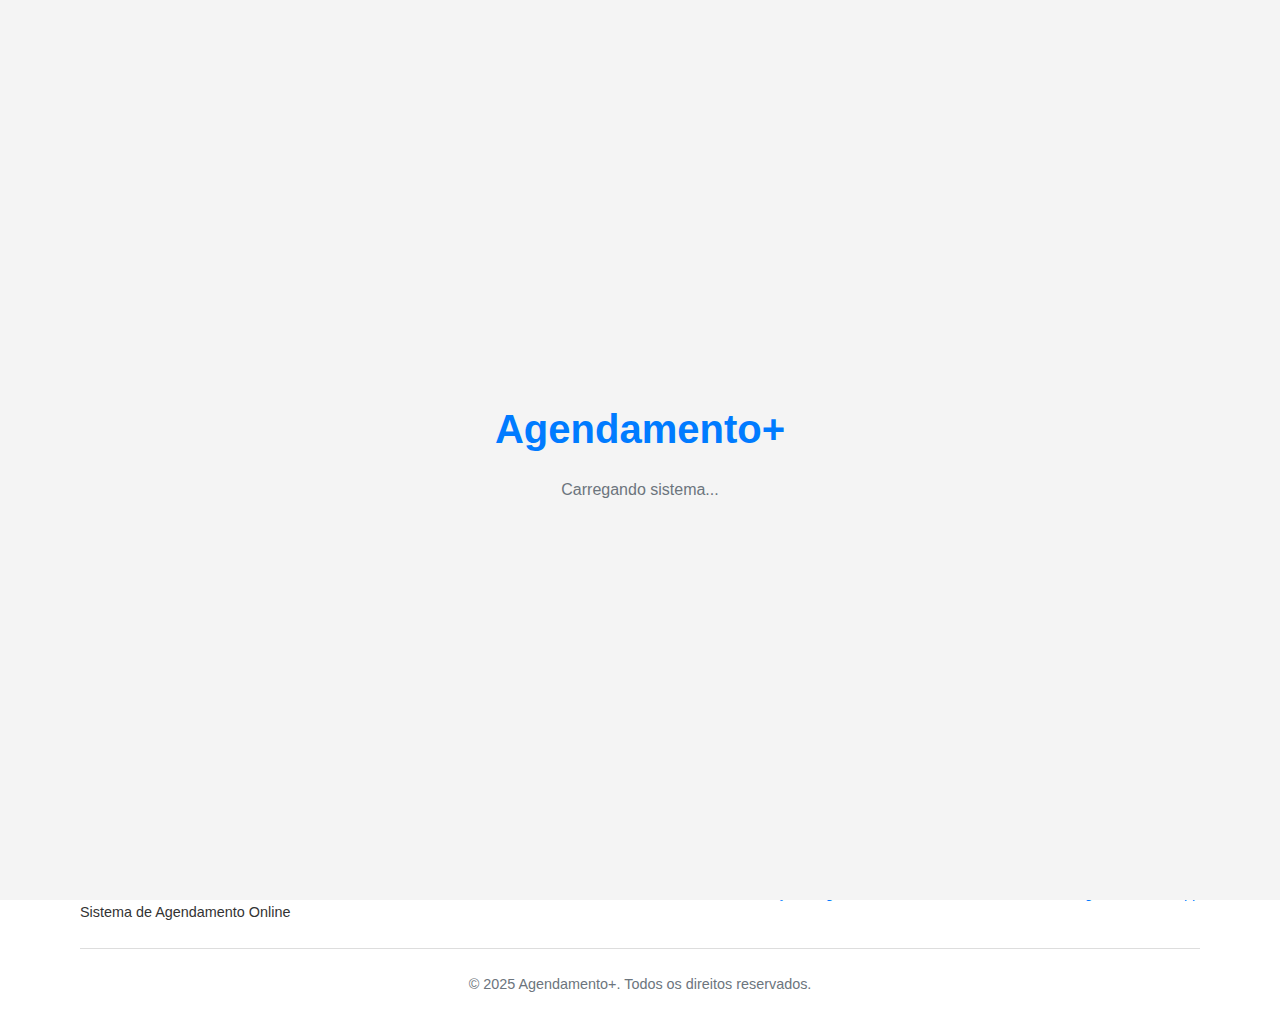
<file: index.html>
<!DOCTYPE html>
<html lang="pt-BR">
<head>
  <meta charset="UTF-8">
  <meta name="viewport" content="width=device-width, initial-scale=1.0">
  <title>Login - Sistema de Agendamento</title>
  
  <!-- Meta tags para PWA e responsividade -->
  <meta name="theme-color" content="#007bff">
  <meta name="apple-mobile-web-app-status-bar-style" content="#007bff">
  <meta name="msapplication-navbutton-color" content="#007bff">
  
  <style>
    /* ========================
       TEMA CLARO/ESCURO - OTIMIZADO
    ======================== */
    :root {
      --bg-color: #f4f4f4;
      --text-color: #333;
      --card-bg: #fff;
      --primary-color: #007bff;
      --secondary-color: #6c757d;
      --success-color: #28a745;
      --danger-color: #dc3545;
      --shadow: 0 2px 10px rgba(0,0,0,0.1);
      --border-radius: 12px;
    }
    
    [data-theme="dark"] {
      --bg-color: #1e1e1e;
      --text-color: #f4f4f4;
      --card-bg: #2a2a2a;
      --primary-color: #0d6efd;
      --secondary-color: #5a6268;
      --success-color: #218838;
      --danger-color: #c82333;
      --shadow: 0 2px 10px rgba(0,0,0,0.3);
    }

    /* ========================
       RESET E BASE RESPONSIVA
    ======================== */
    * {
      margin: 0;
      padding: 0;
      box-sizing: border-box;
    }

    body {
      font-family: 'Segoe UI', Arial, sans-serif;
      background-color: var(--bg-color);
      color: var(--text-color);
      line-height: 1.6;
      transition: all 0.3s ease;
      min-height: 100vh;
      display: flex;
      flex-direction: column;
    }

    /* ========================
       HEADER RESPONSIVO
    ======================== */
    header {
      background: var(--card-bg);
      box-shadow: var(--shadow);
      padding: 1rem 0;
      position: sticky;
      top: 0;
      z-index: 1000;
      backdrop-filter: blur(10px);
    }

    .container {
      width: 90%;
      max-width: 1200px;
      margin: 0 auto;
      padding: 0 1rem;
    }

    .header-content {
      display: flex;
      justify-content: space-between;
      align-items: center;
      gap: 1rem;
    }

    .logo {
      font-weight: 700;
      font-size: clamp(1.25rem, 4vw, 1.5rem);
      color: var(--primary-color);
      text-decoration: none;
    }

    .theme-toggle {
      background: none;
      border: 2px solid var(--primary-color);
      color: var(--primary-color);
      padding: 0.5rem 1rem;
      border-radius: var(--border-radius);
      cursor: pointer;
      font-weight: 600;
      transition: all 0.3s ease;
      font-size: clamp(0.875rem, 3vw, 1rem);
      min-width: 80px;
    }

    .theme-toggle:hover {
      background: var(--primary-color);
      color: #fff;
      transform: translateY(-2px);
    }

    /* ========================
       MAIN CONTENT RESPONSIVO
    ======================== */
    .main-content {
      flex: 1;
      display: flex;
      align-items: center;
      justify-content: center;
      padding: 2rem 1rem;
      min-height: calc(100vh - 140px);
    }

    .section {
      background: var(--card-bg);
      padding: clamp(1.5rem, 5vw, 2.5rem);
      border-radius: var(--border-radius);
      box-shadow: var(--shadow);
      width: 100%;
      max-width: 400px;
      margin: 0 auto;
    }

    .section-title {
      text-align: center;
      margin-bottom: 2rem;
      font-size: clamp(1.5rem, 6vw, 2rem);
      color: var(--text-color);
      font-weight: 700;
    }

    /* ========================
       FORMULÁRIO RESPONSIVO
    ======================== */
    .form-group {
      margin-bottom: 1.5rem;
    }

    .form-label {
      display: block;
      margin-bottom: 0.5rem;
      font-weight: 600;
      color: var(--text-color);
      font-size: clamp(0.9rem, 3vw, 1rem);
    }

    .form-control {
      width: 100%;
      padding: 0.875rem 1rem;
      border-radius: var(--border-radius);
      border: 2px solid #ddd;
      font-size: clamp(0.9rem, 3vw, 1rem);
      background: var(--card-bg);
      color: var(--text-color);
      transition: all 0.3s ease;
    }

    [data-theme="dark"] .form-control {
      border-color: #444;
    }

    .form-control:focus {
      outline: none;
      border-color: var(--primary-color);
      box-shadow: 0 0 0 3px rgba(0,123,255,0.1);
      transform: translateY(-2px);
    }

    .btn {
      width: 100%;
      padding: 1rem;
      border: none;
      border-radius: var(--border-radius);
      background-color: var(--primary-color);
      color: white;
      font-size: clamp(1rem, 3vw, 1.125rem);
      font-weight: 600;
      cursor: pointer;
      transition: all 0.3s ease;
      min-height: 50px;
    }

    .btn:hover {
      transform: translateY(-2px);
      box-shadow: 0 4px 15px rgba(0,0,0,0.2);
      background-color: #0056b3;
    }

    .btn:active {
      transform: translateY(0);
    }

    .register-link {
      text-align: center;
      margin-top: 1.5rem;
      font-size: clamp(0.875rem, 3vw, 1rem);
    }

    .register-link a {
      color: var(--primary-color);
      text-decoration: none;
      font-weight: 600;
      transition: color 0.3s ease;
    }

    .register-link a:hover {
      text-decoration: underline;
      color: #0056b3;
    }

    /* ========================
       FOOTER RESPONSIVO
    ======================== */
    .footer {
      background: var(--card-bg);
      padding: 2rem 0 1rem;
      text-align: center;
      font-size: clamp(0.8rem, 2.5vw, 0.9rem);
      margin-top: auto;
      box-shadow: 0 -2px 5px rgba(0,0,0,0.1);
    }

    .footer-content {
      display: grid;
      grid-template-columns: 1fr;
      gap: 1.5rem;
      margin-bottom: 1.5rem;
    }

    @media (min-width: 768px) {
      .footer-content {
        grid-template-columns: 1fr auto auto;
        align-items: center;
        text-align: left;
      }
    }

    .footer-brand {
      text-align: center;
    }

    @media (min-width: 768px) {
      .footer-brand {
        text-align: left;
      }
    }

    .footer-nav {
      display: flex;
      flex-wrap: wrap;
      gap: 1rem;
      justify-content: center;
    }

    @media (min-width: 768px) {
      .footer-nav {
        justify-content: flex-start;
      }
    }

    .footer-social {
      display: flex;
      gap: 1rem;
      justify-content: center;
    }

    @media (min-width: 768px) {
      .footer-social {
        justify-content: flex-end;
      }
    }

    .footer-nav a,
    .footer-social a {
      color: var(--primary-color);
      text-decoration: none;
      transition: color 0.3s ease;
      font-weight: 500;
    }

    .footer-nav a:hover,
    .footer-social a:hover {
      text-decoration: underline;
      color: #0056b3;
    }

    .footer-copy {
      margin-top: 1.5rem;
      padding-top: 1.5rem;
      border-top: 1px solid #ddd;
      color: var(--secondary-color);
    }

    [data-theme="dark"] .footer-copy {
      border-top-color: #444;
    }

    /* ========================
       PRELOADER OTIMIZADO
    ======================== */
    #preloader {
      position: fixed;
      top: 0;
      left: 0;
      width: 100%;
      height: 100%;
      background-color: var(--bg-color);
      display: flex;
      flex-direction: column;
      justify-content: center;
      align-items: center;
      z-index: 9999;
      transition: opacity 0.3s ease, visibility 0.3s ease;
    }

    #preloader.hidden {
      opacity: 0;
      visibility: hidden;
    }

    .preloader-logo {
      font-size: clamp(1.5rem, 8vw, 2.5rem);
      font-weight: 700;
      color: var(--primary-color);
      animation: pulse 1.2s infinite ease-in-out;
      margin-bottom: 1rem;
    }

    .preloader-text {
      color: var(--secondary-color);
      font-size: clamp(0.9rem, 3vw, 1rem);
      text-align: center;
    }

    /* ========================
       MODAL DE ALERTA
    ======================== */
    .modal-overlay {
      position: fixed;
      top: 0;
      left: 0;
      width: 100%;
      height: 100%;
      background-color: rgba(0, 0, 0, 0.5);
      display: flex;
      justify-content: center;
      align-items: center;
      z-index: 10000;
      opacity: 0;
      visibility: hidden;
      transition: all 0.3s ease;
    }

    .modal-overlay.active {
      opacity: 1;
      visibility: visible;
    }

    .modal {
      background: var(--card-bg);
      padding: 2rem;
      border-radius: var(--border-radius);
      box-shadow: var(--shadow);
      max-width: 400px;
      width: 90%;
      text-align: center;
      transform: translateY(-20px);
      transition: transform 0.3s ease;
    }

    .modal-overlay.active .modal {
      transform: translateY(0);
    }

    .modal-icon {
      font-size: 3rem;
      margin-bottom: 1rem;
      color: var(--danger-color);
    }

    .modal-title {
      font-size: 1.5rem;
      margin-bottom: 1rem;
      color: var(--text-color);
    }

    .modal-message {
      margin-bottom: 1.5rem;
      color: var(--text-color);
      line-height: 1.5;
    }

    .modal-btn {
      background-color: var(--primary-color);
      color: white;
      border: none;
      padding: 0.75rem 1.5rem;
      border-radius: var(--border-radius);
      font-weight: 600;
      cursor: pointer;
      transition: all 0.3s ease;
    }

    .modal-btn:hover {
      background-color: #0056b3;
      transform: translateY(-2px);
    }

    @keyframes pulse {
      0%, 100% { 
        opacity: 0.7; 
        transform: scale(1); 
      }
      50% { 
        opacity: 1; 
        transform: scale(1.05); 
      }
    }

    /* ========================
       ANIMAÇÕES E MELHORIAS
    ======================== */
    .slide-in {
      animation: slideIn 0.6s ease-out;
    }

    @keyframes slideIn {
      from {
        opacity: 0;
        transform: translateY(30px);
      }
      to {
        opacity: 1;
        transform: translateY(0);
      }
    }

    .fade-in {
      animation: fadeIn 0.8s ease-out;
    }

    @keyframes fadeIn {
      from { opacity: 0; }
      to { opacity: 1; }
    }

    /* ========================
       BREAKPOINTS ESPECÍFICOS
    ======================== */
    
    /* Mobile Small (até 360px) */
    @media (max-width: 360px) {
      .container {
        width: 95%;
        padding: 0 0.5rem;
      }
      
      .section {
        padding: 1.25rem;
      }
      
      .btn {
        min-height: 45px;
        padding: 0.875rem;
      }
      
      .modal {
        padding: 1.5rem;
      }
    }

    /* Mobile (até 480px) */
    @media (max-width: 480px) {
      .header-content {
        flex-wrap: wrap;
      }
      
      .theme-toggle {
        order: 2;
        margin-left: auto;
      }
    }

    /* Tablet (768px a 1024px) */
    @media (min-width: 768px) and (max-width: 1024px) {
      .section {
        max-width: 450px;
        padding: 2.5rem;
      }
    }

    /* Desktop (acima de 1024px) */
    @media (min-width: 1024px) {
      .section {
        max-width: 400px;
      }
      
      .main-content {
        padding: 3rem 1rem;
      }
    }

    /* Alturas específicas para mobile */
    @media (max-height: 600px) {
      .main-content {
        padding: 1rem;
        min-height: auto;
      }
      
      .section {
        margin: 1rem auto;
      }
    }

    /* Orientação paisagem em mobile */
    @media (max-width: 768px) and (orientation: landscape) {
      .main-content {
        padding: 1rem;
        min-height: auto;
      }
      
      .section {
        max-width: 90%;
        margin: 1rem auto;
      }
      
      .form-group {
        margin-bottom: 1rem;
      }
    }

    /* ========================
       ACESSIBILIDADE
    ======================== */
    @media (prefers-reduced-motion: reduce) {
      * {
        animation-duration: 0.01ms !important;
        animation-iteration-count: 1 !important;
        transition-duration: 0.01ms !important;
      }
    }

    .sr-only {
      position: absolute;
      width: 1px;
      height: 1px;
      padding: 0;
      margin: -1px;
      overflow: hidden;
      clip: rect(0, 0, 0, 0);
      white-space: nowrap;
      border: 0;
    }

    /* Foco visível para acessibilidade */
    .btn:focus-visible,
    .form-control:focus-visible,
    .theme-toggle:focus-visible {
      outline: 3px solid var(--primary-color);
      outline-offset: 2px;
    }
  </style>
</head>
<body>

<!-- Preloader Otimizado -->
<div id="preloader">
  <div class="preloader-logo">Agendamento+</div>
  <div class="preloader-text">Carregando sistema...</div>
</div>

<!-- Modal de Alerta -->
<div class="modal-overlay" id="loginAlertModal">
  <div class="modal">
    <div class="modal-icon">⚠️</div>
    <h2 class="modal-title">Acesso Restrito</h2>
    <p class="modal-message">Faça login primeiro para entrar nesta página...</p>
    <button class="modal-btn" id="closeModalBtn">Entendi</button>
  </div>
</div>

<header>
  <div class="container header-content">
    <a href="index.html" class="logo">
      Agendamento+
    </a>
    <button id="themeToggle" class="theme-toggle" aria-label="Alternar tema">
      Tema Escuro
    </button>
  </div>
</header>

<main class="main-content">
  <div class="container">
    <section class="section slide-in">
      <h1 class="section-title fade-in">Acessar Sistema</h1>
      <form id="loginForm">
        <div class="form-group">
          <label for="email" class="form-label">Usuário</label>
          <input type="text" id="email" class="form-control" 
                 placeholder="Digite seu usuário" required
                 aria-describedby="userHelp">
          <small id="userHelp" class="sr-only">Use 'senac' para usuário de demonstração</small>
        </div>
        
        <div class="form-group">
          <label for="senha" class="form-label">Senha</label>
          <input type="password" id="senha" class="form-control" 
                 placeholder="Digite sua senha" required
                 aria-describedby="passwordHelp">
          <small id="passwordHelp" class="sr-only">Use '123' para senha de demonstração</small>
        </div>
        
        <button type="submit" class="btn">
          Entrar no Sistema
        </button>
      </form>
      
      <div class="register-link">
        <p>Não tem conta? <a href="cadastro.html">Cadastre-se aqui</a></p>
      </div>
    </section>
  </div>
</main>

<footer class="footer">
  <div class="container">
    <div class="footer-content">
      <div class="footer-brand">
        <a href="#" class="logo">Agendamento+</a>
        <p>Sistema de Agendamento Online</p>
      </div>
      
      <nav class="footer-nav" aria-label="Navegação secundária">
        <a href="dashboard.html" class="nav-link footer-link">Dashboard</a>
        <a href="serviços.html" class="nav-link footer-link">Serviços</a>
        <a href="agendamento.html" class="nav-link footer-link">Agendamentos</a>
        <a href="clientes.html" class="nav-link footer-link">Clientes</a>
        <a href="perfil.html" class="nav-link footer-link">Perfil</a>
      </nav>

      <div class="footer-social">
        <a href="https://www.instagram.com/pauloryantomaz/" target="_blank" 
           aria-label="Instagram" class="footer-link">Instagram</a>
        <a href="https://wa.me/5561985825956" target="_blank" 
           aria-label="WhatsApp" class="footer-link">WhatsApp</a>
      </div>
    </div>
    
    <div class="footer-copy">
      <p>&copy; 2025 Agendamento+. Todos os direitos reservados.</p>
    </div>
  </div>
</footer>

<script>
  // =====================
  // LOGIN SIMPLES
  // =====================
  document.getElementById("loginForm").addEventListener("submit", function(event) {
    event.preventDefault();
    const usuario = document.getElementById("email").value.trim();
    const senha = document.getElementById("senha").value;

    if(usuario === "senac" && senha === "123") {
      // Feedback visual antes do redirecionamento
      const btn = this.querySelector('.btn');
      const originalText = btn.innerHTML;
      btn.innerHTML = 'Acessando...';
      btn.style.backgroundColor = 'var(--success-color)';
      
      // Salvar status de login
      localStorage.setItem('isLoggedIn', 'true');
      
      setTimeout(() => {
        window.location.href = "dashboard.html";
      }, 1000);
    } else {
      // Feedback de erro
      const btn = this.querySelector('.btn');
      const originalText = btn.innerHTML;
      btn.innerHTML = 'Credenciais inválidas';
      btn.style.backgroundColor = 'var(--danger-color)';
      
      setTimeout(() => {
        btn.innerHTML = originalText;
        btn.style.backgroundColor = '';
      }, 2000);
    }
  });

  // =====================
  // TEMA CLARO / ESCURO
  // =====================
  const themeToggle = document.getElementById("themeToggle");
  const currentTheme = localStorage.getItem("theme") || "light";
  
  // Aplicar tema salvo
  document.documentElement.setAttribute("data-theme", currentTheme);
  updateButtonText();

  themeToggle.addEventListener("click", () => {
    const newTheme = document.documentElement.getAttribute("data-theme") === "light" ? "dark" : "light";
    document.documentElement.setAttribute("data-theme", newTheme);
    localStorage.setItem("theme", newTheme);
    updateButtonText();
  });

  function updateButtonText() {
    const theme = document.documentElement.getAttribute("data-theme");
    themeToggle.textContent = theme === "light" ? "Tema Escuro" : "Tema Claro";
    themeToggle.setAttribute('aria-label', 
      theme === "light" ? "Mudar para tema escuro" : "Mudar para tema claro");
  }

  // =====================
  // PRELOADER - 3 SEGUNDOS
  // =====================
  window.addEventListener("load", () => {
    const preloader = document.getElementById("preloader");
    
    // Garantir que o preloader fique pelo menos 1.5 segundos
    const minLoadTime = 1500;
    const loadStart = Date.now();
    
    setTimeout(() => {
      const loadTime = Date.now() - loadStart;
      const remainingTime = Math.max(3000 - loadTime, 0);
      
      setTimeout(() => {
        preloader.classList.add("hidden");
        
        // Remover completamente do DOM após animação
        setTimeout(() => {
          preloader.remove();
        }, 300);
      }, remainingTime);
    }, minLoadTime);
  });

  // =====================
  // PROTEÇÃO DE NAVEGAÇÃO NO FOOTER
  // =====================
  document.addEventListener('DOMContentLoaded', function() {
    const footerLinks = document.querySelectorAll('.footer-link');
    const loginAlertModal = document.getElementById('loginAlertModal');
    const closeModalBtn = document.getElementById('closeModalBtn');
    
    // Verificar se o usuário está logado
    function isUserLoggedIn() {
      return localStorage.getItem('isLoggedIn') === 'true';
    }
    
    // Função para mostrar o modal
    function showLoginAlert() {
      loginAlertModal.classList.add('active');
      closeModalBtn.focus();
    }
    
    // Função para fechar o modal
    function closeLoginAlert() {
      loginAlertModal.classList.remove('active');
    }
    
    // Adicionar evento de clique para todos os links do footer
    footerLinks.forEach(link => {
      link.addEventListener('click', function(e) {
        // Permitir links externos (Instagram, WhatsApp)
        if (this.href.includes('instagram.com') || this.href.includes('wa.me')) {
          return; // Não fazer nada, permitir navegação normal
        }
        
        // Verificar se o usuário não está logado
        if (!isUserLoggedIn()) {
          e.preventDefault(); // Impedir navegação
          showLoginAlert(); // Mostrar alerta
        }
        // Se o usuário estiver logado, permitir navegação normal
      });
    });
    
    // Fechar modal com botão
    closeModalBtn.addEventListener('click', closeLoginAlert);
    
    // Fechar modal clicando fora
    loginAlertModal.addEventListener('click', function(e) {
      if (e.target === loginAlertModal) {
        closeLoginAlert();
      }
    });
    
    // Fechar modal com tecla ESC
    document.addEventListener('keydown', function(e) {
      if (e.key === 'Escape' && loginAlertModal.classList.contains('active')) {
        closeLoginAlert();
      }
    });
  });

  // =====================
  // MELHORIAS DE USABILIDADE
  // =====================
  
  // Foco no campo de usuário ao carregar
  window.addEventListener('load', function() {
    const emailField = document.getElementById('email');
    if (emailField) {
      setTimeout(() => {
        emailField.focus();
      }, 500);
    }
  });

  // Navegação por teclado no formulário
  document.addEventListener('keydown', function(e) {
    if (e.key === 'Enter' && e.target.type !== 'submit') {
      const form = document.getElementById('loginForm');
      const inputs = Array.from(form.querySelectorAll('input'));
      const currentIndex = inputs.indexOf(e.target);
      
      if (currentIndex < inputs.length - 1) {
        e.preventDefault();
        inputs[currentIndex + 1].focus();
      }
    }
  });

  // Detectar dispositivo móvel para melhorias específicas
  const isMobile = /Android|webOS|iPhone|iPad|iPod|BlackBerry|IEMobile|Opera Mini/i.test(navigator.userAgent);
  if (isMobile) {
    document.body.classList.add('mobile-device');
  }

  console.log('Sistema Agendamento+ carregado com sucesso!');
</script>
</body>
</html>
</file>
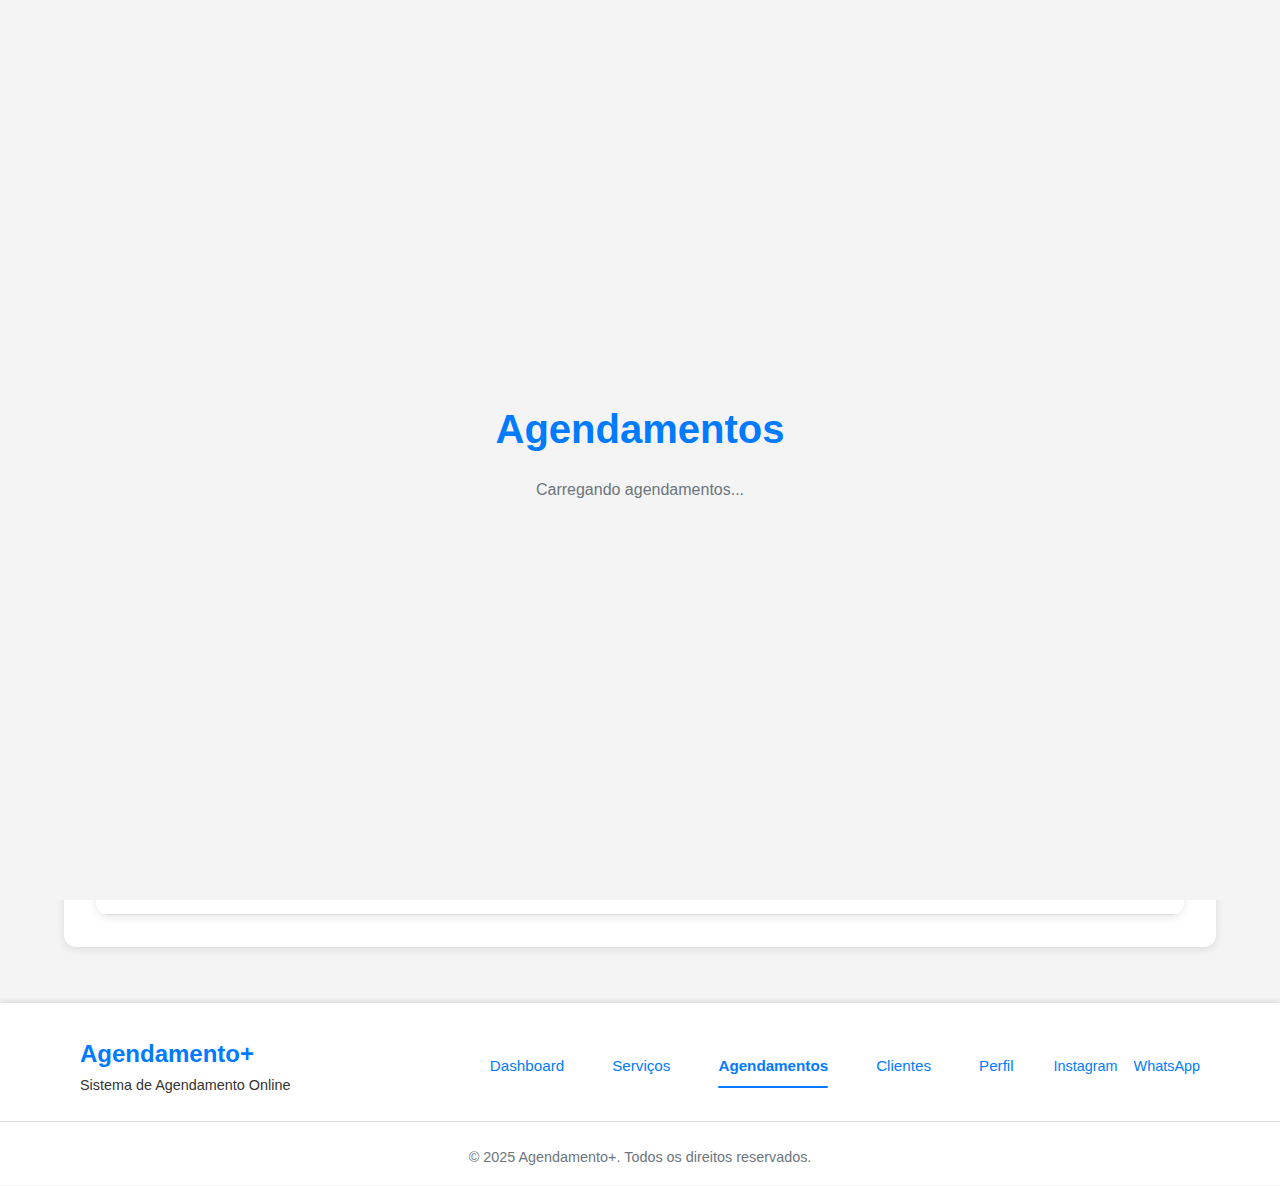
<file: agendamento.html>
<!DOCTYPE html>
<html lang="pt-BR">
<head>
  <meta charset="UTF-8">
  <meta name="viewport" content="width=device-width, initial-scale=1.0">
  <title>Agendamentos - Agendamento+</title>
  
  <!-- Meta tags para PWA e responsividade -->
  <meta name="theme-color" content="#007bff">
  <meta name="apple-mobile-web-app-status-bar-style" content="#007bff">
  <meta name="msapplication-navbutton-color" content="#007bff">
  
  <!-- CSS do Header -->
  <link rel="stylesheet" href="header.css">
  
  <style>
    /* ========================
       TEMA CLARO/ESCURO - OTIMIZADO
    ======================== */
    :root {
      --bg-color: #f4f4f4;
      --text-color: #333;
      --card-bg: #fff;
      --primary-color: #007bff;
      --secondary-color: #6c757d;
      --success-color: #28a745;
      --warning-color: #ffc107;
      --danger-color: #dc3545;
      --info-color: #17a2b8;
      --shadow: 0 2px 10px rgba(0,0,0,0.1);
      --border-radius: 12px;
      --transition: all 0.3s ease;
    }
    
    [data-theme="dark"] {
      --bg-color: #1e1e1e;
      --text-color: #f4f4f4;
      --card-bg: #2a2a2a;
      --primary-color: #0d6efd;
      --secondary-color: #5a6268;
      --success-color: #218838;
      --warning-color: #e0a800;
      --danger-color: #c82333;
      --info-color: #138496;
      --shadow: 0 2px 10px rgba(0,0,0,0.3);
    }

    /* ========================
       RESET E BASE RESPONSIVA
    ======================== */
    * {
      margin: 0;
      padding: 0;
      box-sizing: border-box;
    }

    body {
      font-family: 'Segoe UI', Arial, sans-serif;
      background-color: var(--bg-color);
      color: var(--text-color);
      line-height: 1.6;
      transition: var(--transition);
      min-height: 100vh;
      display: flex;
      flex-direction: column;
    }

    .container {
      width: 90%;
      max-width: 1200px;
      margin: 0 auto;
      padding: 0 1rem;
    }

    /* ========================
       MAIN CONTENT RESPONSIVO
    ======================== */
    .main-content {
      flex: 1;
      padding: 2rem 0;
    }

    .section {
      background: var(--card-bg);
      padding: clamp(1.5rem, 4vw, 2rem);
      border-radius: var(--border-radius);
      box-shadow: var(--shadow);
      margin-bottom: 1.5rem;
    }

    .section-title {
      text-align: center;
      margin-bottom: 2rem;
      font-size: clamp(1.5rem, 5vw, 2rem);
      color: var(--text-color);
      font-weight: 700;
    }

    /* ========================
       PAGE HEADER
    ======================== */
    .page-header {
      display: flex;
      justify-content: space-between;
      align-items: center;
      margin-bottom: 2rem;
      flex-wrap: wrap;
      gap: 1rem;
    }

    /* ========================
       BOTÕES
    ======================== */
    .btn {
      padding: clamp(0.875rem, 2.5vw, 1rem) clamp(1rem, 3vw, 1.25rem);
      border: none;
      border-radius: var(--border-radius);
      font-size: clamp(0.875rem, 2.5vw, 1rem);
      font-weight: 600;
      cursor: pointer;
      transition: all 0.3s ease;
      text-decoration: none;
      display: inline-block;
      text-align: center;
    }

    .btn-primary {
      background-color: var(--primary-color);
      color: white;
    }

    .btn-success {
      background-color: var(--success-color);
      color: white;
    }

    .btn-secondary {
      background-color: var(--secondary-color);
      color: white;
    }

    .btn-danger {
      background-color: var(--danger-color);
      color: white;
    }

    .btn-warning {
      background-color: var(--warning-color);
      color: black;
    }

    .btn-sm {
      padding: clamp(0.5rem, 1.5vw, 0.75rem) clamp(0.75rem, 2vw, 1rem);
      font-size: clamp(0.75rem, 2vw, 0.875rem);
    }

    .btn:hover {
      transform: translateY(-2px);
      box-shadow: 0 4px 15px rgba(0,0,0,0.2);
      opacity: 0.9;
    }

    /* ========================
       ESTATÍSTICAS
    ======================== */
    .agendamentos-stats {
      display: grid;
      grid-template-columns: repeat(auto-fit, minmax(min(100%, 200px), 1fr));
      gap: 1.5rem;
      margin-bottom: 2rem;
    }

    .stat-card {
      background: var(--card-bg);
      padding: clamp(1.25rem, 3vw, 1.5rem);
      border-radius: var(--border-radius);
      text-align: center;
      box-shadow: var(--shadow);
      border-left: 5px solid;
      transition: transform 0.3s ease;
      min-height: 120px;
      display: flex;
      flex-direction: column;
      justify-content: center;
    }

    .stat-card:hover {
      transform: translateY(-5px);
    }

    .stat-card.primary {
      border-left-color: var(--primary-color);
    }

    .stat-card.success {
      border-left-color: var(--success-color);
    }

    .stat-card.warning {
      border-left-color: var(--warning-color);
    }

    .stat-card.danger {
      border-left-color: var(--danger-color);
    }

    .stat-value {
      font-size: clamp(1.75rem, 5vw, 2.5rem);
      font-weight: 700;
      margin: 0;
      color: var(--text-color);
      line-height: 1.2;
    }

    .stat-label {
      font-size: clamp(0.8rem, 2.5vw, 0.95rem);
      color: var(--secondary-color);
      margin: 0.5rem 0 0 0;
      line-height: 1.3;
    }

    /* ========================
       FILTROS RESPONSIVOS
    ======================== */
    .filters-container {
      background: var(--card-bg);
      padding: clamp(1.25rem, 3vw, 1.5rem);
      border-radius: var(--border-radius);
      box-shadow: var(--shadow);
      margin-bottom: 1.5rem;
    }

    .filters-row {
      display: flex;
      gap: clamp(0.75rem, 2vw, 1rem);
      flex-wrap: wrap;
      align-items: end;
    }

    .filter-group {
      flex: 1;
      min-width: min(200px, 100%);
    }

    .form-label {
      display: block;
      margin-bottom: clamp(0.5rem, 1.5vw, 0.75rem);
      font-weight: 600;
      color: var(--text-color);
      font-size: clamp(0.875rem, 2.5vw, 1rem);
    }

    .form-control {
      width: 100%;
      padding: clamp(0.75rem, 2vw, 1rem);
      border-radius: var(--border-radius);
      border: 2px solid #ddd;
      font-size: clamp(0.875rem, 2.5vw, 1rem);
      background: var(--card-bg);
      color: var(--text-color);
      transition: all 0.3s ease;
    }

    .form-control:focus {
      outline: none;
      border-color: var(--primary-color);
      box-shadow: 0 0 0 3px rgba(0,123,255,0.1);
    }

    /* ========================
       TABELA RESPONSIVA
    ======================== */
    .table-responsive {
      overflow-x: auto;
      margin-top: 1.5rem;
      border-radius: var(--border-radius);
      box-shadow: var(--shadow);
    }

    .table {
      width: 100%;
      border-collapse: collapse;
      min-width: 600px;
    }

    .table th,
    .table td {
      padding: clamp(0.75rem, 2vw, 1rem);
      text-align: left;
      border-bottom: 1px solid #ddd;
      font-size: clamp(0.8rem, 2.5vw, 0.9rem);
    }

    [data-theme="dark"] .table th,
    [data-theme="dark"] .table td {
      border-bottom-color: #444;
    }

    .table th {
      background-color: var(--primary-color);
      color: white;
      font-weight: 600;
      position: sticky;
      top: 0;
      white-space: nowrap;
    }

    .table-striped tbody tr:nth-child(even) {
      background-color: rgba(0,0,0,0.03);
    }

    [data-theme="dark"] .table-striped tbody tr:nth-child(even) {
      background-color: rgba(255,255,255,0.05);
    }

    .table tbody tr:hover {
      background-color: rgba(0,123,255,0.08);
    }

    .status-badge {
      padding: 0.25rem 0.75rem;
      border-radius: 20px;
      font-size: 0.8rem;
      font-weight: 600;
      text-transform: uppercase;
    }

    .status-confirmado {
      background-color: var(--success-color);
      color: white;
    }

    .status-pendente {
      background-color: var(--warning-color);
      color: black;
    }

    .status-cancelado {
      background-color: var(--danger-color);
      color: white;
    }

    .actions-cell {
      display: flex;
      gap: clamp(0.5rem, 1.5vw, 0.75rem);
      flex-wrap: wrap;
    }

    /* ========================
       MODAL
    ======================== */
    .modal {
      display: none;
      position: fixed;
      top: 0;
      left: 0;
      width: 100%;
      height: 100%;
      background: rgba(0,0,0,0.5);
      z-index: 1000;
      justify-content: center;
      align-items: center;
      padding: clamp(1rem, 3vw, 1.5rem);
    }

    .modal-content {
      background: var(--card-bg);
      padding: clamp(1.5rem, 4vw, 2rem);
      border-radius: var(--border-radius);
      width: 100%;
      max-width: min(600px, 95vw);
      max-height: 90vh;
      overflow-y: auto;
      position: relative;
      box-shadow: 0 8px 30px rgba(0,0,0,0.3);
    }

    .modal-close {
      position: absolute;
      top: clamp(0.75rem, 2vw, 1rem);
      right: clamp(0.75rem, 2vw, 1rem);
      background: none;
      border: none;
      font-size: clamp(1.25rem, 4vw, 1.5rem);
      cursor: pointer;
      color: var(--text-color);
      padding: 0.25rem;
    }

    .form-group {
      margin-bottom: clamp(1rem, 3vw, 1.25rem);
    }

    .form-actions {
      display: flex;
      gap: clamp(0.5rem, 1.5vw, 0.75rem);
      justify-content: flex-end;
      margin-top: clamp(1.5rem, 4vw, 2rem);
      flex-wrap: wrap;
    }

    /* ========================
       FOOTER RESPONSIVO
    ======================== */
    .footer {
      background: var(--card-bg);
      padding: 2rem 0 1rem;
      text-align: center;
      font-size: clamp(0.8rem, 2.5vw, 0.9rem);
      margin-top: auto;
      width: 100%;
      box-shadow: 0 -2px 5px rgba(0,0,0,0.1);
    }

    .footer-content {
      display: grid;
      grid-template-columns: 1fr;
      gap: 1.5rem;
      margin-bottom: 1.5rem;
    }

    @media (min-width: 768px) {
      .footer-content {
        grid-template-columns: 1fr auto auto;
        align-items: center;
        text-align: left;
      }
    }

    .footer-brand {
      text-align: center;
    }

    @media (min-width: 768px) {
      .footer-brand {
        text-align: left;
      }
    }

    .footer-nav {
      display: flex;
      flex-wrap: wrap;
      gap: 1rem;
      justify-content: center;
    }

    @media (min-width: 768px) {
      .footer-nav {
        justify-content: flex-start;
      }
    }

    .footer-social {
      display: flex;
      gap: 1rem;
      justify-content: center;
    }

    @media (min-width: 768px) {
      .footer-social {
        justify-content: flex-end;
      }
    }

    .footer-nav a,
    .footer-social a {
      color: var(--primary-color);
      text-decoration: none;
      transition: color 0.3s ease;
      font-weight: 500;
    }

    .footer-nav a:hover,
    .footer-social a:hover {
      text-decoration: underline;
      color: #0056b3;
    }

    .footer-copy {
      margin-top: 1.5rem;
      padding-top: 1.5rem;
      border-top: 1px solid #ddd;
      color: var(--secondary-color);
    }

    [data-theme="dark"] .footer-copy {
      border-top-color: #444;
    }

    /* ========================
       PRELOADER OTIMIZADO
    ======================== */
    #preloader {
      position: fixed;
      top: 0;
      left: 0;
      width: 100%;
      height: 100%;
      background-color: var(--bg-color);
      display: flex;
      flex-direction: column;
      justify-content: center;
      align-items: center;
      z-index: 9999;
      transition: opacity 0.3s ease, visibility 0.3s ease;
    }

    #preloader.hidden {
      opacity: 0;
      visibility: hidden;
    }

    .preloader-logo {
      font-size: clamp(1.5rem, 8vw, 2.5rem);
      font-weight: 700;
      color: var(--primary-color);
      animation: pulse 1.2s infinite ease-in-out;
      margin-bottom: 1rem;
    }

    .preloader-text {
      color: var(--secondary-color);
      font-size: clamp(0.9rem, 3vw, 1rem);
      text-align: center;
    }

    @keyframes pulse {
      0%, 100% { 
        opacity: 0.7; 
        transform: scale(1); 
      }
      50% { 
        opacity: 1; 
        transform: scale(1.05); 
      }
    }

    /* ========================
       BREAKPOINTS ESPECÍFICOS
    ======================== */
    
    /* Mobile Small (até 360px) */
    @media (max-width: 360px) {
      .container {
        width: 95%;
        padding: 0 0.5rem;
      }
      
      .section {
        padding: 1.25rem;
        margin-bottom: 1rem;
      }
      
      .agendamentos-stats {
        gap: 1rem;
      }
      
      .stat-card {
        padding: 1rem;
        min-height: 100px;
      }
      
      .filters-row {
        gap: 0.75rem;
      }
      
      .actions-cell {
        flex-direction: column;
      }
      
      .btn-sm {
        width: 100%;
      }
    }

    /* Mobile (até 480px) */
    @media (max-width: 480px) {
      .page-header {
        flex-direction: column;
        align-items: stretch;
      }
      
      .btn {
        width: 100%;
      }
      
      .filters-row {
        flex-direction: column;
      }
      
      .filter-group {
        min-width: 100%;
      }
    }

    /* Tablet (768px a 1024px) */
    @media (min-width: 768px) and (max-width: 1024px) {
      .agendamentos-stats {
        grid-template-columns: repeat(2, 1fr);
      }
    }

    /* Desktop (acima de 1024px) */
    @media (min-width: 1024px) {
      .agendamentos-stats {
        grid-template-columns: repeat(4, 1fr);
      }
    }

    /* ========================
       ACESSIBILIDADE
    ======================== */
    @media (prefers-reduced-motion: reduce) {
      * {
        animation-duration: 0.01ms !important;
        animation-iteration-count: 1 !important;
        transition-duration: 0.01ms !important;
      }
    }

    .sr-only {
      position: absolute;
      width: 1px;
      height: 1px;
      padding: 0;
      margin: -1px;
      overflow: hidden;
      clip: rect(0, 0, 0, 0);
      white-space: nowrap;
      border: 0;
    }

    /* Foco visível para acessibilidade */
    .btn:focus-visible,
    .form-control:focus-visible,
    .modal-close:focus-visible,
    .nav-link:focus-visible {
      outline: 3px solid var(--primary-color);
      outline-offset: 2px;
    }
  </style>
</head>
<body>

<!-- Preloader -->
<div id="preloader">
  <div class="preloader-logo">Agendamentos</div>
  <div class="preloader-text">Carregando agendamentos...</div>
</div>

<!-- Header será inserido automaticamente aqui -->

<main class="main-content container">
  <section class="section">
    <div class="page-header">
      <h1 class="section-title">Gerenciar Agendamentos</h1>
      <button id="btnNovoAgendamento" class="btn btn-success">+ Novo Agendamento</button>
    </div>

    <div class="agendamentos-stats">
      <div class="stat-card primary">
        <h3 class="stat-value" id="totalAgendamentos">0</h3>
        <p class="stat-label">Total de Agendamentos</p>
      </div>
      <div class="stat-card success">
        <h3 class="stat-value" id="agendamentosHoje">0</h3>
        <p class="stat-label">Agendamentos Hoje</p>
      </div>
      <div class="stat-card warning">
        <h3 class="stat-value" id="agendamentosPendentes">0</h3>
        <p class="stat-label">Pendentes</p>
      </div>
      <div class="stat-card danger">
        <h3 class="stat-value" id="faturamentoTotal">R$ 0</h3>
        <p class="stat-label">Faturamento Total</p>
      </div>
    </div>

    <div class="filters-container">
      <div class="filters-row">
        <div class="filter-group">
          <label for="filtroData" class="form-label">Data</label>
          <input type="date" id="filtroData" class="form-control">
        </div>
        <div class="filter-group">
          <label for="filtroServico" class="form-label">Serviço</label>
          <select id="filtroServico" class="form-control">
            <option value="">Todos os serviços</option>
          </select>
        </div>
        <div class="filter-group">
          <label for="filtroStatus" class="form-label">Status</label>
          <select id="filtroStatus" class="form-control">
            <option value="">Todos os status</option>
            <option value="confirmado">Confirmado</option>
            <option value="pendente">Pendente</option>
            <option value="cancelado">Cancelado</option>
          </select>
        </div>
        <div class="filter-group">
          <label for="filtroCliente" class="form-label">Cliente</label>
          <input type="text" id="filtroCliente" class="form-control" placeholder="Buscar por cliente...">
        </div>
        <div class="filter-group">
          <button class="btn btn-primary" onclick="filtrarAgendamentos()">🔍 Filtrar</button>
          <button class="btn btn-secondary" onclick="limparFiltros()">🔄 Limpar</button>
        </div>
      </div>
    </div>

    <div class="table-responsive">
      <table class="table table-striped" id="tabelaAgendamentos">
        <thead>
          <tr>
            <th>Cliente</th>
            <th>Serviço</th>
            <th>Valor</th>
            <th>Data</th>
            <th>Hora</th>
            <th>Status</th>
            <th>Ações</th>
          </tr>
        </thead>
        <tbody id="tabelaAgendamentosBody">
          <!-- Linhas serão geradas pelo JavaScript -->
        </tbody>
      </table>
    </div>
  </section>
</main>

<!-- Modal Editar Agendamento -->
<div class="modal" id="modalAgendamento" aria-hidden="true" aria-labelledby="modalTitulo">
  <div class="modal-content">
    <button class="modal-close" onclick="fecharModalAgendamento()" aria-label="Fechar modal">&times;</button>
    <h2 id="modalTitulo">Novo Agendamento</h2>
    <form id="formAgendamento">
      <div class="form-group">
        <label for="editCliente" class="form-label">Cliente</label>
        <input type="text" id="editCliente" class="form-control" required>
      </div>
      <div class="form-group">
        <label for="editServico" class="form-label">Serviço</label>
        <select id="editServico" class="form-control" required>
          <option value="">Selecione um serviço</option>
        </select>
      </div>
      <div class="form-group">
        <label for="editValor" class="form-label">Valor (R$)</label>
        <input type="number" id="editValor" class="form-control" step="0.01" min="0" required>
      </div>
      <div class="form-group">
        <label for="editData" class="form-label">Data</label>
        <input type="date" id="editData" class="form-control" required>
      </div>
      <div class="form-group">
        <label for="editHora" class="form-label">Hora</label>
        <input type="time" id="editHora" class="form-control" required>
      </div>
      <div class="form-group">
        <label for="editStatus" class="form-label">Status</label>
        <select id="editStatus" class="form-control" required>
          <option value="confirmado">Confirmado</option>
          <option value="pendente">Pendente</option>
          <option value="cancelado">Cancelado</option>
        </select>
      </div>
      <div class="form-actions">
        <button type="submit" class="btn btn-success">Salvar Agendamento</button>
        <button type="button" class="btn btn-secondary" onclick="fecharModalAgendamento()">Cancelar</button>
      </div>
    </form>
  </div>
</div>

<footer class="footer">
  <div class="container footer-content">
    <div class="footer-brand">
      <a href="#" class="logo">Agendamento+</a>
      <p>Sistema de Agendamento Online</p>
    </div>
    <nav class="footer-nav">
      <a href="dashboard.html" class="nav-link">Dashboard</a>
      <a href="serviços.html" class="nav-link">Serviços</a>
      <a href="agendamento.html" class="nav-link">Agendamentos</a>
      <a href="clientes.html" class="nav-link">Clientes</a>
      <a href="perfil.html" class="nav-link">Perfil</a>
    </nav>
    <div class="footer-social">
      <a href="https://www.instagram.com/pauloryantomaz/" target="_blank" class="footer-link">Instagram</a>
      <a href="https://wa.me/5561985825956" target="_blank" class="footer-link">WhatsApp</a>
    </div>
  </div>
  <div class="footer-copy">
    <p>&copy; 2025 Agendamento+. Todos os direitos reservados.</p>
  </div>
</footer>

<script src="header.js"></script>
<script>
// GERENCIAMENTO DE AGENDAMENTOS
document.addEventListener('DOMContentLoaded', function() {
  const modalAgendamento = document.getElementById('modalAgendamento');
  const formAgendamento = document.getElementById('formAgendamento');
  const btnNovoAgendamento = document.getElementById('btnNovoAgendamento');

  // =====================
  // GERENCIAMENTO DE AGENDAMENTOS
  // =====================
  let agendamentos = JSON.parse(localStorage.getItem('agendamentos')) || [];
  let agendamentoEditando = null;

  function carregarAgendamentos() {
    const tbody = document.getElementById('tabelaAgendamentosBody');
    tbody.innerHTML = '';

    if (agendamentos.length === 0) {
      tbody.innerHTML = '<tr><td colspan="7" style="text-align: center;">Nenhum agendamento encontrado</td></tr>';
      atualizarEstatisticas();
      carregarFiltros();
      return;
    }

    // Ordenar por data e hora
    agendamentos.sort((a, b) => new Date(a.data + 'T' + a.hora) - new Date(b.data + 'T' + b.hora));

    agendamentos.forEach((agendamento, index) => {
      const tr = document.createElement('tr');
      tr.innerHTML = `
        <td>${agendamento.cliente}</td>
        <td>${agendamento.servico}</td>
        <td>R$ ${agendamento.valor.toFixed(2)}</td>
        <td>${formatarData(agendamento.data)}</td>
        <td>${agendamento.hora}</td>
        <td><span class="status-badge status-${agendamento.status}">${agendamento.status}</span></td>
        <td class="actions-cell">
          <button class="btn btn-secondary btn-sm" onclick="editarAgendamento(${index})">✏️ Editar</button>
          <button class="btn btn-danger btn-sm" onclick="cancelarAgendamento(${index})">🗑️ Cancelar</button>
        </td>
      `;
      tbody.appendChild(tr);
    });

    atualizarEstatisticas();
    carregarFiltros();
  }

  function carregarFiltros() {
    const filtroServico = document.getElementById('filtroServico');
    const editServico = document.getElementById('editServico');
    const servicos = JSON.parse(localStorage.getItem('servicos')) || [];
    
    // Limpar selects
    filtroServico.innerHTML = '<option value="">Todos os serviços</option>';
    editServico.innerHTML = '<option value="">Selecione um serviço</option>';
    
    // Popular selects
    servicos.forEach(servico => {
      const option1 = document.createElement('option');
      option1.value = servico.nome;
      option1.textContent = servico.nome;
      filtroServico.appendChild(option1);

      const option2 = document.createElement('option');
      option2.value = servico.nome;
      option2.textContent = servico.nome;
      editServico.appendChild(option2);
    });
  }

  function atualizarEstatisticas() {
    const hoje = new Date().toISOString().split('T')[0];
    const agendamentosHoje = agendamentos.filter(a => a.data === hoje).length;
    const agendamentosPendentes = agendamentos.filter(a => a.status === 'pendente').length;
    const faturamentoTotal = agendamentos.reduce((total, a) => total + a.valor, 0);

    document.getElementById('totalAgendamentos').textContent = agendamentos.length;
    document.getElementById('agendamentosHoje').textContent = agendamentosHoje;
    document.getElementById('agendamentosPendentes').textContent = agendamentosPendentes;
    document.getElementById('faturamentoTotal').textContent = `R$ ${faturamentoTotal.toFixed(2)}`;
  }

  function formatarData(data) {
    const [ano, mes, dia] = data.split('-');
    return `${dia}/${mes}/${ano}`;
  }

  // Filtros
  window.filtrarAgendamentos = function() {
    const data = document.getElementById('filtroData').value;
    const servico = document.getElementById('filtroServico').value;
    const status = document.getElementById('filtroStatus').value;
    const cliente = document.getElementById('filtroCliente').value.toLowerCase();

    const filtrados = agendamentos.filter(agendamento => {
      const matchData = !data || agendamento.data === data;
      const matchServico = !servico || agendamento.servico === servico;
      const matchStatus = !status || agendamento.status === status;
      const matchCliente = !cliente || agendamento.cliente.toLowerCase().includes(cliente);

      return matchData && matchServico && matchStatus && matchCliente;
    });

    const tbody = document.getElementById('tabelaAgendamentosBody');
    tbody.innerHTML = '';

    if (filtrados.length === 0) {
      tbody.innerHTML = '<tr><td colspan="7" style="text-align: center;">Nenhum agendamento encontrado</td></tr>';
      return;
    }

    filtrados.forEach((agendamento, index) => {
      const originalIndex = agendamentos.findIndex(a => a.id === agendamento.id);
      const tr = document.createElement('tr');
      tr.innerHTML = `
        <td>${agendamento.cliente}</td>
        <td>${agendamento.servico}</td>
        <td>R$ ${agendamento.valor.toFixed(2)}</td>
        <td>${formatarData(agendamento.data)}</td>
        <td>${agendamento.hora}</td>
        <td><span class="status-badge status-${agendamento.status}">${agendamento.status}</span></td>
        <td class="actions-cell">
          <button class="btn btn-secondary btn-sm" onclick="editarAgendamento(${originalIndex})">✏️ Editar</button>
          <button class="btn btn-danger btn-sm" onclick="cancelarAgendamento(${originalIndex})">🗑️ Cancelar</button>
        </td>
      `;
      tbody.appendChild(tr);
    });
  };

  window.limparFiltros = function() {
    document.getElementById('filtroData').value = '';
    document.getElementById('filtroServico').value = '';
    document.getElementById('filtroStatus').value = '';
    document.getElementById('filtroCliente').value = '';
    carregarAgendamentos();
  };

  // Modal functions
  window.abrirModalAgendamento = function(editarIndex = null) {
    agendamentoEditando = editarIndex;
    const modalTitulo = document.getElementById('modalTitulo');
    
    if (editarIndex !== null) {
      modalTitulo.textContent = 'Editar Agendamento';
      const agendamento = agendamentos[editarIndex];
      document.getElementById('editCliente').value = agendamento.cliente;
      document.getElementById('editServico').value = agendamento.servico;
      document.getElementById('editValor').value = agendamento.valor;
      document.getElementById('editData').value = agendamento.data;
      document.getElementById('editHora').value = agendamento.hora;
      document.getElementById('editStatus').value = agendamento.status;
    } else {
      modalTitulo.textContent = 'Novo Agendamento';
      // Limpar campos para novo agendamento
      document.getElementById('editCliente').value = '';
      document.getElementById('editServico').value = '';
      document.getElementById('editValor').value = '';
      document.getElementById('editData').value = '';
      document.getElementById('editHora').value = '';
      document.getElementById('editStatus').value = 'pendente';
    }
    
    modalAgendamento.style.display = 'flex';
  };

  window.fecharModalAgendamento = function() {
    modalAgendamento.style.display = 'none';
    agendamentoEditando = null;
    formAgendamento.reset();
  };

  // Form submission
  formAgendamento.addEventListener('submit', function(e) {
    e.preventDefault();
    
    const agendamento = {
      id: agendamentoEditando !== null ? agendamentos[agendamentoEditando].id : Date.now(),
      cliente: document.getElementById('editCliente').value,
      servico: document.getElementById('editServico').value,
      valor: parseFloat(document.getElementById('editValor').value),
      data: document.getElementById('editData').value,
      hora: document.getElementById('editHora').value,
      status: document.getElementById('editStatus').value,
      dataCriacao: agendamentoEditando !== null ? agendamentos[agendamentoEditando].dataCriacao : new Date().toISOString()
    };

    if (agendamentoEditando !== null) {
      // Editar agendamento existente
      agendamentos[agendamentoEditando] = agendamento;
    } else {
      // Adicionar novo agendamento
      agendamentos.push(agendamento);
    }

    localStorage.setItem('agendamentos', JSON.stringify(agendamentos));
    carregarAgendamentos();
    fecharModalAgendamento();
    
    alert(agendamentoEditando !== null ? 'Agendamento atualizado com sucesso!' : 'Agendamento criado com sucesso!');
  });

  window.editarAgendamento = function(index) {
    abrirModalAgendamento(index);
  };

  window.cancelarAgendamento = function(index) {
    if (confirm('Tem certeza que deseja cancelar este agendamento?')) {
      agendamentos[index].status = 'cancelado';
      localStorage.setItem('agendamentos', JSON.stringify(agendamentos));
      carregarAgendamentos();
      alert('Agendamento cancelado com sucesso!');
    }
  };

  // Novo agendamento via botão
  btnNovoAgendamento.addEventListener('click', function(e) {
    e.preventDefault();
    abrirModalAgendamento();
  });

  // Fecha modal clicando fora
  modalAgendamento.addEventListener('click', function(e) {
    if (e.target === modalAgendamento) fecharModalAgendamento();
  });

  // =====================
  // INICIALIZAÇÃO
  // =====================
  
  // Inicializar dados de exemplo se não existirem
  function inicializarDadosExemplo() {
    if (agendamentos.length === 0) {
      agendamentos = [
        {
          id: 1,
          cliente: "João Silva",
          servico: "Corte de Cabelo",
          valor: 50,
          data: new Date().toISOString().split('T')[0],
          hora: "14:00",
          status: "confirmado",
          dataCriacao: new Date().toISOString()
        },
        {
          id: 2,
          cliente: "Maria Santos",
          servico: "Manicure",
          valor: 30,
          data: new Date().toISOString().split('T')[0],
          hora: "10:00",
          status: "pendente",
          dataCriacao: new Date().toISOString()
        },
        {
          id: 3,
          cliente: "Pedro Lima",
          servico: "Barba",
          valor: 25,
          data: new Date(Date.now() + 86400000).toISOString().split('T')[0],
          hora: "09:00",
          status: "cancelado",
          dataCriacao: new Date().toISOString()
        }
      ];
      localStorage.setItem('agendamentos', JSON.stringify(agendamentos));
    }
  }

  // Preloader
  window.addEventListener('load', () => {
    const preloader = document.getElementById('preloader');
    const minLoadTime = 1500;
    const loadStart = Date.now();
    
    setTimeout(() => {
      const loadTime = Date.now() - loadStart;
      const remainingTime = Math.max(3000 - loadTime, 0);
      
      setTimeout(() => {
        preloader.classList.add('hidden');
        setTimeout(() => preloader.remove(), 300);
      }, remainingTime);
    }, minLoadTime);
  });

  // Inicializar
  inicializarDadosExemplo();
  carregarAgendamentos();
});
</script>
</body>
</html>
</file>
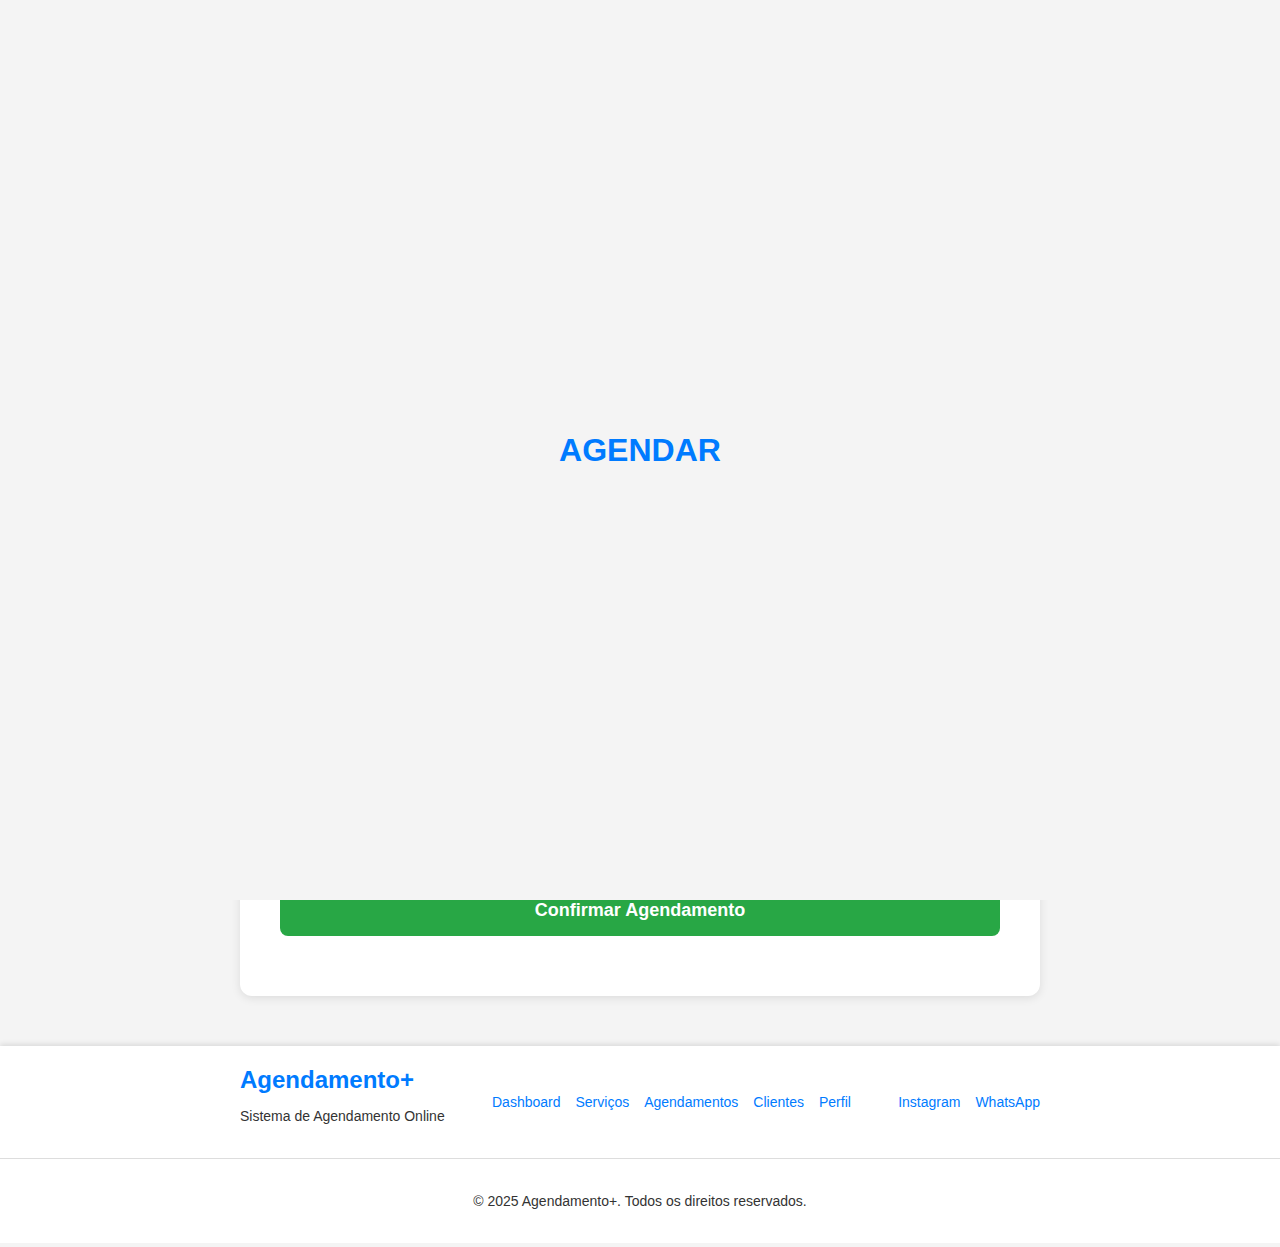
<file: agendar.html>
<!DOCTYPE html>
<html lang="pt-BR">
<head>
  <meta charset="UTF-8">
  <meta name="viewport" content="width=device-width, initial-scale=1.0">
  <title>Agendar Serviço - Agendamento+</title>
  <style>
    /* ========================
       TEMA CLARO/ESCURO
    ======================== */
    :root {
      --bg-color: #f4f4f4;
      --text-color: #333;
      --card-bg: #fff;
      --primary-color: #007bff;
      --secondary-color: #6c757d;
      --success-color: #28a745;
    }
    [data-theme="dark"] {
      --bg-color: #1e1e1e;
      --text-color: #f4f4f4;
      --card-bg: #2a2a2a;
      --primary-color: #0d6efd;
      --secondary-color: #5a6268;
      --success-color: #218838;
    }

    body {
      font-family: Arial, sans-serif;
      background-color: var(--bg-color);
      color: var(--text-color);
      margin: 0;
      padding: 0;
      transition: background-color 0.3s, color 0.3s;
      min-height: 100vh;
      display: flex;
      flex-direction: column;
    }

    header {
      background: var(--card-bg);
      box-shadow: 0 2px 5px rgba(0,0,0,0.1);
      padding: 15px 0;
      position: sticky;
      top: 0;
      z-index: 100;
    }

    .container {
      width: 90%;
      max-width: 800px;
      margin: 0 auto;
    }

    .header-content {
      display: flex;
      justify-content: space-between;
      align-items: center;
    }

    .logo {
      font-weight: bold;
      font-size: 1.5rem;
      color: var(--primary-color);
      text-decoration: none;
    }

    .theme-toggle {
      background: none;
      border: 2px solid var(--primary-color);
      color: var(--primary-color);
      padding: 6px 12px;
      border-radius: 8px;
      cursor: pointer;
      font-weight: bold;
      transition: 0.3s;
    }

    .theme-toggle:hover {
      background: var(--primary-color);
      color: #fff;
    }

    .main-content {
      flex: 1;
      padding: 20px 0;
    }

    .section {
      background: var(--card-bg);
      padding: 40px;
      border-radius: 12px;
      box-shadow: 0 2px 10px rgba(0,0,0,0.1);
      margin-bottom: 30px;
    }

    .section-title {
      text-align: center;
      margin-bottom: 30px;
      font-size: 2rem;
      color: var(--text-color);
    }

    .form-group {
      margin-bottom: 20px;
    }

    .form-label {
      display: block;
      margin-bottom: 8px;
      font-weight: bold;
      color: var(--text-color);
    }

    .form-control {
      width: 100%;
      padding: 12px;
      border-radius: 8px;
      border: 1px solid #ccc;
      font-size: 16px;
      background: var(--card-bg);
      color: var(--text-color);
      transition: border-color 0.3s;
      box-sizing: border-box;
    }

    .form-control:focus {
      outline: none;
      border-color: var(--primary-color);
      box-shadow: 0 0 0 2px rgba(0,123,255,0.25);
    }

    select.form-control {
      appearance: none;
      background-image: url("data:image/svg+xml;charset=US-ASCII,<svg xmlns='http://www.w3.org/2000/svg' viewBox='0 0 4 5'><path fill='%23333' d='M2 0L0 2h4zm0 5L0 3h4z'/></svg>");
      background-repeat: no-repeat;
      background-position: right 12px center;
      background-size: 12px;
      padding-right: 40px;
    }

    [data-theme="dark"] select.form-control {
      background-image: url("data:image/svg+xml;charset=US-ASCII,<svg xmlns='http://www.w3.org/2000/svg' viewBox='0 0 4 5'><path fill='%23fff' d='M2 0L0 2h4zm0 5L0 3h4z'/></svg>");
    }

    .btn {
      width: 100%;
      padding: 15px;
      border: none;
      border-radius: 8px;
      background-color: var(--success-color);
      color: white;
      font-size: 18px;
      font-weight: bold;
      cursor: pointer;
      transition: all 0.3s ease;
    }

    .btn:hover {
      transform: translateY(-2px);
      box-shadow: 0 4px 15px rgba(0,0,0,0.2);
      opacity: 0.9;
    }

    .service-preview {
      background: var(--card-bg);
      padding: 20px;
      border-radius: 8px;
      border: 2px solid var(--primary-color);
      margin-top: 20px;
      display: none;
    }

    .service-preview h4 {
      margin: 0 0 10px 0;
      color: var(--primary-color);
    }

    .service-preview p {
      margin: 5px 0;
      color: var(--text-color);
    }

    .footer {
      background: var(--card-bg);
      padding: 20px 0;
      text-align: center;
      font-size: 14px;
      margin-top: auto;
      width: 100%;
      box-shadow: 0 -2px 5px rgba(0,0,0,0.1);
    }

    .footer a {
      color: var(--primary-color);
      text-decoration: none;
    }

    .footer a:hover {
      text-decoration: underline;
    }

    .footer-content {
      display: flex;
      justify-content: space-between;
      align-items: center;
      flex-wrap: wrap;
      gap: 20px;
    }

    .footer-brand {
      text-align: left;
    }

    .footer-nav {
      display: flex;
      gap: 15px;
      flex-wrap: wrap;
    }

    .footer-social {
      display: flex;
      gap: 15px;
    }

    .footer-copy {
      margin-top: 20px;
      padding-top: 20px;
      border-top: 1px solid #ddd;
    }

    [data-theme="dark"] .footer-copy {
      border-top-color: #444;
    }

    /* ========================
       PRELOADER
    ======================== */
    #preloader {
      position: fixed;
      top: 0;
      left: 0;
      width: 100%;
      height: 100%;
      background-color: var(--bg-color);
      display: flex;
      justify-content: center;
      align-items: center;
      z-index: 9999;
      transition: opacity 0.10s ease, visibility 0.10s ease;
    }

    #preloader.hidden {
      opacity: 0;
      visibility: hidden;
    }

    .preloader-logo {
      font-size: 2rem;
      font-weight: bold;
      color: var(--primary-color);
      animation: pulse 1.2s infinite ease-in-out;
    }

    @keyframes pulse {
      0%, 100% { opacity: 0.5; transform: scale(1); }
      50% { opacity: 1; transform: scale(1.1); }
    }

    /* ========================
       BOTÃO FLUTUANTE
    ======================== */
    .floating-config-btn {
      position: fixed;
      bottom: 20px;
      right: 20px;
      background-color: var(--primary-color);
      color: #fff;
      border: none;
      border-radius: 50%;
      width: 60px;
      height: 60px;
      font-size: 28px;
      cursor: pointer;
      box-shadow: 0 4px 15px rgba(0,0,0,0.3);
      z-index: 1000;
    }

    .floating-menu {
      position: fixed;
      bottom: 90px;
      right: 20px;
      background: var(--card-bg);
      border-radius: 12px;
      box-shadow: 0 4px 15px rgba(0,0,0,0.2);
      display: none;
      flex-direction: column;
      width: 200px;
      z-index: 999;
    }

    .floating-menu-item {
      padding: 12px 16px;
      border-bottom: 1px solid #ddd;
      display: flex;
      align-items: center;
      gap: 8px;
      background: none;
      border: none;
      text-align: left;
      cursor: pointer;
      text-decoration: none;
      color: var(--text-color);
    }

    .floating-menu-item:hover {
      background-color: rgba(0, 123, 255, 0.1);
    }

    .floating-menu-item:last-child {
      border-bottom: none;
    }

    /* ========================
       RESPONSIVIDADE
    ======================== */
    @media (max-width: 768px) {
      .footer-content { flex-direction: column; text-align: center; }
      .footer-brand { text-align: center; }
      .section { padding: 30px 20px; margin: 20px; }
    }

    @media (max-width: 480px) {
      .section { padding: 20px 15px; }
      .section-title { font-size: 1.5rem; }
    }

    html { scroll-behavior: smooth; }

  </style>
</head>
<body>

<!-- Preloader -->
<div id="preloader">
  <div class="preloader-logo">AGENDAR</div>
</div>

<header>
  <div class="container header-content">
    <a href="dashboard.html" class="logo">Agendamento+</a>
    <button id="themeToggle" class="theme-toggle">🌙 Escuro</button>
  </div>
</header>

<main class="main-content container">
  <section class="section">
    <h1 class="section-title">Agendar Serviço</h1>
    
    <form id="agendamentoForm">
      <div class="form-group">
        <label for="servico" class="form-label">Serviço</label>
        <select id="servico" class="form-control" required></select>
      </div>

      <div class="form-group">
        <label for="cliente" class="form-label">Nome do Cliente</label>
        <input type="text" id="cliente" class="form-control" placeholder="Digite seu nome completo" required>
      </div>

      <div class="form-group">
        <label for="email" class="form-label">E-mail</label>
        <input type="email" id="email" class="form-control" placeholder="Digite seu e-mail" required>
      </div>

      <div class="form-group">
        <label for="telefone" class="form-label">Telefone</label>
        <input type="tel" id="telefone" class="form-control" placeholder="(61) 99999-9999" required>
      </div>

      <div class="form-group">
        <label for="data" class="form-label">Data</label>
        <input type="date" id="data" class="form-control" required>
      </div>

      <div class="form-group">
        <label for="hora" class="form-label">Hora</label>
        <input type="time" id="hora" class="form-control" required>
      </div>

      <div class="form-group">
        <label for="observacoes" class="form-label">Observações</label>
        <textarea id="observacoes" class="form-control" placeholder="Alguma observação especial..." rows="3"></textarea>
      </div>

      <div class="service-preview" id="servicePreview">
        <h4>Resumo do Agendamento</h4>
        <p><strong>Serviço:</strong> <span id="previewServico"></span></p>
        <p><strong>Valor:</strong> R$ <span id="previewValor"></span></p>
        <p><strong>Data:</strong> <span id="previewData"></span></p>
        <p><strong>Hora:</strong> <span id="previewHora"></span></p>
        <p><strong>Observações:</strong> <span id="previewObservacoes"></span></p>
      </div>

      <button type="submit" class="btn">Confirmar Agendamento</button>
    </form>

    <div id="msgAgendamento" style="margin-top:20px; text-align:center; font-weight:bold;"></div>
  </section>
</main>

<footer class="footer">
  <div class="container footer-content">
    <div class="footer-brand">
      <a href="#" class="logo">Agendamento+</a>
      <p>Sistema de Agendamento Online</p>
    </div>
    <nav class="footer-nav">
      <a href="dashboard.html" class="nav-link">Dashboard</a>
      <a href="serviços.html" class="nav-link">Serviços</a>
      <a href="agendamento.html" class="nav-link">Agendamentos</a>
      <a href="clientes.html" class="nav-link">Clientes</a>
      <a href="perfil.html" class="nav-link">Perfil</a>
    </nav>
    <div class="footer-social">
      <a href="https://www.instagram.com/pauloryantomaz/" target="_blank" class="footer-link">Instagram</a>
      <a href="https://wa.me/5561985825956" target="_blank" class="footer-link">WhatsApp</a>
    </div>
  </div>
  <div class="footer-copy">
    <p>&copy; 2025 Agendamento+. Todos os direitos reservados.</p>
  </div>
</footer>

<!-- Botão Flutuante -->
<button class="floating-config-btn" id="floatingConfigBtn" title="Configurações Rápidas">⚙️</button>

<!-- Menu Flutuante -->
<div class="floating-menu" id="floatingMenu">
    <a href="configuracoes.html" class="floating-menu-item">
        <span class="icon">⚙️</span> Configurações
    </a>
    <a href="perfil.html" class="floating-menu-item">
        <span class="icon">👤</span> Meu Perfil
    </a>
    <button class="floating-menu-item" onclick="alternarTema()">
        <span class="icon" id="themeIcon">🌙</span> <span id="themeText">Tema Escuro</span>
    </button>
    <button class="floating-menu-item" onclick="fazerBackupRapido()">
        <span class="icon">💾</span> Backup Rápido
    </button>
    <button class="floating-menu-item" onclick="verEstatisticas()">
        <span class="icon">📊</span> Estatísticas
    </button>
    <button class="floating-menu-item" onclick="sairSistema()">
        <span class="icon">🚪</span> Sair
    </button>
</div>

<script>
document.addEventListener('DOMContentLoaded', () => {
  const themeToggle = document.getElementById('themeToggle');
  const agendamentoForm = document.getElementById('agendamentoForm');
  const servicoSelect = document.getElementById('servico');
  const servicePreview = document.getElementById('servicePreview');
  const dataInput = document.getElementById('data');
  const observacoes = document.getElementById('observacoes');

  // =====================
  // TEMA CLARO / ESCURO
  // =====================
  const currentTheme = localStorage.getItem("theme") || "light";
  document.documentElement.setAttribute("data-theme", currentTheme);
  updateButtonText();

  themeToggle.addEventListener("click", () => {
    alternarTema();
  });

  function updateButtonText() {
    const theme = document.documentElement.getAttribute("data-theme");
    themeToggle.textContent = theme === "light" ? "🌙 Escuro" : "☀️ Claro";
    document.getElementById("themeText").textContent = theme === "light" ? "Tema Escuro" : "Tema Claro";
    document.getElementById("themeIcon").textContent = theme === "light" ? "🌙" : "☀️";
  }

  window.alternarTema = function() {
    const newTheme = document.documentElement.getAttribute("data-theme") === "light" ? "dark" : "light";
    document.documentElement.setAttribute("data-theme", newTheme);
    localStorage.setItem("theme", newTheme);
    updateButtonText();
  }

  // =====================
  // PRELOADER - 3 SEGUNDOS
  // =====================
  window.addEventListener("load", () => {
    const preloader = document.getElementById("preloader");
    setTimeout(() => preloader.classList.add("hidden"), 3000);
  });

  // =====================
  // CARREGAR SERVIÇOS
  // =====================
  function carregarServicos() {
    const servicos = JSON.parse(localStorage.getItem('servicos')) || [
      { nome: "Corte de Cabelo", valor: 50, descricao: "Corte completo com lavagem" },
      { nome: "Manicure", valor: 30, descricao: "Manicure completa" }
    ];
    servicoSelect.innerHTML = '<option value="">Selecione um serviço</option>';
    servicos.forEach(servico => {
      const option = document.createElement('option');
      option.value = servico.nome;
      option.textContent = `${servico.nome} - R$ ${servico.valor}`;
      option.setAttribute('data-valor', servico.valor);
      servicoSelect.appendChild(option);
    });
  }

  // =====================
  // PREVIEW DO SERVIÇO
  // =====================
  function atualizarPreview() {
    const servicoSelecionado = servicoSelect.options[servicoSelect.selectedIndex];
    const data = document.getElementById('data').value;
    const hora = document.getElementById('hora').value;
    const obs = observacoes.value;

    if (servicoSelecionado.value && data && hora) {
      document.getElementById('previewServico').textContent = servicoSelecionado.value;
      document.getElementById('previewValor').textContent = servicoSelecionado.getAttribute('data-valor');
      document.getElementById('previewData').textContent = formatarData(data);
      document.getElementById('previewHora').textContent = hora;
      document.getElementById('previewObservacoes').textContent = obs;
      servicePreview.style.display = 'block';
    } else {
      servicePreview.style.display = 'none';
    }
  }

  servicoSelect.addEventListener('change', atualizarPreview);
  document.getElementById('data').addEventListener('change', atualizarPreview);
  document.getElementById('hora').addEventListener('change', atualizarPreview);
  observacoes.addEventListener('input', atualizarPreview);

  function formatarData(data) {
    const [ano, mes, dia] = data.split('-');
    return `${dia}/${mes}/${ano}`;
  }

  // =====================
  // AGENDAMENTO
  // =====================
  agendamentoForm.addEventListener('submit', (e) => {
    e.preventDefault();

    const servico = servicoSelect.value;
    const cliente = document.getElementById('cliente').value;
    const email = document.getElementById('email').value;
    const telefone = document.getElementById('telefone').value;
    const data = document.getElementById('data').value;
    const hora = document.getElementById('hora').value;
    const obs = observacoes.value;
    const servicoSelecionado = servicoSelect.options[servicoSelect.selectedIndex];
    const valor = servicoSelecionado.getAttribute('data-valor');

    const dataAgendamento = new Date(data + 'T' + hora);
    const agora = new Date();
    if (dataAgendamento <= agora) {
      alert('Por favor, selecione uma data e hora futuras!');
      return;
    }

    const agendamento = {
      id: Date.now(),
      servico,
      cliente,
      email,
      telefone,
      valor: parseFloat(valor),
      data,
      hora,
      observacoes: obs,
      status: 'confirmado',
      dataCriacao: new Date().toISOString()
    };

    const agendamentos = JSON.parse(localStorage.getItem('agendamentos')) || [];
    agendamentos.push(agendamento);
    localStorage.setItem('agendamentos', JSON.stringify(agendamentos));

    const msg = document.getElementById('msgAgendamento');
    msg.textContent = 'Agendamento confirmado com sucesso!';
    msg.style.color = 'var(--success-color)';

    agendamentoForm.reset();
    servicePreview.style.display = 'none';

    setTimeout(() => {
      window.location.href = 'agendamento.html';
    }, 2000);
  });

  // =====================
  // DATA MÍNIMA HOJE
  // =====================
  const hoje = new Date().toISOString().split('T')[0];
  dataInput.min = hoje;

  // =====================
  // FORMATAÇÃO TELEFONE
  // =====================
  document.getElementById('telefone').addEventListener('input', function(e) {
    let value = e.target.value.replace(/\D/g, '');
    if (value.length > 11) value = value.substring(0, 11);

    if (value.length > 10) {
      value = value.replace(/^(\d{2})(\d{5})(\d{4})/, '($1) $2-$3');
    } else if (value.length > 6) {
      value = value.replace(/^(\d{2})(\d{4})(\d{0,4})/, '($1) $2-$3');
    } else if (value.length > 2) {
      value = value.replace(/^(\d{2})(\d{0,5})/, '($1) $2');
    } else if (value.length > 0) {
      value = value.replace(/^(\d{0,2})/, '($1');
    }
    
    e.target.value = value;
  });

  // =====================
  // FOCO NO NOME DO CLIENTE
  // =====================
  document.getElementById('cliente').focus();

  // =====================
  // CARREGAR SERVIÇOS INICIAL
  // =====================
  carregarServicos();

  // =====================
  // MENU FLUTUANTE
  // =====================
  const floatingBtn = document.getElementById('floatingConfigBtn');
  const floatingMenu = document.getElementById('floatingMenu');

  floatingBtn.addEventListener('click', () => {
    floatingMenu.style.display = floatingMenu.style.display === 'flex' ? 'none' : 'flex';
  });

  window.fazerBackupRapido = function() {
    alert("Backup rápido realizado com sucesso!");
  }

  window.verEstatisticas = function() {
    alert("Exibindo estatísticas do sistema...");
  }

  window.sairSistema = function() {
    alert("Saindo do sistema...");
    window.location.href = 'login.html';
  }

});
</script>

</body>
</html>
</file>
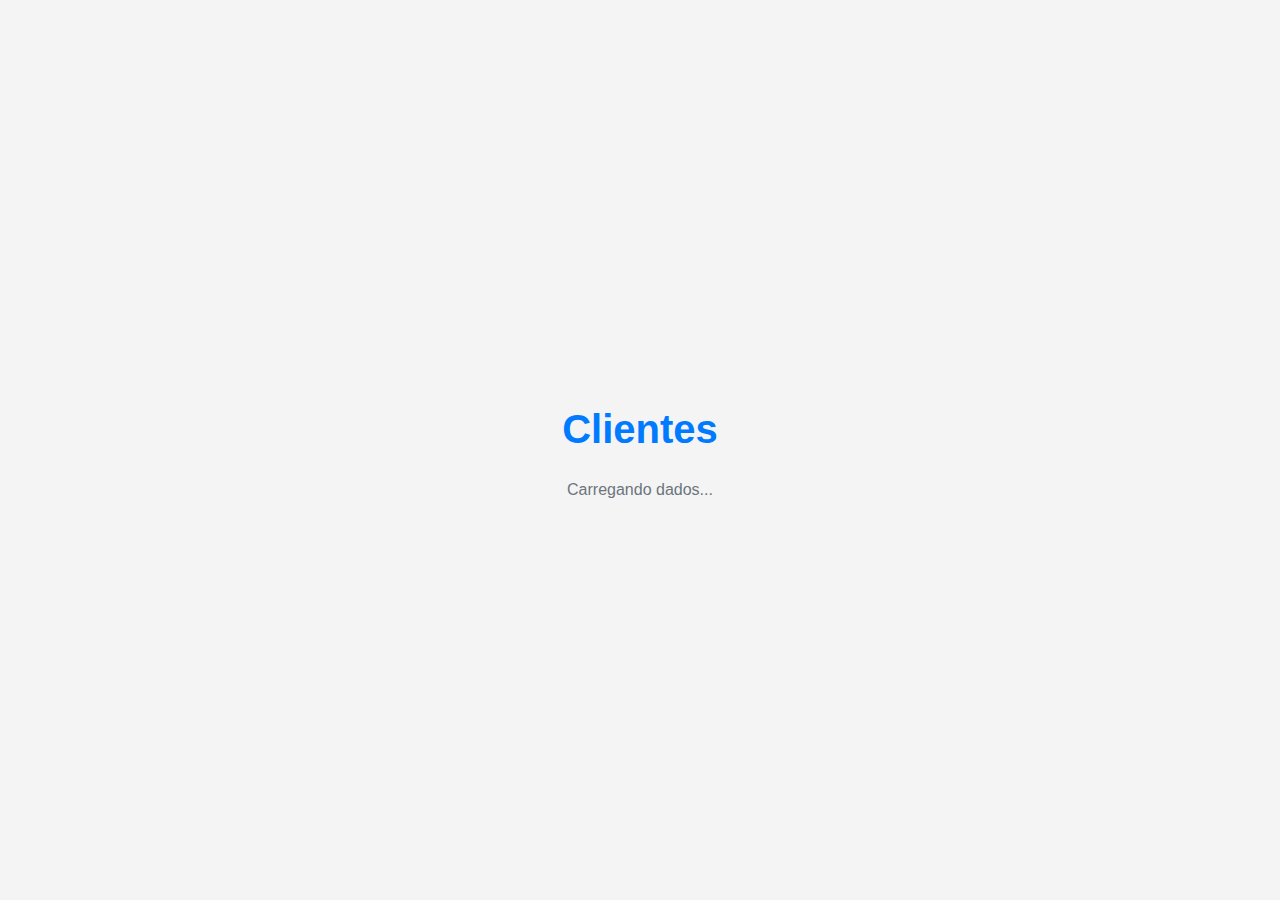
<file: clientes.html>
<!DOCTYPE html>
<html lang="pt-BR">
<head>
  <meta charset="UTF-8">
  <meta name="viewport" content="width=device-width, initial-scale=1.0">
  <title>Clientes - Sistema de Agendamento</title>
  
  <!-- Meta tags para PWA e responsividade -->
  <meta name="theme-color" content="#007bff">
  <meta name="apple-mobile-web-app-status-bar-style" content="#007bff">
  <meta name="msapplication-navbutton-color" content="#007bff">
  
  <!-- CSS do Header -->
  <link rel="stylesheet" href="header.css">
  
  <style>
    /* ========================
       TEMA CLARO/ESCURO - PADRONIZADO
    ======================== */
    :root {
      --bg-color: #f4f4f4;
      --text-color: #333;
      --card-bg: #fff;
      --primary-color: #007bff;
      --secondary-color: #6c757d;
      --success-color: #28a745;
      --warning-color: #ffc107;
      --danger-color: #dc3545;
      --info-color: #17a2b8;
      --shadow: 0 2px 10px rgba(0,0,0,0.1);
      --border-radius: 12px;
      --transition: all 0.3s ease;
    }
    
    [data-theme="dark"] {
      --bg-color: #1e1e1e;
      --text-color: #f4f4f4;
      --card-bg: #2a2a2a;
      --primary-color: #0d6efd;
      --secondary-color: #5a6268;
      --success-color: #218838;
      --warning-color: #e0a800;
      --danger-color: #c82333;
      --info-color: #138496;
      --shadow: 0 2px 10px rgba(0,0,0,0.3);
    }

    /* ========================
       RESET E BASE RESPONSIVA
    ======================== */
    * {
      margin: 0;
      padding: 0;
      box-sizing: border-box;
    }

    body {
      font-family: 'Segoe UI', Arial, sans-serif;
      background-color: var(--bg-color);
      color: var(--text-color);
      line-height: 1.6;
      transition: var(--transition);
      min-height: 100vh;
      display: flex;
      flex-direction: column;
    }

    .container {
      width: 90%;
      max-width: 1200px;
      margin: 0 auto;
      padding: 0 1rem;
    }

    /* ========================
       MAIN CONTENT RESPONSIVO
    ======================== */
    .main-content {
      flex: 1;
      padding: 2rem 0;
    }

    .section {
      background: var(--card-bg);
      padding: clamp(1.5rem, 4vw, 2rem);
      border-radius: var(--border-radius);
      box-shadow: var(--shadow);
      margin-bottom: 1.5rem;
    }

    .section-title {
      text-align: center;
      margin-bottom: 2rem;
      font-size: clamp(1.5rem, 5vw, 2rem);
      color: var(--text-color);
      font-weight: 700;
    }

    /* ========================
       CABEÇALHO DA PÁGINA
    ======================== */
    .page-header {
      display: flex;
      justify-content: space-between;
      align-items: center;
      margin-bottom: 2rem;
      flex-wrap: wrap;
      gap: 1rem;
    }

    .page-title {
      font-size: clamp(1.5rem, 5vw, 2rem);
      color: var(--text-color);
      font-weight: 700;
      margin: 0;
    }

    /* ========================
       BOTÕES PADRONIZADOS
    ======================== */
    .btn {
      background: var(--primary-color);
      color: white;
      border: none;
      padding: clamp(0.875rem, 2.5vw, 1rem);
      border-radius: var(--border-radius);
      cursor: pointer;
      font-size: clamp(0.875rem, 2.5vw, 1rem);
      font-weight: 600;
      transition: all 0.3s ease;
      text-align: center;
      text-decoration: none;
      display: inline-flex;
      align-items: center;
      justify-content: center;
      gap: 0.5rem;
      min-height: 50px;
    }

    .btn-primary { background-color: var(--primary-color); }
    .btn-secondary { background-color: var(--secondary-color); }
    .btn-success { background-color: var(--success-color); }
    .btn-danger { background-color: var(--danger-color); }
    .btn-warning { 
      background-color: var(--warning-color); 
      color: black; 
    }
    
    .btn-sm { 
      padding: 0.5rem 0.75rem; 
      font-size: clamp(0.8rem, 2.5vw, 0.875rem);
      min-height: auto;
    }

    .btn:hover {
      transform: translateY(-2px);
      box-shadow: 0 4px 15px rgba(0,0,0,0.2);
      opacity: 0.9;
    }

    /* ========================
       ESTATÍSTICAS DE CLIENTES
    ======================== */
    .client-stats {
      display: grid;
      grid-template-columns: repeat(auto-fit, minmax(min(100%, 250px), 1fr));
      gap: 1.5rem;
      margin-bottom: 2rem;
    }

    .stat-card {
      background: var(--card-bg);
      padding: clamp(1.25rem, 3vw, 1.5rem);
      border-radius: var(--border-radius);
      text-align: center;
      box-shadow: var(--shadow);
      border-left: 5px solid var(--primary-color);
      transition: transform 0.3s ease;
      min-height: 120px;
      display: flex;
      flex-direction: column;
      justify-content: center;
    }

    .stat-card:hover {
      transform: translateY(-5px);
    }

    .stat-value {
      font-size: clamp(1.75rem, 5vw, 2.5rem);
      font-weight: 700;
      margin: 0;
      color: var(--text-color);
      line-height: 1.2;
    }

    .stat-label {
      font-size: clamp(0.8rem, 2.5vw, 0.95rem);
      color: var(--secondary-color);
      margin: 0.5rem 0 0 0;
      line-height: 1.3;
    }

    /* ========================
       BUSCA E FILTROS
    ======================== */
    .search-filters {
      display: flex;
      gap: 1rem;
      margin-bottom: 1.5rem;
      flex-wrap: wrap;
      align-items: center;
    }

    .search-box {
      flex: 1;
      min-width: min(100%, 300px);
    }

    .form-control {
      width: 100%;
      padding: clamp(0.75rem, 2.5vw, 0.875rem) 1rem;
      border-radius: var(--border-radius);
      border: 2px solid #ddd;
      font-size: clamp(0.875rem, 2.5vw, 1rem);
      background: var(--card-bg);
      color: var(--text-color);
      transition: border-color 0.3s;
    }

    [data-theme="dark"] .form-control {
      border-color: #444;
    }

    .form-control:focus {
      outline: none;
      border-color: var(--primary-color);
      box-shadow: 0 0 0 3px rgba(0,123,255,0.1);
    }

    /* ========================
       TABELA RESPONSIVA
    ======================== */
    .table-responsive {
      overflow-x: auto;
      border-radius: var(--border-radius);
      box-shadow: var(--shadow);
      margin-top: 1.5rem;
    }

    .table {
      width: 100%;
      border-collapse: collapse;
      min-width: 800px;
    }

    .table th, .table td {
      padding: clamp(0.75rem, 2vw, 1rem);
      text-align: left;
      border-bottom: 1px solid #ddd;
      font-size: clamp(0.8rem, 2.5vw, 0.9rem);
    }

    [data-theme="dark"] .table th, [data-theme="dark"] .table td {
      border-bottom-color: #444;
    }

    .table th {
      background-color: var(--primary-color);
      color: white;
      font-weight: 600;
      position: sticky;
      top: 0;
      white-space: nowrap;
    }

    .table-striped tbody tr:nth-child(even) {
      background-color: rgba(0,0,0,0.03);
    }

    [data-theme="dark"] .table-striped tbody tr:nth-child(even) {
      background-color: rgba(255,255,255,0.05);
    }

    .table tbody tr:hover {
      background-color: rgba(0,123,255,0.08);
    }

    .actions-cell {
      display: flex;
      gap: 0.5rem;
      flex-wrap: wrap;
    }

    /* ========================
       MODAL RESPONSIVO
    ======================== */
    .modal {
      display: none;
      position: fixed;
      top: 0;
      left: 0;
      width: 100%;
      height: 100%;
      background: rgba(0,0,0,0.5);
      z-index: 1000;
      justify-content: center;
      align-items: center;
      padding: 1rem;
    }

    .modal-content {
      background: var(--card-bg);
      padding: clamp(1.5rem, 4vw, 2rem);
      border-radius: var(--border-radius);
      width: 100%;
      max-width: 500px;
      max-height: 90vh;
      overflow-y: auto;
      position: relative;
      box-shadow: 0 10px 30px rgba(0,0,0,0.3);
    }

    .modal-close {
      position: absolute;
      top: 1rem;
      right: 1rem;
      background: none;
      border: none;
      font-size: 1.5rem;
      cursor: pointer;
      color: var(--text-color);
      width: 2rem;
      height: 2rem;
      display: flex;
      align-items: center;
      justify-content: center;
      border-radius: 50%;
      transition: background-color 0.3s;
    }

    .modal-close:hover {
      background-color: rgba(0,0,0,0.1);
    }

    .modal-title {
      font-size: clamp(1.25rem, 4vw, 1.5rem);
      margin-bottom: 1.5rem;
      color: var(--text-color);
      font-weight: 700;
    }

    .form-group {
      margin-bottom: 1.5rem;
    }

    .form-label {
      display: block;
      margin-bottom: 0.5rem;
      font-weight: 600;
      color: var(--text-color);
      font-size: clamp(0.9rem, 2.5vw, 1rem);
    }

    .form-actions {
      display: flex;
      gap: 0.75rem;
      justify-content: flex-end;
      margin-top: 2rem;
      flex-wrap: wrap;
    }

    /* ========================
       FOOTER RESPONSIVO
    ======================== */
    .footer {
      background: var(--card-bg);
      padding: 2rem 0 1rem;
      text-align: center;
      font-size: clamp(0.8rem, 2.5vw, 0.9rem);
      margin-top: auto;
      width: 100%;
      box-shadow: 0 -2px 5px rgba(0,0,0,0.1);
    }

    .footer-content {
      display: grid;
      grid-template-columns: 1fr;
      gap: 1.5rem;
      margin-bottom: 1.5rem;
    }

    @media (min-width: 768px) {
      .footer-content {
        grid-template-columns: 1fr auto auto;
        align-items: center;
        text-align: left;
      }
    }

    .footer-brand {
      text-align: center;
    }

    @media (min-width: 768px) {
      .footer-brand {
        text-align: left;
      }
    }

    .footer-nav {
      display: flex;
      flex-wrap: wrap;
      gap: 1rem;
      justify-content: center;
    }

    @media (min-width: 768px) {
      .footer-nav {
        justify-content: flex-start;
      }
    }

    .footer-social {
      display: flex;
      gap: 1rem;
      justify-content: center;
    }

    @media (min-width: 768px) {
      .footer-social {
        justify-content: flex-end;
      }
    }

    .footer-nav a,
    .footer-social a {
      color: var(--primary-color);
      text-decoration: none;
      transition: color 0.3s ease;
      font-weight: 500;
    }

    .footer-nav a:hover,
    .footer-social a:hover {
      text-decoration: underline;
      color: #0056b3;
    }

    .footer-copy {
      margin-top: 1.5rem;
      padding-top: 1.5rem;
      border-top: 1px solid #ddd;
      color: var(--secondary-color);
    }

    [data-theme="dark"] .footer-copy {
      border-top-color: #444;
    }

    /* ========================
       BOTÃO FLUTUANTE
    ======================== */
    .floating-config-btn {
      position: fixed;
      bottom: clamp(1.25rem, 4vw, 1.875rem);
      right: clamp(1.25rem, 4vw, 1.875rem);
      width: clamp(3.125rem, 8vw, 3.75rem);
      height: clamp(3.125rem, 8vw, 3.75rem);
      background: var(--primary-color);
      color: white;
      border: none;
      border-radius: 50%;
      font-size: clamp(1rem, 3vw, 1.25rem);
      cursor: pointer;
      box-shadow: 0 4px 20px rgba(0,0,0,0.3);
      transition: all 0.3s ease;
      z-index: 1000;
      display: flex;
      align-items: center;
      justify-content: center;
      text-decoration: none;
      font-weight: bold;
    }

    .floating-config-btn:hover {
      transform: scale(1.1);
      box-shadow: 0 6px 25px rgba(0,0,0,0.4);
      background: var(--secondary-color);
    }

    .floating-config-btn:active {
      transform: scale(0.95);
    }

    /* Menu flutuante */
    .floating-menu {
      position: fixed;
      bottom: clamp(5rem, 12vw, 6.25rem);
      right: clamp(1.25rem, 4vw, 1.875rem);
      background: var(--card-bg);
      border-radius: var(--border-radius);
      box-shadow: 0 8px 30px rgba(0,0,0,0.2);
      padding: 1rem;
      z-index: 999;
      display: none;
      flex-direction: column;
      gap: 0.5rem;
      min-width: min(200px, 80vw);
      border: 2px solid var(--primary-color);
    }

    .floating-menu.show {
      display: flex;
      animation: slideUp 0.3s ease;
    }

    @keyframes slideUp {
      from {
        opacity: 0;
        transform: translateY(20px);
      }
      to {
        opacity: 1;
        transform: translateY(0);
      }
    }

    .floating-menu-item {
      display: flex;
      align-items: center;
      gap: 0.75rem;
      padding: 0.75rem 1rem;
      background: var(--card-bg);
      border: none;
      border-radius: 8px;
      color: var(--text-color);
      cursor: pointer;
      transition: all 0.3s ease;
      text-decoration: none;
      font-size: clamp(0.8rem, 2.5vw, 0.875rem);
      font-weight: 500;
      text-align: left;
    }

    .floating-menu-item:hover {
      background: var(--primary-color);
      color: white;
      transform: translateX(-5px);
    }

    /* ========================
       PRELOADER OTIMIZADO
    ======================== */
    #preloader {
      position: fixed;
      top: 0;
      left: 0;
      width: 100%;
      height: 100%;
      background-color: var(--bg-color);
      display: flex;
      flex-direction: column;
      justify-content: center;
      align-items: center;
      z-index: 9999;
      transition: opacity 0.3s ease, visibility 0.3s ease;
    }

    #preloader.hidden {
      opacity: 0;
      visibility: hidden;
    }

    .preloader-logo {
      font-size: clamp(1.5rem, 8vw, 2.5rem);
      font-weight: 700;
      color: var(--primary-color);
      animation: pulse 1.2s infinite ease-in-out;
      margin-bottom: 1rem;
    }

    .preloader-text {
      color: var(--secondary-color);
      font-size: clamp(0.9rem, 3vw, 1rem);
      text-align: center;
    }

    @keyframes pulse {
      0%, 100% { 
        opacity: 0.7; 
        transform: scale(1); 
      }
      50% { 
        opacity: 1; 
        transform: scale(1.05); 
      }
    }

    /* ========================
       BREAKPOINTS ESPECÍFICOS
    ======================== */
    
    /* Mobile Small (até 360px) */
    @media (max-width: 360px) {
      .container {
        width: 95%;
        padding: 0 0.5rem;
      }
      
      .section {
        padding: 1.25rem;
        margin-bottom: 1rem;
      }
      
      .client-stats {
        grid-template-columns: 1fr;
        gap: 1rem;
      }
      
      .search-filters {
        flex-direction: column;
        align-items: stretch;
      }
      
      .search-box {
        min-width: 100%;
      }
      
      .actions-cell {
        flex-direction: column;
      }
      
      .btn-sm {
        width: 100%;
        justify-content: center;
      }
    }

    /* Mobile (até 480px) */
    @media (max-width: 480px) {
      .page-header {
        flex-direction: column;
        align-items: stretch;
        text-align: center;
      }
      
      .form-actions {
        flex-direction: column;
      }
      
      .form-actions .btn {
        width: 100%;
      }
    }

    /* Tablet (768px a 1024px) */
    @media (min-width: 768px) and (max-width: 1024px) {
      .client-stats {
        grid-template-columns: repeat(2, 1fr);
      }
    }

    /* Desktop (acima de 1024px) */
    @media (min-width: 1024px) {
      .client-stats {
        grid-template-columns: repeat(4, 1fr);
      }
    }

    /* Orientação paisagem em mobile */
    @media (max-width: 768px) and (orientation: landscape) {
      .main-content {
        padding: 1rem 0;
      }
      
      .section {
        margin: 1rem auto;
      }
      
      .client-stats {
        grid-template-columns: repeat(2, 1fr);
        gap: 1rem;
      }
    }

    /* Alturas específicas para mobile */
    @media (max-height: 600px) {
      .main-content {
        padding: 1rem 0;
      }
      
      .section {
        margin: 1rem auto;
      }
      
      .stat-card {
        min-height: 80px;
        padding: 1rem;
      }
    }

    /* ========================
       ACESSIBILIDADE
    ======================== */
    @media (prefers-reduced-motion: reduce) {
      * {
        animation-duration: 0.01ms !important;
        animation-iteration-count: 1 !important;
        transition-duration: 0.01ms !important;
      }
    }

    .sr-only {
      position: absolute;
      width: 1px;
      height: 1px;
      padding: 0;
      margin: -1px;
      overflow: hidden;
      clip: rect(0, 0, 0, 0);
      white-space: nowrap;
      border: 0;
    }

    /* Foco visível para acessibilidade */
    .btn:focus-visible,
    .form-control:focus-visible,
    .floating-config-btn:focus-visible,
    .modal-close:focus-visible {
      outline: 3px solid var(--primary-color);
      outline-offset: 2px;
    }
  </style>
</head>
<body>

<!-- Preloader -->
<div id="preloader">
  <div class="preloader-logo">Clientes</div>
  <div class="preloader-text">Carregando dados...</div>
</div>

<main class="main-content container">
  <section class="section">
    <div class="page-header">
      <h1 class="page-title">Gerenciar Clientes</h1>
      <button class="btn btn-success" onclick="abrirModalCliente()">
        Novo Cliente
      </button>
    </div>

    <div class="client-stats">
      <div class="stat-card">
        <h3 class="stat-value" id="totalClientes">0</h3>
        <p class="stat-label">Total de Clientes</p>
      </div>
      <div class="stat-card">
        <h3 class="stat-value" id="clientesAtivos">0</h3>
        <p class="stat-label">Clientes Ativos</p>
      </div>
      <div class="stat-card">
        <h3 class="stat-value" id="agendamentosMes">0</h3>
        <p class="stat-label">Agendamentos/Mês</p>
      </div>
      <div class="stat-card">
        <h3 class="stat-value" id="fidelidadeMedia">0%</h3>
        <p class="stat-label">Taxa de Fidelidade</p>
      </div>
    </div>

    <div class="search-filters">
      <div class="search-box">
        <input type="text" id="searchInput" class="form-control" placeholder="Buscar cliente por nome, email ou telefone...">
      </div>
      <button class="btn btn-primary" onclick="filtrarClientes()">Buscar</button>
      <button class="btn btn-secondary" onclick="limparFiltro()">Limpar</button>
    </div>

    <div class="table-responsive">
      <table class="table table-striped" id="tabelaClientes">
        <thead>
          <tr>
            <th>Nome</th>
            <th>Email</th>
            <th>Telefone</th>
            <th>Agendamentos</th>
            <th>Status</th>
            <th>Ações</th>
          </tr>
        </thead>
        <tbody id="tabelaClientesBody"></tbody>
      </table>
    </div>
  </section>
</main>

<!-- Modal -->
<div class="modal" id="modalCliente">
  <div class="modal-content">
    <button class="modal-close" onclick="fecharModalCliente()">&times;</button>
    <h2 class="modal-title" id="modalTitulo">Adicionar Novo Cliente</h2>
    <form id="formCliente">
      <div class="form-group">
        <label for="nomeCliente" class="form-label">Nome Completo</label>
        <input type="text" id="nomeCliente" class="form-control"
        placeholder="Digite o nome do cliente" required>
      </div>
      <div class="form-group">
        <label for="emailCliente" class="form-label">Email</label>
        <input type="email" id="emailCliente" class="form-control" placeholder="Digite o email" required>
      </div>
      <div class="form-group">
        <label for="telefoneCliente" class="form-label">Telefone</label>
        <input type="tel" id="telefoneCliente" class="form-control" placeholder="(61) 99999-9999" required>
      </div>
      <div class="form-group">
        <label for="enderecoCliente" class="form-label">Endereço</label>
        <input type="text" id="enderecoCliente" class="form-control" placeholder="Digite o endereço">
      </div>
      <div class="form-group">
        <label for="observacoesCliente" class="form-label">Observações</label>
        <textarea id="observacoesCliente" class="form-control" placeholder="Observações sobre o cliente" rows="3"></textarea>
      </div>
      <div class="form-actions">
        <button type="submit" class="btn btn-success">Salvar Cliente</button>
        <button type="button" class="btn btn-secondary" onclick="fecharModalCliente()">Cancelar</button>
      </div>
    </form>
  </div>
</div>

<!-- Footer -->
<footer class="footer">
  <div class="container footer-content">
    <div class="footer-brand">
      <a href="#" class="logo">Agendamento+</a>
      <p>Sistema de Agendamento Online</p>
    </div>
    <nav class="footer-nav">
      <a href="dashboard.html" class="nav-link">Dashboard</a>
      <a href="serviços.html" class="nav-link">Serviços</a>
      <a href="agendamento.html" class="nav-link">Agendamentos</a>
      <a href="clientes.html" class="nav-link">Clientes</a>
      <a href="perfil.html" class="nav-link">Perfil</a>
    </nav>
    <div class="footer-social">
      <a href="https://www.instagram.com/pauloryantomaz/" target="_blank" class="footer-link">Instagram</a>
      <a href="https://wa.me/5561985825956" target="_blank" class="footer-link">WhatsApp</a>
    </div>
  </div>
  <div class="footer-copy">
    <p>&copy; 2025 Agendamento+. Todos os direitos reservados.</p>
  </div>
</footer>

<!-- Botão Flutuante -->
<button class="floating-config-btn" id="floatingConfigBtn" title="Configurações Rápidas">
  Config
</button>

<div class="floating-menu" id="floatingMenu">
  <a href="configuracoes.html" class="floating-menu-item">
    Configurações
  </a>
  <a href="perfil.html" class="floating-menu-item">
    Meu Perfil
  </a>
  <button class="floating-menu-item" onclick="alternarTemaGlobal()">
    <span id="themeText">Tema Escuro</span>
  </button>
  <button class="floating-menu-item" onclick="fazerBackupRapido()">
    Backup Rápido
  </button>
  <button class="floating-menu-item" onclick="verEstatisticas()">
    Estatísticas
  </button>
  <button class="floating-menu-item" onclick="sairSistema()">
    Sair
  </button>
</div>

<script src="header.js"></script>
<script>
document.addEventListener('DOMContentLoaded', () => {
  const modalCliente = document.getElementById('modalCliente');
  const formCliente = document.getElementById('formCliente');
  const searchInput = document.getElementById('searchInput');
  const floatingBtn = document.getElementById('floatingConfigBtn');
  const floatingMenu = document.getElementById('floatingMenu');

  // Preloader
  window.addEventListener('load', () => {
    const preloader = document.getElementById("preloader");
    
    const minLoadTime = 1500;
    const loadStart = Date.now();
    
    setTimeout(() => {
      const loadTime = Date.now() - loadStart;
      const remainingTime = Math.max(3000 - loadTime, 0);
      
      setTimeout(() => {
        preloader.classList.add("hidden");
        
        setTimeout(() => {
          preloader.remove();
        }, 300);
      }, remainingTime);
    }, minLoadTime);
  });

  // Floating menu
  floatingBtn.addEventListener('click', () => floatingMenu.classList.toggle('show'));

  // Clientes
  let clientes = JSON.parse(localStorage.getItem('clientes')) || [];
  let clienteEditando = null;

  function carregarClientes() {
    const tbody = document.getElementById('tabelaClientesBody');
    tbody.innerHTML = '';

    if (clientes.length === 0) {
      tbody.innerHTML = '<tr><td colspan="6" style="text-align: center;">Nenhum cliente cadastrado</td></tr>';
      atualizarEstatisticas();
      return;
    }

    clientes.forEach((cliente, index) => {
      const agendamentosCliente = contarAgendamentosCliente(cliente.email);
      const tr = document.createElement('tr');
      tr.innerHTML = `
        <td>${cliente.nome}</td>
        <td>${cliente.email}</td>
        <td>${cliente.telefone}</td>
        <td>${agendamentosCliente}</td>
        <td>${agendamentosCliente > 0 ? 'Ativo' : 'Inativo'}</td>
        <td class="actions-cell">
          <button class="btn btn-secondary btn-sm" onclick="editarCliente(${index})">Editar</button>
          <button class="btn btn-danger btn-sm" onclick="excluirCliente(${index})">Excluir</button>
          <button class="btn btn-primary btn-sm" onclick="verAgendamentos('${cliente.email}')">Agendamentos</button>
        </td>
      `;
      tbody.appendChild(tr);
    });
    atualizarEstatisticas();
  }

  function contarAgendamentosCliente(email) {
    const agendamentos = JSON.parse(localStorage.getItem('agendamentos')) || [];
    return agendamentos.filter(a => a.cliente === email).length;
  }

  function atualizarEstatisticas() {
    const agendamentos = JSON.parse(localStorage.getItem('agendamentos')) || [];
    const agendamentosMes = agendamentos.filter(a => {
      const data = new Date(a.data);
      const hoje = new Date();
      return data.getMonth() === hoje.getMonth() && data.getFullYear() === hoje.getFullYear();
    }).length;
    const ativos = clientes.filter(c => contarAgendamentosCliente(c.email) > 0).length;
    const fidelidade = clientes.length ? Math.round((ativos/clientes.length)*100) : 0;

    document.getElementById('totalClientes').textContent = clientes.length;
    document.getElementById('clientesAtivos').textContent = ativos;
    document.getElementById('agendamentosMes').textContent = agendamentosMes;
    document.getElementById('fidelidadeMedia').textContent = fidelidade + '%';
  }

  window.abrirModalCliente = (index=null) => {
    clienteEditando = index;
    document.getElementById('modalTitulo').textContent = index !== null ? "Editar Cliente" : "Adicionar Novo Cliente";
    if(index !== null){
      const c = clientes[index];
      document.getElementById('nomeCliente').value = c.nome;
      document.getElementById('emailCliente').value = c.email;
      document.getElementById('telefoneCliente').value = c.telefone;
      document.getElementById('enderecoCliente').value = c.endereco||'';
      document.getElementById('observacoesCliente').value = c.observacoes||'';
    } else formCliente.reset();
    modalCliente.style.display = 'flex';
  };

  window.fecharModalCliente = () => {
    modalCliente.style.display = 'none';
    clienteEditando = null;
    formCliente.reset();
  };

  formCliente.addEventListener('submit', e => {
    e.preventDefault();
    const cliente = {
      nome: document.getElementById('nomeCliente').value,
      email: document.getElementById('emailCliente').value,
      telefone: document.getElementById('telefoneCliente').value,
      endereco: document.getElementById('enderecoCliente').value,
      observacoes: document.getElementById('observacoesCliente').value
    };

    if(clienteEditando !== null){
      clientes[clienteEditando] = cliente;
    } else {
      clientes.push(cliente);
    }

    localStorage.setItem('clientes', JSON.stringify(clientes));
    carregarClientes();
    fecharModalCliente();
  });

  window.editarCliente = (index) => {
    abrirModalCliente(index);
  };

  window.excluirCliente = (index) => {
    if(confirm(`Deseja realmente excluir o cliente ${clientes[index].nome}?`)){
      clientes.splice(index,1);
      localStorage.setItem('clientes', JSON.stringify(clientes));
      carregarClientes();
    }
  };

  window.verAgendamentos = (email) => {
    alert(`Exibir agendamentos do cliente: ${email}`);
  };

  // Busca / filtro
  window.filtrarClientes = () => {
    const termo = searchInput.value.toLowerCase();
    const tbody = document.getElementById('tabelaClientesBody');
    tbody.innerHTML = '';
    const filtrados = clientes.filter(c => 
      c.nome.toLowerCase().includes(termo) || 
      c.email.toLowerCase().includes(termo) ||
      c.telefone.toLowerCase().includes(termo)
    );

    if(filtrados.length === 0){
      tbody.innerHTML = '<tr><td colspan="6" style="text-align:center;">Nenhum cliente encontrado</td></tr>';
      return;
    }

    filtrados.forEach((cliente, index) => {
      const agendamentosCliente = contarAgendamentosCliente(cliente.email);
      const tr = document.createElement('tr');
      tr.innerHTML = `
        <td>${cliente.nome}</td>
        <td>${cliente.email}</td>
        <td>${cliente.telefone}</td>
        <td>${agendamentosCliente}</td>
        <td>${agendamentosCliente > 0 ? 'Ativo' : 'Inativo'}</td>
        <td class="actions-cell">
          <button class="btn btn-secondary btn-sm" onclick="editarCliente(${clientes.indexOf(cliente)})">Editar</button>
          <button class="btn btn-danger btn-sm" onclick="excluirCliente(${clientes.indexOf(cliente)})">Excluir</button>
          <button class="btn btn-primary btn-sm" onclick="verAgendamentos('${cliente.email}')">Agendamentos</button>
        </td>
      `;
      tbody.appendChild(tr);
    });
  };

  window.limparFiltro = () => {
    searchInput.value = '';
    carregarClientes();
  };

  // Funções do menu flutuante
  window.fazerBackupRapido = () => {
    const backup = {
      clientes: JSON.parse(localStorage.getItem('clientes')) || [],
      agendamentos: JSON.parse(localStorage.getItem('agendamentos')) || [],
      servicos: JSON.parse(localStorage.getItem('servicos')) || [],
      dataBackup: new Date().toISOString()
    };

    const blob = new Blob([JSON.stringify(backup, null, 2)], { type: 'application/json' });
    const url = URL.createObjectURL(blob);
    const a = document.createElement('a');
    a.href = url;
    a.download = `backup-clientes-${new Date().toISOString().split('T')[0]}.json`;
    a.click();
    URL.revokeObjectURL(url);
    
    floatingMenu.classList.remove('show');
    alert('Backup realizado com sucesso!');
  };

  window.verEstatisticas = () => {
    const estatisticas = `ESTATÍSTICAS DE CLIENTES:\n\nTotal: ${clientes.length}\nAtivos: ${clientes.filter(c => contarAgendamentosCliente(c.email) > 0).length}\nInativos: ${clientes.filter(c => contarAgendamentosCliente(c.email) === 0).length}\nTaxa de Fidelidade: ${clientes.length ? Math.round((clientes.filter(c => contarAgendamentosCliente(c.email) > 0).length/clientes.length)*100) : 0}%`;
    alert(estatisticas);
    floatingMenu.classList.remove('show');
  };

  window.sairSistema = () => {
    if(confirm('Deseja realmente sair do sistema?')){
      window.location.href = 'index.html';
    }
  };

  // Formatação do telefone
  document.getElementById('telefoneCliente').addEventListener('input', function(e) {
    let value = e.target.value.replace(/\D/g, '');
    if (value.length > 11) value = value.substring(0, 11);
    
    if (value.length > 10) {
      value = value.replace(/^(\d{2})(\d{5})(\d{4})/, '($1) $2-$3');
    } else if (value.length > 6) {
      value = value.replace(/^(\d{2})(\d{4})(\d{0,4})/, '($1) $2-$3');
    } else if (value.length > 2) {
      value = value.replace(/^(\d{2})(\d{0,5})/, '($1) $2');
    } else if (value.length > 0) {
      value = value.replace(/^(\d{0,2})/, '($1');
    }
    
    e.target.value = value;
  });

  // Fechar modal ao clicar fora
  modalCliente.addEventListener('click', (e) => {
    if (e.target === modalCliente) {
      fecharModalCliente();
    }
  });

  // Inicializar
  carregarClientes();
});
</script>
</body>
</html>
</file>
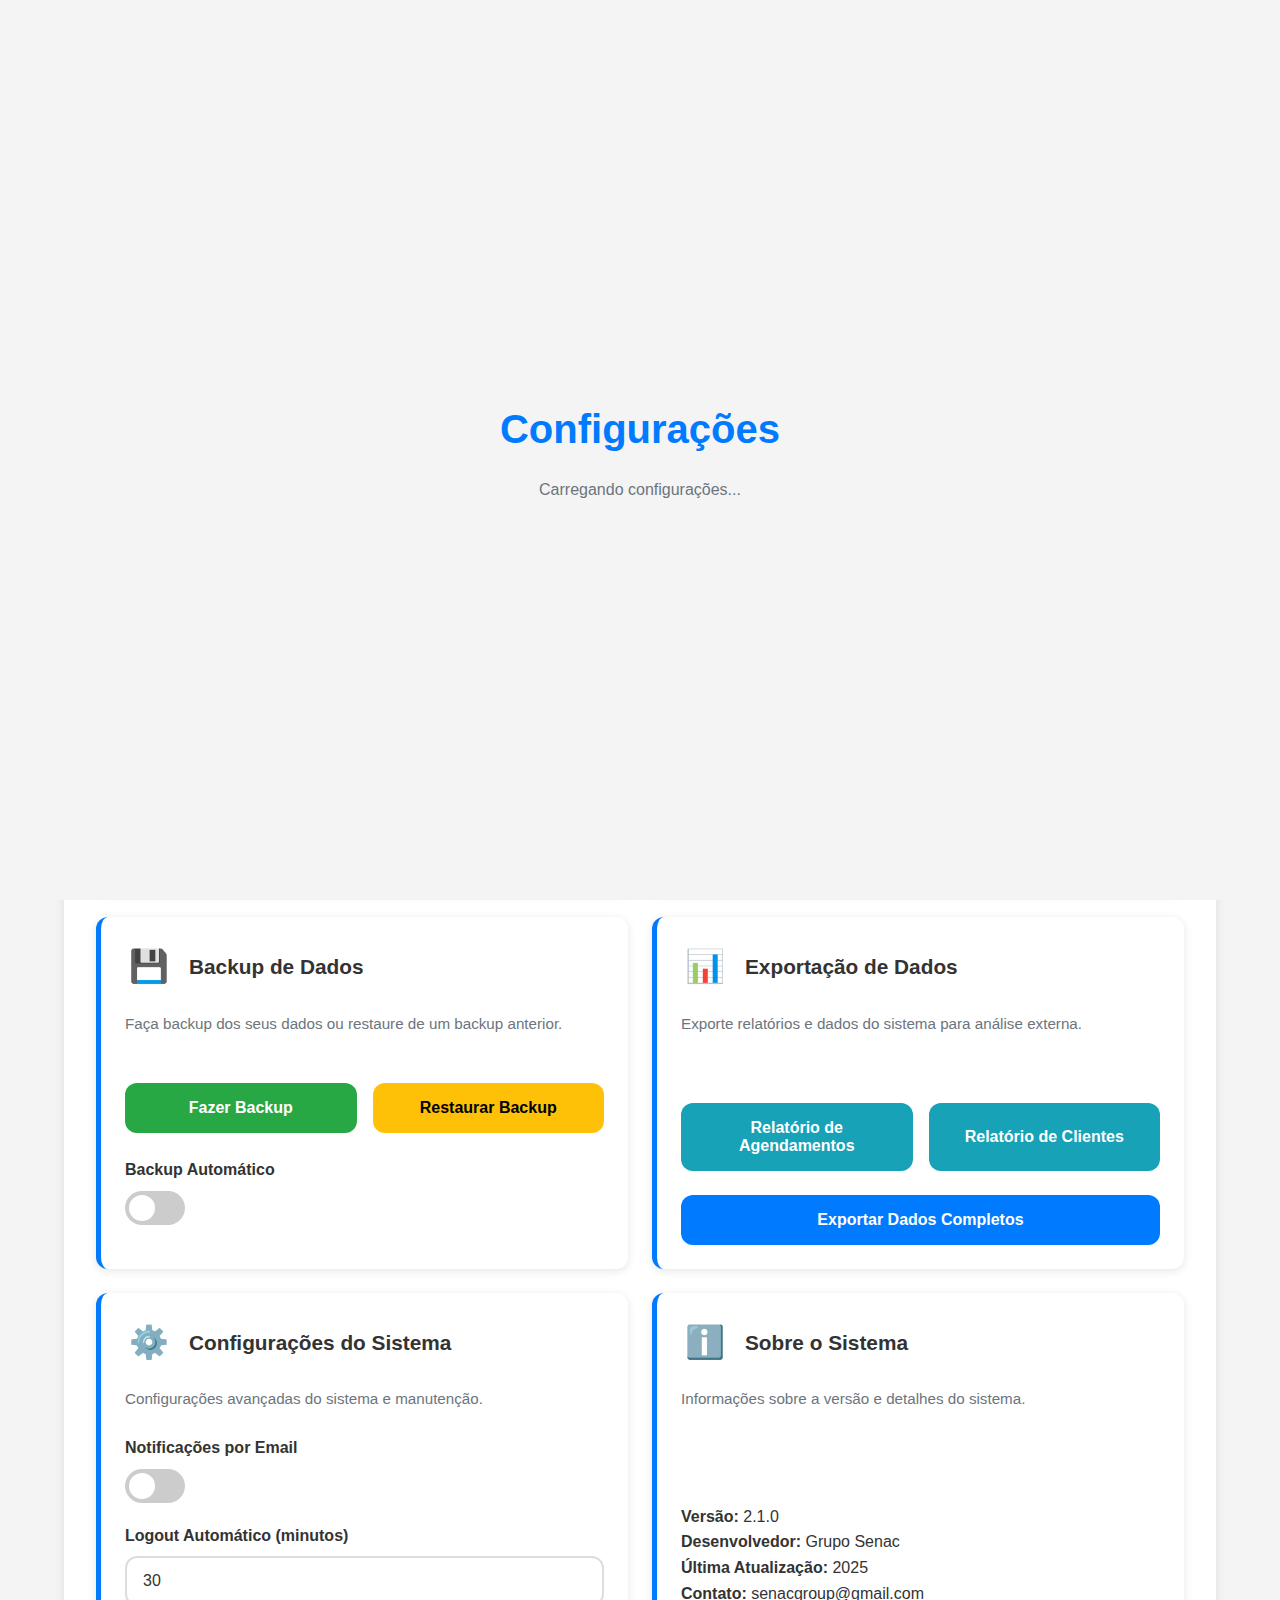
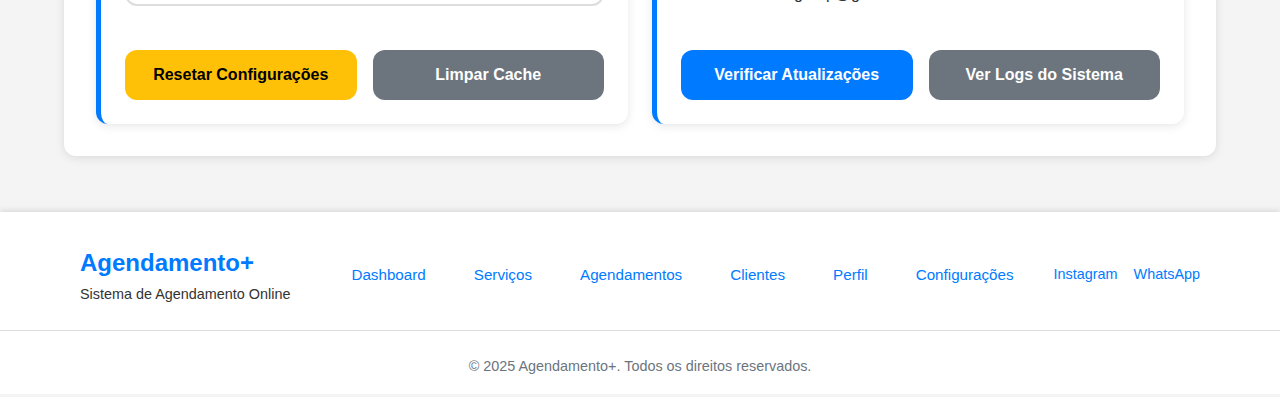
<file: configuracoes.html>
<!DOCTYPE html>
<html lang="pt-BR">
<head>
  <meta charset="UTF-8">
  <meta name="viewport" content="width=device-width, initial-scale=1.0">
  <title>Configurações - Agendamento+</title>
  
  <!-- Meta tags para PWA e responsividade -->
  <meta name="theme-color" content="#007bff">
  <meta name="apple-mobile-web-app-status-bar-style" content="#007bff">
  <meta name="msapplication-navbutton-color" content="#007bff">
  
  <!-- CSS do Header -->
  <link rel="stylesheet" href="header.css">
  
  <style>
    /* ========================
       TEMA CLARO/ESCURO - PADRONIZADO
    ======================== */
    :root {
      --bg-color: #f4f4f4;
      --text-color: #333;
      --card-bg: #fff;
      --primary-color: #007bff;
      --secondary-color: #6c757d;
      --success-color: #28a745;
      --warning-color: #ffc107;
      --danger-color: #dc3545;
      --info-color: #17a2b8;
      --shadow: 0 2px 10px rgba(0,0,0,0.1);
      --border-radius: 12px;
      --transition: all 0.3s ease;
    }
    
    [data-theme="dark"] {
      --bg-color: #1e1e1e;
      --text-color: #f4f4f4;
      --card-bg: #2a2a2a;
      --primary-color: #0d6efd;
      --secondary-color: #5a6268;
      --success-color: #218838;
      --warning-color: #e0a800;
      --danger-color: #c82333;
      --info-color: #138496;
      --shadow: 0 2px 10px rgba(0,0,0,0.3);
    }

    /* ========================
       RESET E BASE RESPONSIVA
    ======================== */
    * {
      margin: 0;
      padding: 0;
      box-sizing: border-box;
    }

    body {
      font-family: 'Segoe UI', Arial, sans-serif;
      background-color: var(--bg-color);
      color: var(--text-color);
      line-height: 1.6;
      transition: var(--transition);
      min-height: 100vh;
      display: flex;
      flex-direction: column;
    }

    .container {
      width: 90%;
      max-width: 1200px;
      margin: 0 auto;
      padding: 0 1rem;
    }

    /* ========================
       MAIN CONTENT RESPONSIVO
    ======================== */
    .main-content {
      flex: 1;
      padding: 2rem 0;
    }

    .section {
      background: var(--card-bg);
      padding: clamp(1.5rem, 4vw, 2rem);
      border-radius: var(--border-radius);
      box-shadow: var(--shadow);
      margin-bottom: 1.5rem;
    }

    .section-title {
      text-align: center;
      margin-bottom: 2rem;
      font-size: clamp(1.5rem, 5vw, 2rem);
      color: var(--text-color);
      font-weight: 700;
    }

    /* ========================
       GRID DE CONFIGURAÇÕES
    ======================== */
    .settings-grid {
      display: grid;
      grid-template-columns: repeat(auto-fit, minmax(min(100%, 350px), 1fr));
      gap: 1.5rem;
      margin-top: 2rem;
    }

    .setting-card {
      background: var(--card-bg);
      padding: clamp(1.25rem, 3vw, 1.5rem);
      border-radius: var(--border-radius);
      box-shadow: var(--shadow);
      border-left: 5px solid var(--primary-color);
      transition: transform 0.3s ease;
      height: 100%;
      display: flex;
      flex-direction: column;
    }

    .setting-card:hover {
      transform: translateY(-5px);
    }

    .setting-header {
      display: flex;
      align-items: center;
      gap: 1rem;
      margin-bottom: 1.25rem;
    }

    .setting-icon {
      font-size: clamp(1.5rem, 4vw, 2rem);
      color: var(--primary-color);
      width: 3rem;
      text-align: center;
    }

    .setting-title {
      font-size: clamp(1.125rem, 3vw, 1.3rem);
      font-weight: 700;
      margin: 0;
      color: var(--text-color);
    }

    .setting-description {
      color: var(--secondary-color);
      margin-bottom: 1.5rem;
      line-height: 1.5;
      font-size: clamp(0.875rem, 2.5vw, 0.95rem);
      flex: 1;
    }

    /* ========================
       FORMULÁRIOS RESPONSIVOS
    ======================== */
    .form-group {
      margin-bottom: 1.25rem;
    }

    .form-label {
      display: block;
      margin-bottom: 0.5rem;
      font-weight: 600;
      color: var(--text-color);
      font-size: clamp(0.9rem, 2.5vw, 1rem);
    }

    .form-control {
      width: 100%;
      padding: clamp(0.75rem, 2.5vw, 0.875rem) 1rem;
      border-radius: var(--border-radius);
      border: 2px solid #ddd;
      font-size: clamp(0.9rem, 2.5vw, 1rem);
      background: var(--card-bg);
      color: var(--text-color);
      transition: border-color 0.3s;
    }

    [data-theme="dark"] .form-control {
      border-color: #444;
    }

    .form-control:focus {
      outline: none;
      border-color: var(--primary-color);
      box-shadow: 0 0 0 3px rgba(0,123,255,0.1);
    }

    textarea.form-control {
      resize: vertical;
      min-height: 80px;
    }

    /* ========================
       SWITCH PERSONALIZADO
    ======================== */
    .switch {
      position: relative;
      display: inline-block;
      width: 60px;
      height: 34px;
    }

    .switch input {
      opacity: 0;
      width: 0;
      height: 0;
    }

    .slider {
      position: absolute;
      cursor: pointer;
      top: 0;
      left: 0;
      right: 0;
      bottom: 0;
      background-color: #ccc;
      transition: .4s;
      border-radius: 34px;
    }

    .slider:before {
      position: absolute;
      content: "";
      height: 26px;
      width: 26px;
      left: 4px;
      bottom: 4px;
      background-color: white;
      transition: .4s;
      border-radius: 50%;
    }

    input:checked + .slider {
      background-color: var(--primary-color);
    }

    input:checked + .slider:before {
      transform: translateX(26px);
    }

    /* ========================
       BOTÕES PADRONIZADOS
    ======================== */
    .btn {
      background: var(--primary-color);
      color: white;
      border: none;
      padding: clamp(0.875rem, 2.5vw, 1rem);
      border-radius: var(--border-radius);
      cursor: pointer;
      font-size: clamp(0.875rem, 2.5vw, 1rem);
      font-weight: 600;
      transition: all 0.3s ease;
      text-align: center;
      text-decoration: none;
      display: inline-flex;
      align-items: center;
      justify-content: center;
      gap: 0.5rem;
      min-height: 50px;
    }

    .btn-primary { background-color: var(--primary-color); }
    .btn-success { background-color: var(--success-color); }
    .btn-danger { background-color: var(--danger-color); }
    .btn-warning { 
      background-color: var(--warning-color); 
      color: black; 
    }
    .btn-secondary { background-color: var(--secondary-color); }
    .btn-info { background-color: var(--info-color); }

    .btn:hover {
      transform: translateY(-2px);
      box-shadow: 0 4px 15px rgba(0,0,0,0.2);
      opacity: 0.9;
    }

    /* ========================
       OPÇÕES DE BACKUP
    ======================== */
    .backup-options {
      display: flex;
      gap: 1rem;
      margin-top: 1.5rem;
      flex-wrap: wrap;
    }

    .backup-options .btn {
      flex: 1;
      min-width: min(100%, 150px);
    }

    /* ========================
       STATUS DO BACKUP
    ======================== */
    #backupStatus {
      margin-top: 1rem;
      padding: 1rem;
      border-radius: var(--border-radius);
      display: none;
      font-weight: 600;
      text-align: center;
    }

    /* ========================
       FOOTER RESPONSIVO
    ======================== */
    .footer {
      background: var(--card-bg);
      padding: 2rem 0 1rem;
      text-align: center;
      font-size: clamp(0.8rem, 2.5vw, 0.9rem);
      margin-top: auto;
      width: 100%;
      box-shadow: 0 -2px 5px rgba(0,0,0,0.1);
    }

    .footer-content {
      display: grid;
      grid-template-columns: 1fr;
      gap: 1.5rem;
      margin-bottom: 1.5rem;
    }

    @media (min-width: 768px) {
      .footer-content {
        grid-template-columns: 1fr auto auto;
        align-items: center;
        text-align: left;
      }
    }

    .footer-brand {
      text-align: center;
    }

    @media (min-width: 768px) {
      .footer-brand {
        text-align: left;
      }
    }

    .footer-nav {
      display: flex;
      flex-wrap: wrap;
      gap: 1rem;
      justify-content: center;
    }

    @media (min-width: 768px) {
      .footer-nav {
        justify-content: flex-start;
      }
    }

    .footer-social {
      display: flex;
      gap: 1rem;
      justify-content: center;
    }

    @media (min-width: 768px) {
      .footer-social {
        justify-content: flex-end;
      }
    }

    .footer-nav a,
    .footer-social a {
      color: var(--primary-color);
      text-decoration: none;
      transition: color 0.3s ease;
      font-weight: 500;
    }

    .footer-nav a:hover,
    .footer-social a:hover {
      text-decoration: underline;
      color: #0056b3;
    }

    .footer-copy {
      margin-top: 1.5rem;
      padding-top: 1.5rem;
      border-top: 1px solid #ddd;
      color: var(--secondary-color);
    }

    [data-theme="dark"] .footer-copy {
      border-top-color: #444;
    }

    /* ========================
       PRELOADER OTIMIZADO
    ======================== */
    #preloader {
      position: fixed;
      top: 0;
      left: 0;
      width: 100%;
      height: 100%;
      background-color: var(--bg-color);
      display: flex;
      flex-direction: column;
      justify-content: center;
      align-items: center;
      z-index: 9999;
      transition: opacity 0.3s ease, visibility 0.3s ease;
    }

    #preloader.hidden {
      opacity: 0;
      visibility: hidden;
    }

    .preloader-logo {
      font-size: clamp(1.5rem, 8vw, 2.5rem);
      font-weight: 700;
      color: var(--primary-color);
      animation: pulse 1.2s infinite ease-in-out;
      margin-bottom: 1rem;
    }

    .preloader-text {
      color: var(--secondary-color);
      font-size: clamp(0.9rem, 3vw, 1rem);
      text-align: center;
    }

    @keyframes pulse {
      0%, 100% { 
        opacity: 0.7; 
        transform: scale(1); 
      }
      50% { 
        opacity: 1; 
        transform: scale(1.05); 
      }
    }

    /* ========================
       BREAKPOINTS ESPECÍFICOS
    ======================== */
    
    /* Mobile Small (até 360px) */
    @media (max-width: 360px) {
      .container {
        width: 95%;
        padding: 0 0.5rem;
      }
      
      .section {
        padding: 1.25rem;
        margin-bottom: 1rem;
      }
      
      .settings-grid {
        gap: 1rem;
      }
      
      .setting-card {
        padding: 1rem;
      }
      
      .backup-options {
        flex-direction: column;
      }
      
      .backup-options .btn {
        width: 100%;
      }
      
      .setting-header {
        flex-direction: column;
        text-align: center;
        gap: 0.75rem;
      }
      
      .setting-icon {
        width: auto;
      }
    }

    /* Mobile (até 480px) */
    @media (max-width: 480px) {
      .settings-grid {
        grid-template-columns: 1fr;
      }
      
      .backup-options {
        flex-direction: column;
      }
      
      .backup-options .btn {
        width: 100%;
      }
    }

    /* Tablet (768px a 1024px) */
    @media (min-width: 768px) and (max-width: 1024px) {
      .settings-grid {
        grid-template-columns: repeat(2, 1fr);
      }
    }

    /* Desktop (acima de 1024px) */
    @media (min-width: 1024px) {
      .settings-grid {
        grid-template-columns: repeat(2, 1fr);
      }
    }

    /* Orientação paisagem em mobile */
    @media (max-width: 768px) and (orientation: landscape) {
      .main-content {
        padding: 1rem 0;
      }
      
      .section {
        margin: 1rem auto;
      }
      
      .settings-grid {
        gap: 1rem;
      }
    }

    /* Alturas específicas para mobile */
    @media (max-height: 600px) {
      .main-content {
        padding: 1rem 0;
      }
      
      .section {
        margin: 1rem auto;
      }
    }

    /* ========================
       ACESSIBILIDADE
    ======================== */
    @media (prefers-reduced-motion: reduce) {
      * {
        animation-duration: 0.01ms !important;
        animation-iteration-count: 1 !important;
        transition-duration: 0.01ms !important;
      }
    }

    .sr-only {
      position: absolute;
      width: 1px;
      height: 1px;
      padding: 0;
      margin: -1px;
      overflow: hidden;
      clip: rect(0, 0, 0, 0);
      white-space: nowrap;
      border: 0;
    }

    /* Foco visível para acessibilidade */
    .btn:focus-visible,
    .form-control:focus-visible,
    .theme-toggle:focus-visible,
    .nav-link:focus-visible,
    .switch:focus-visible {
      outline: 3px solid var(--primary-color);
      outline-offset: 2px;
    }
  </style>
</head>
<body>

<!-- Preloader -->
<div id="preloader">
  <div class="preloader-logo">Configurações</div>
  <div class="preloader-text">Carregando configurações...</div>
</div>

<header>
  <div class="container header-content">
    <a href="index.html" class="logo">Agendamento+</a>
    <button id="menuBtn" aria-label="Abrir menu">☰</button>
    <nav id="menu" class="nav-links">
      <a href="dashboard.html" class="nav-link">Dashboard</a>
      <a href="serviços.html" class="nav-link">Serviços</a>
      <a href="agendamento.html" class="nav-link">Agendamentos</a>
      <a href="clientes.html" class="nav-link">Clientes</a>
      <a href="perfil.html" class="nav-link">Perfil</a>
    </nav>
    <button id="themeToggle" class="theme-toggle">🌙 Tema Escuro</button>
  </div>
</header>

<main class="main-content container">
  <section class="section">
    <h1 class="section-title">Configurações do Sistema</h1>
    
    <div class="settings-grid">
      <!-- Configurações de Aparência -->
      <div class="setting-card">
        <div class="setting-header">
          <div class="setting-icon">🎨</div>
          <h3 class="setting-title">Aparência</h3>
        </div>
        <p class="setting-description">Personalize a aparência do sistema conforme sua preferência.</p>
        
        <div class="form-group">
          <label class="form-label">Tema Escuro</label>
          <label class="switch">
            <input type="checkbox" id="darkModeToggle">
            <span class="slider"></span>
          </label>
        </div>

        <div class="form-group">
          <label for="primaryColor" class="form-label">Cor Primária</label>
          <input type="color" id="primaryColor" class="form-control" value="#007bff">
        </div>

        <button class="btn btn-primary" onclick="salvarAparencia()">Salvar Aparência</button>
      </div>

      <!-- Configurações de Negócio -->
      <div class="setting-card">
        <div class="setting-header">
          <div class="setting-icon">🏢</div>
          <h3 class="setting-title">Informações do Negócio</h3>
        </div>
        <p class="setting-description">Configure as informações básicas do seu estabelecimento.</p>
        
        <div class="form-group">
          <label for="businessName" class="form-label">Nome do Estabelecimento</label>
          <input type="text" id="businessName" class="form-control" placeholder="Nome do seu negócio">
        </div>

        <div class="form-group">
          <label for="businessPhone" class="form-label">Telefone</label>
          <input type="tel" id="businessPhone" class="form-control" placeholder="(61) 99999-9999">
        </div>

        <div class="form-group">
          <label for="businessEmail" class="form-label">Email</label>
          <input type="email" id="businessEmail" class="form-control" placeholder="contato@negocio.com">
        </div>

        <div class="form-group">
          <label for="businessAddress" class="form-label">Endereço</label>
          <textarea id="businessAddress" class="form-control" placeholder="Endereço completo" rows="3"></textarea>
        </div>

        <button class="btn btn-primary" onclick="salvarNegocio()">Salvar Informações</button>
      </div>

      <!-- Backup e Restauração -->
      <div class="setting-card">
        <div class="setting-header">
          <div class="setting-icon">💾</div>
          <h3 class="setting-title">Backup de Dados</h3>
        </div>
        <p class="setting-description">Faça backup dos seus dados ou restaure de um backup anterior.</p>
        
        <div class="backup-options">
          <button class="btn btn-success" onclick="fazerBackup()">Fazer Backup</button>
          <button class="btn btn-warning" onclick="restaurarBackup()">Restaurar Backup</button>
        </div>

        <div class="form-group" style="margin-top: 1.5rem;">
          <label for="autoBackup" class="form-label">Backup Automático</label>
          <label class="switch">
            <input type="checkbox" id="autoBackup">
            <span class="slider"></span>
          </label>
        </div>

        <div id="backupStatus" style="margin-top: 1rem; padding: 1rem; border-radius: var(--border-radius); display: none;"></div>
      </div>

      <!-- Exportação de Dados -->
      <div class="setting-card">
        <div class="setting-header">
          <div class="setting-icon">📊</div>
          <h3 class="setting-title">Exportação de Dados</h3>
        </div>
        <p class="setting-description">Exporte relatórios e dados do sistema para análise externa.</p>
        
        <div class="backup-options">
          <button class="btn btn-info" onclick="exportarRelatorioAgendamentos()">
            Relatório de Agendamentos
          </button>
          <button class="btn btn-info" onclick="exportarRelatorioClientes()">
            Relatório de Clientes
          </button>
        </div>

        <div class="backup-options">
          <button class="btn btn-primary" onclick="exportarDadosCompletos()">
            Exportar Dados Completos
          </button>
        </div>
      </div>

      <!-- Configurações de Sistema -->
      <div class="setting-card">
        <div class="setting-header">
          <div class="setting-icon">⚙️</div>
          <h3 class="setting-title">Configurações do Sistema</h3>
        </div>
        <p class="setting-description">Configurações avançadas do sistema e manutenção.</p>
        
        <div class="form-group">
          <label for="notifications" class="form-label">Notificações por Email</label>
          <label class="switch">
            <input type="checkbox" id="notifications">
            <span class="slider"></span>
          </label>
        </div>

        <div class="form-group">
          <label for="autoLogout" class="form-label">Logout Automático (minutos)</label>
          <input type="number" id="autoLogout" class="form-control" min="5" max="120" value="30">
        </div>

        <div class="backup-options">
          <button class="btn btn-warning" onclick="resetarConfiguracoes()">
            Resetar Configurações
          </button>
          <button class="btn btn-secondary" onclick="limparCache()">
            Limpar Cache
          </button>
        </div>
      </div>

      <!-- Sobre o Sistema -->
      <div class="setting-card">
        <div class="setting-header">
          <div class="setting-icon">ℹ️</div>
          <h3 class="setting-title">Sobre o Sistema</h3>
        </div>
        <p class="setting-description">Informações sobre a versão e detalhes do sistema.</p>
        
        <div class="form-group">
          <p><strong>Versão:</strong> 2.1.0</p>
          <p><strong>Desenvolvedor:</strong> Grupo Senac</p>
          <p><strong>Última Atualização:</strong> 2025</p>
          <p><strong>Contato:</strong> senacgroup@gmail.com</p>
        </div>

        <div class="backup-options">
          <button class="btn btn-primary" onclick="verificarAtualizacoes()">Verificar Atualizações</button>
          <button class="btn btn-secondary" onclick="verLogs()">Ver Logs do Sistema</button>
        </div>
      </div>
    </div>
  </section>
</main>

<footer class="footer">
  <div class="container footer-content">
    <div class="footer-brand">
      <a href="#" class="logo">Agendamento+</a>
      <p>Sistema de Agendamento Online</p>
    </div>
    <nav class="footer-nav">
      <a href="dashboard.html" class="nav-link">Dashboard</a>
      <a href="serviços.html" class="nav-link">Serviços</a>
      <a href="agendamento.html" class="nav-link">Agendamentos</a>
      <a href="clientes.html" class="nav-link">Clientes</a>
      <a href="perfil.html" class="nav-link">Perfil</a>
      <a href="configuracoes.html" class="nav-link">Configurações</a>
    </nav>
    <div class="footer-social">
      <a href="https://www.instagram.com/pauloryantomaz/" target="_blank" class="footer-link">Instagram</a>
      <a href="https://wa.me/5561985825956" target="_blank" class="footer-link">WhatsApp</a>
    </div>
  </div>
  <div class="footer-copy">
    <p>&copy; 2025 Agendamento+. Todos os direitos reservados.</p>
  </div>
</footer>

<script>
document.addEventListener('DOMContentLoaded', () => {
  const menuBtn = document.getElementById('menuBtn');
  const navLinks = document.getElementById('menu');
  const themeToggle = document.getElementById('themeToggle');

  // =====================
  // TEMA CLARO / ESCURO
  // =====================
  const currentTheme = localStorage.getItem("theme") || "light";
  document.documentElement.setAttribute("data-theme", currentTheme);
  updateButtonText();

  themeToggle.addEventListener("click", () => {
    const newTheme = document.documentElement.getAttribute("data-theme") === "light" ? "dark" : "light";
    document.documentElement.setAttribute("data-theme", newTheme);
    localStorage.setItem("theme", newTheme);
    updateButtonText();
  });

  function updateButtonText() {
    const theme = document.documentElement.getAttribute("data-theme");
    themeToggle.textContent = theme === "light" ? "🌙 Tema Escuro" : "☀️ Tema Claro";
  }

  // =====================
  // MENU MOBILE
  // =====================
  menuBtn.addEventListener('click', () => {
    navLinks.classList.toggle('show');
    menuBtn.textContent = navLinks.classList.contains('show') ? '✕' : '☰';
  });

  // Fechar menu ao clicar em um link
  document.querySelectorAll('.nav-link').forEach(link => {
    link.addEventListener('click', () => {
      navLinks.classList.remove('show');
      menuBtn.textContent = '☰';
    });
  });

  // =====================
  // PRELOADER - 3 SEGUNDOS
  // =====================
  window.addEventListener("load", () => {
    const preloader = document.getElementById("preloader");
    
    // Garantir que o preloader fique pelo menos 1.5 segundos
    const minLoadTime = 1500;
    const loadStart = Date.now();
    
    setTimeout(() => {
      const loadTime = Date.now() - loadStart;
      const remainingTime = Math.max(3000 - loadTime, 0);
      
      setTimeout(() => {
        preloader.classList.add("hidden");
        
        // Remover completamente do DOM após animação
        setTimeout(() => {
          preloader.remove();
        }, 300);
      }, remainingTime);
    }, minLoadTime);
  });

  // =====================
  // CARREGAR CONFIGURAÇÕES
  // =====================
  function carregarConfiguracoes() {
    const configuracoes = JSON.parse(localStorage.getItem('configuracoes')) || {};
    
    // Aparência
    document.getElementById('darkModeToggle').checked = configuracoes.darkMode || false;
    document.getElementById('primaryColor').value = configuracoes.primaryColor || '#007bff';
    
    // Negócio
    document.getElementById('businessName').value = configuracoes.businessName || '';
    document.getElementById('businessPhone').value = configuracoes.businessPhone || '';
    document.getElementById('businessEmail').value = configuracoes.businessEmail || '';
    document.getElementById('businessAddress').value = configuracoes.businessAddress || '';
    
    // Backup
    document.getElementById('autoBackup').checked = configuracoes.autoBackup || false;
    
    // Sistema
    document.getElementById('notifications').checked = configuracoes.notifications || false;
    document.getElementById('autoLogout').value = configuracoes.autoLogout || 30;
  }

  // =====================
  // FUNÇÕES DE CONFIGURAÇÃO
  // =====================
  window.salvarAparencia = () => {
    const configuracoes = JSON.parse(localStorage.getItem('configuracoes')) || {};
    configuracoes.darkMode = document.getElementById('darkModeToggle').checked;
    configuracoes.primaryColor = document.getElementById('primaryColor').value;
    
    localStorage.setItem('configuracoes', JSON.stringify(configuracoes));
    
    // Aplicar tema imediatamente
    if (configuracoes.darkMode) {
      document.documentElement.setAttribute("data-theme", "dark");
    } else {
      document.documentElement.setAttribute("data-theme", "light");
    }
    
    updateButtonText();
    alert('Configurações de aparência salvas com sucesso!');
  };

  window.salvarNegocio = () => {
    const configuracoes = JSON.parse(localStorage.getItem('configuracoes')) || {};
    configuracoes.businessName = document.getElementById('businessName').value;
    configuracoes.businessPhone = document.getElementById('businessPhone').value;
    configuracoes.businessEmail = document.getElementById('businessEmail').value;
    configuracoes.businessAddress = document.getElementById('businessAddress').value;
    
    localStorage.setItem('configuracoes', JSON.stringify(configuracoes));
    alert('Informações do negócio salvas com sucesso!');
  };

  // =====================
  // BACKUP E RESTAURAÇÃO
  // =====================
  window.fazerBackup = () => {
    const backup = {
      agendamentos: JSON.parse(localStorage.getItem('agendamentos')) || [],
      clientes: JSON.parse(localStorage.getItem('clientes')) || [],
      servicos: JSON.parse(localStorage.getItem('servicos')) || [],
      configuracoes: JSON.parse(localStorage.getItem('configuracoes')) || {},
      usuarios: JSON.parse(localStorage.getItem('usuarios')) || [],
      dataBackup: new Date().toISOString()
    };

    const blob = new Blob([JSON.stringify(backup, null, 2)], { type: 'application/json' });
    const url = URL.createObjectURL(blob);
    const a = document.createElement('a');
    a.href = url;
    a.download = `backup-agendamento-plus-${new Date().toISOString().split('T')[0]}.json`;
    a.click();
    URL.revokeObjectURL(url);

    const status = document.getElementById('backupStatus');
    status.style.display = 'block';
    status.style.backgroundColor = 'var(--success-color)';
    status.style.color = 'white';
    status.textContent = 'Backup realizado com sucesso!';
    
    setTimeout(() => {
      status.style.display = 'none';
    }, 5000);
  };

  window.restaurarBackup = () => {
    const input = document.createElement('input');
    input.type = 'file';
    input.accept = '.json';
    
    input.onchange = e => {
      const file = e.target.files[0];
      const reader = new FileReader();
      
      reader.onload = event => {
        try {
          const backup = JSON.parse(event.target.result);
          
          if (confirm('Tem certeza que deseja restaurar este backup? Todos os dados atuais serão substituídos.')) {
            localStorage.setItem('agendamentos', JSON.stringify(backup.agendamentos || []));
            localStorage.setItem('clientes', JSON.stringify(backup.clientes || []));
            localStorage.setItem('servicos', JSON.stringify(backup.servicos || []));
            localStorage.setItem('configuracoes', JSON.stringify(backup.configuracoes || {}));
            localStorage.setItem('usuarios', JSON.stringify(backup.usuarios || []));
            
            alert('Backup restaurado com sucesso! A página será recarregada.');
            location.reload();
          }
        } catch (error) {
          alert('Erro ao restaurar backup: Arquivo inválido.');
        }
      };
      
      reader.readAsText(file);
    };
    
    input.click();
  };

  // =====================
  // EXPORTAÇÃO DE RELATÓRIOS
  // =====================
  window.exportarRelatorioAgendamentos = () => {
    const agendamentos = JSON.parse(localStorage.getItem('agendamentos')) || [];
    
    if (agendamentos.length === 0) {
      alert('Não há agendamentos para exportar.');
      return;
    }
    
    const relatorio = {
      tipo: 'Relatório de Agendamentos',
      dataExportacao: new Date().toISOString(),
      totalAgendamentos: agendamentos.length,
      agendamentos: agendamentos
    };

    const blob = new Blob([JSON.stringify(relatorio, null, 2)], { type: 'application/json' });
    const url = URL.createObjectURL(blob);
    const a = document.createElement('a');
    a.href = url;
    a.download = `relatorio-agendamentos-${new Date().toISOString().split('T')[0]}.json`;
    a.click();
    URL.revokeObjectURL(url);
    
    alert('Relatório de agendamentos exportado com sucesso!');
  };

  window.exportarRelatorioClientes = () => {
    const clientes = JSON.parse(localStorage.getItem('clientes')) || [];
    
    if (clientes.length === 0) {
      alert('Não há clientes para exportar.');
      return;
    }
    
    const relatorio = {
      tipo: 'Relatório de Clientes',
      dataExportacao: new Date().toISOString(),
      totalClientes: clientes.length,
      clientes: clientes
    };

    const blob = new Blob([JSON.stringify(relatorio, null, 2)], { type: 'application/json' });
    const url = URL.createObjectURL(blob);
    const a = document.createElement('a');
    a.href = url;
    a.download = `relatorio-clientes-${new Date().toISOString().split('T')[0]}.json`;
    a.click();
    URL.revokeObjectURL(url);
    
    alert('Relatório de clientes exportado com sucesso!');
  };

  window.exportarDadosCompletos = () => {
    const dados = {
      agendamentos: JSON.parse(localStorage.getItem('agendamentos')) || [],
      clientes: JSON.parse(localStorage.getItem('clientes')) || [],
      servicos: JSON.parse(localStorage.getItem('servicos')) || [],
      configuracoes: JSON.parse(localStorage.getItem('configuracoes')) || {},
      usuarios: JSON.parse(localStorage.getItem('usuarios')) || [],
      dataExportacao: new Date().toISOString()
    };

    const blob = new Blob([JSON.stringify(dados, null, 2)], { type: 'application/json' });
    const url = URL.createObjectURL(blob);
    const a = document.createElement('a');
    a.href = url;
    a.download = `dados-completos-agendamento-plus-${new Date().toISOString().split('T')[0]}.json`;
    a.click();
    URL.revokeObjectURL(url);
    
    alert('Dados completos exportados com sucesso!');
  };

  // =====================
  // FUNÇÕES DE SISTEMA
  // =====================
  window.resetarConfiguracoes = () => {
    if (confirm('Tem certeza que deseja resetar todas as configurações para os padrões de fábrica?')) {
      localStorage.removeItem('configuracoes');
      alert('Configurações resetadas com sucesso! A página será recarregada.');
      location.reload();
    }
  };

  window.limparCache = () => {
    if (confirm('Deseja limpar o cache do sistema?')) {
      // Limpar apenas dados temporários, mantendo agendamentos, clientes, etc.
      localStorage.removeItem('cache');
      alert('Cache limpo com sucesso!');
    }
  };

  // =====================
  // FUNÇÕES ADICIONAIS
  // =====================
  window.verificarAtualizacoes = () => {
    alert('Seu sistema está atualizado com a versão mais recente (v2.1.0)');
  };

  window.verLogs = () => {
    alert('Funcionalidade de logs em desenvolvimento...');
  };

  // Formatação do telefone do negócio
  document.getElementById('businessPhone').addEventListener('input', function(e) {
    let value = e.target.value.replace(/\D/g, '');
    if (value.length > 11) value = value.substring(0, 11);
    
    if (value.length > 10) {
      value = value.replace(/^(\d{2})(\d{5})(\d{4})/, '($1) $2-$3');
    } else if (value.length > 6) {
      value = value.replace(/^(\d{2})(\d{4})(\d{0,4})/, '($1) $2-$3');
    } else if (value.length > 2) {
      value = value.replace(/^(\d{2})(\d{0,5})/, '($1) $2');
    } else if (value.length > 0) {
      value = value.replace(/^(\d{0,2})/, '($1');
    }
    
    e.target.value = value;
  });

  // Salvar configurações do sistema
  window.salvarConfiguracoesSistema = () => {
    const configuracoes = JSON.parse(localStorage.getItem('configuracoes')) || {};
    configuracoes.notifications = document.getElementById('notifications').checked;
    configuracoes.autoLogout = document.getElementById('autoLogout').value;
    
    localStorage.setItem('configuracoes', JSON.stringify(configuracoes));
    alert('Configurações do sistema salvas com sucesso!');
  };

  // Adicionar evento de salvar para configurações do sistema
  document.querySelector('.setting-card:nth-child(5) .btn-primary').addEventListener('click', window.salvarConfiguracoesSistema);

  // Carregar configurações ao iniciar
  carregarConfiguracoes();
});
</script>
</body>
</html>
</file>
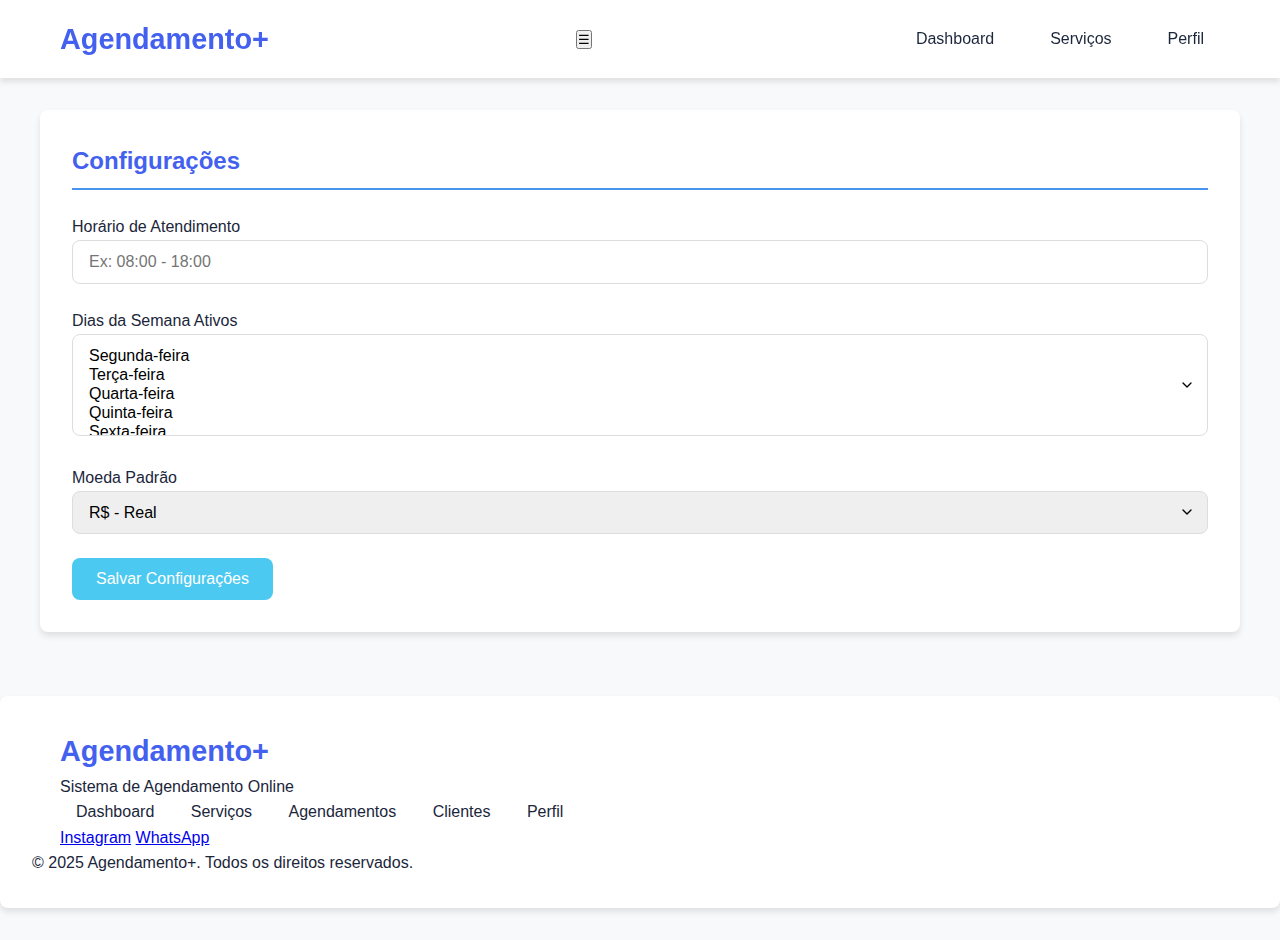
<file: configuraçoes.html>
<!DOCTYPE html>
<html lang="pt-BR">
<head>
  <meta charset="UTF-8">
  <meta name="viewport" content="width=device-width, initial-scale=1.0">
  <title>Configurações - Sistema de Agendamento</title>
  <link rel="stylesheet" href="styles.css">
</head>
<body>

<header>
  <div class="container header-content">
    <a href="#" class="logo">Agendamento+</a>
    <button id="menuBtn" aria-label="Abrir menu">☰</button>
    <nav id="menu" class="nav-links">
      <a href="dashboard.html" class="nav-link">Dashboard</a>
      <a href="serviços.html" class="nav-link">Serviços</a>
      <a href="agendamento.html" class="nav-link">Agendamentos</a>
      <a href="clientes.html" class="nav-link">Clientes</a>
      <a href="perfil.html" class="nav-link">Perfil</a>
    </nav>
  </div>
</header>



<main class="main-content container">
  <section class="section">
    <h2 class="section-title">Configurações</h2>
    <form>
      <div class="form-group">
        <label for="horario">Horário de Atendimento</label>
        <input type="text" id="horario" class="form-control" placeholder="Ex: 08:00 - 18:00">
      </div>
      <div class="form-group">
        <label for="dias">Dias da Semana Ativos</label>
        <select id="dias" class="form-select" multiple>
          <option>Segunda-feira</option>
          <option>Terça-feira</option>
          <option>Quarta-feira</option>
          <option>Quinta-feira</option>
          <option>Sexta-feira</option>
          <option>Sábado</option>
          <option>Domingo</option>
        </select>
      </div>
      <div class="form-group">
        <label for="moeda">Moeda Padrão</label>
        <select id="moeda" class="form-select">
          <option>R$ - Real</option>
          <option>$ - Dólar</option>
          <option>€ - Euro</option>
        </select>
      </div>
      <button type="submit" class="btn btn-success">Salvar Configurações</button>
    </form>
  </section>
</main>

<footer class="footer section">
  <div class="container footer-content">
    <!-- Nome e descrição -->
    <div class="footer-brand">
      <a href="#" class="logo">Agendamento+</a>
      <p>Sistema de Agendamento Online</p>
    </div>

    <!-- Navegação -->
    <nav class="footer-nav">
    <a href="dashboard.html" class="nav-link">Dashboard</a>
      <a href="serviços.html" class="nav-link">Serviços</a>
      <a href="agendamento.html" class="nav-link">Agendamentos</a>
      <a href="clientes.html" class="nav-link">Clientes</a>
      <a href="perfil.html" class="nav-link">Perfil</a>
    </nav>

    <!-- Redes sociais -->
    <div class="footer-social">
      <a href="https://www.instagram.com/pauloryantomaz/" target="_blank" class="footer-link">Instagram</a>
      <a href="https://wa.me/5561985825956" target="_blank" class="footer-link">WhatsApp</a>
    </div>
  </div>

  <!-- Copyright -->
  <div class="footer-copy">
    <p>&copy; 2025 Agendamento+. Todos os direitos reservados.</p>
  </div>
</footer>
<script src="script.js"></script>
</body>
</html>
</file>
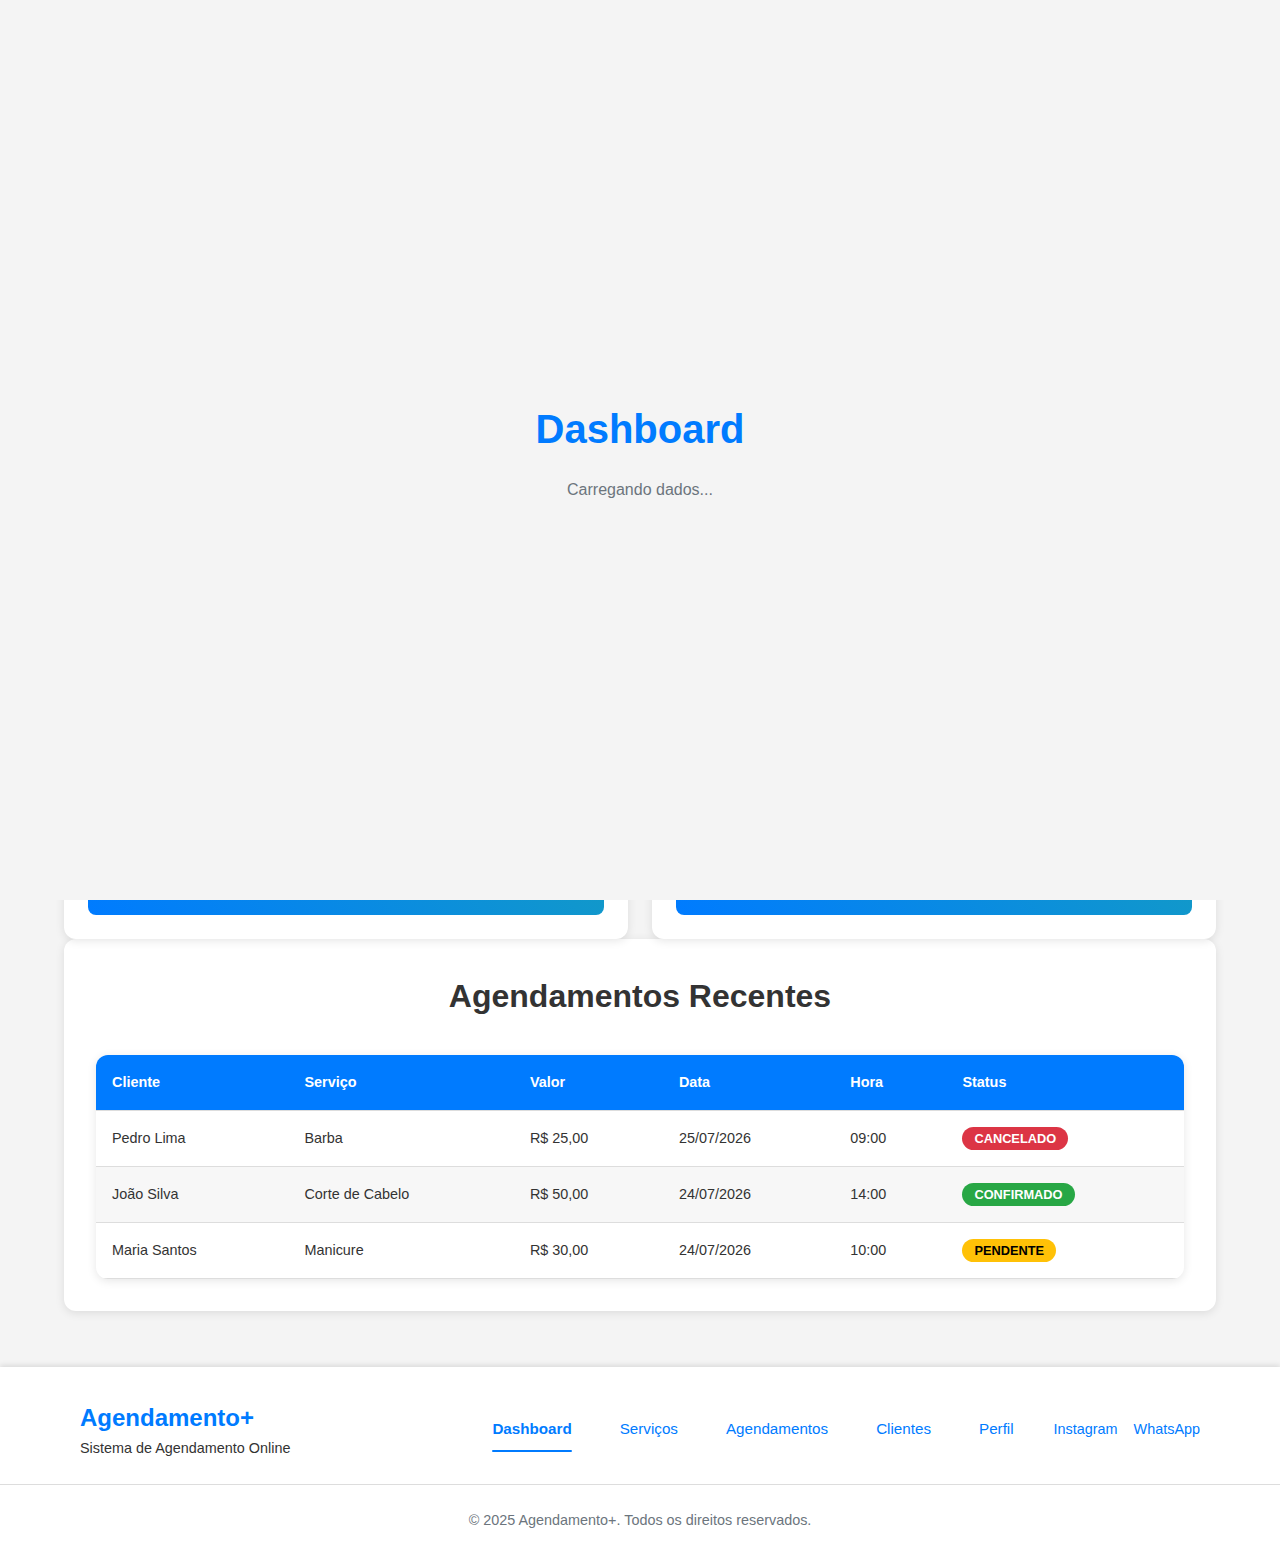
<file: dashboard.html>
<!DOCTYPE html>
<html lang="pt-BR">
<head>
  <meta charset="UTF-8">
  <meta name="viewport" content="width=device-width, initial-scale=1.0">
  <title>Dashboard - Agendamento+</title>
  
  <!-- Meta tags para PWA e responsividade -->
  <meta name="theme-color" content="#007bff">
  <meta name="apple-mobile-web-app-status-bar-style" content="#007bff">
  <meta name="msapplication-navbutton-color" content="#007bff">
  
  <!-- CSS do Header -->
  <link rel="stylesheet" href="header.css">
  
  <style>
    /* ========================
       TEMA CLARO/ESCURO - OTIMIZADO
    ======================== */
    :root {
      --bg-color: #f4f4f4;
      --text-color: #333;
      --card-bg: #fff;
      --primary-color: #007bff;
      --secondary-color: #6c757d;
      --success-color: #28a745;
      --warning-color: #ffc107;
      --danger-color: #dc3545;
      --info-color: #17a2b8;
      --shadow: 0 2px 10px rgba(0,0,0,0.1);
      --border-radius: 12px;
      --transition: all 0.3s ease;
    }
    
    [data-theme="dark"] {
      --bg-color: #1e1e1e;
      --text-color: #f4f4f4;
      --card-bg: #2a2a2a;
      --primary-color: #0d6efd;
      --secondary-color: #5a6268;
      --success-color: #218838;
      --warning-color: #e0a800;
      --danger-color: #c82333;
      --info-color: #138496;
      --shadow: 0 2px 10px rgba(0,0,0,0.3);
    }

    /* ========================
       RESET E BASE RESPONSIVA
    ======================== */
    * {
      margin: 0;
      padding: 0;
      box-sizing: border-box;
    }

    body {
      font-family: 'Segoe UI', Arial, sans-serif;
      background-color: var(--bg-color);
      color: var(--text-color);
      line-height: 1.6;
      transition: var(--transition);
      min-height: 100vh;
      display: flex;
      flex-direction: column;
    }

    .container {
      width: 90%;
      max-width: 1200px;
      margin: 0 auto;
      padding: 0 1rem;
    }

    /* ========================
       MAIN CONTENT RESPONSIVO
    ======================== */
    .main-content {
      flex: 1;
      padding: 2rem 0;
    }

    .section {
      background: var(--card-bg);
      padding: clamp(1.5rem, 4vw, 2rem);
      border-radius: var(--border-radius);
      box-shadow: var(--shadow);
      margin-bottom: 1.5rem;
    }

    .section-title {
      text-align: center;
      margin-bottom: 2rem;
      font-size: clamp(1.5rem, 5vw, 2rem);
      color: var(--text-color);
      font-weight: 700;
    }

    /* ========================
       DASHBOARD GRID RESPONSIVO
    ======================== */
    .dashboard-grid {
      display: grid;
      grid-template-columns: repeat(auto-fit, minmax(min(100%, 250px), 1fr));
      gap: 1.5rem;
      margin-bottom: 2rem;
    }

    .stat-card {
      background: var(--card-bg);
      padding: clamp(1.25rem, 3vw, 1.5rem);
      border-radius: var(--border-radius);
      text-align: center;
      box-shadow: var(--shadow);
      border-left: 5px solid;
      transition: transform 0.3s ease;
      min-height: 120px;
      display: flex;
      flex-direction: column;
      justify-content: center;
    }

    .stat-card:hover {
      transform: translateY(-5px);
    }

    .stat-card.primary {
      border-left-color: var(--primary-color);
    }

    .stat-card.success {
      border-left-color: var(--success-color);
    }

    .stat-card.warning {
      border-left-color: var(--warning-color);
    }

    .stat-card.danger {
      border-left-color: var(--danger-color);
    }

    .stat-card.info {
      border-left-color: var(--info-color);
    }

    .stat-value {
      font-size: clamp(1.75rem, 5vw, 2.5rem);
      font-weight: 700;
      margin: 0;
      color: var(--text-color);
      line-height: 1.2;
    }

    .stat-label {
      font-size: clamp(0.8rem, 2.5vw, 0.95rem);
      color: var(--secondary-color);
      margin: 0.5rem 0 0 0;
      line-height: 1.3;
    }

    /* ========================
       AÇÕES RÁPIDAS
    ======================== */
    .quick-actions {
      display: grid;
      grid-template-columns: repeat(auto-fit, minmax(min(100%, 200px), 1fr));
      gap: 1rem;
      margin-top: 1.5rem;
    }

    .action-btn {
      background: var(--primary-color);
      color: white;
      border: none;
      padding: clamp(0.875rem, 2.5vw, 1rem);
      border-radius: var(--border-radius);
      cursor: pointer;
      font-size: clamp(0.875rem, 2.5vw, 1rem);
      font-weight: 600;
      transition: all 0.3s ease;
      text-align: center;
      text-decoration: none;
      display: flex;
      align-items: center;
      justify-content: center;
      gap: 0.5rem;
      min-height: 50px;
    }

    .action-btn:hover {
      background: var(--secondary-color);
      transform: translateY(-2px);
      box-shadow: 0 4px 15px rgba(0,0,0,0.2);
    }

    /* ========================
       GRÁFICOS RESPONSIVOS
    ======================== */
    .charts-grid {
      display: grid;
      grid-template-columns: repeat(auto-fit, minmax(min(100%, 350px), 1fr));
      gap: 1.5rem;
      margin-top: 2rem;
    }

    .chart-container {
      background: var(--card-bg);
      padding: clamp(1.25rem, 3vw, 1.5rem);
      border-radius: var(--border-radius);
      box-shadow: var(--shadow);
    }

    .chart-title {
      text-align: center;
      margin-bottom: 1rem;
      font-size: clamp(1rem, 3vw, 1.2rem);
      color: var(--text-color);
      font-weight: 600;
    }

    .chart {
      width: 100%;
      height: clamp(150px, 30vw, 200px);
      background: linear-gradient(45deg, var(--primary-color), var(--info-color));
      border-radius: 8px;
      display: flex;
      align-items: center;
      justify-content: center;
      color: white;
      font-weight: 700;
      font-size: clamp(0.9rem, 2.5vw, 1.1rem);
    }

    /* ========================
       TABELA RESPONSIVA
    ======================== */
    .table-responsive {
      overflow-x: auto;
      margin-top: 1.5rem;
      border-radius: var(--border-radius);
      box-shadow: var(--shadow);
    }

    .table {
      width: 100%;
      border-collapse: collapse;
      min-width: 600px;
    }

    .table th,
    .table td {
      padding: clamp(0.75rem, 2vw, 1rem);
      text-align: left;
      border-bottom: 1px solid #ddd;
      font-size: clamp(0.8rem, 2.5vw, 0.9rem);
    }

    [data-theme="dark"] .table th,
    [data-theme="dark"] .table td {
      border-bottom-color: #444;
    }

    .table th {
      background-color: var(--primary-color);
      color: white;
      font-weight: 600;
      position: sticky;
      top: 0;
      white-space: nowrap;
    }

    .table-striped tbody tr:nth-child(even) {
      background-color: rgba(0,0,0,0.03);
    }

    [data-theme="dark"] .table-striped tbody tr:nth-child(even) {
      background-color: rgba(255,255,255,0.05);
    }

    .table tbody tr:hover {
      background-color: rgba(0,123,255,0.08);
    }

    .status-badge {
      padding: 0.25rem 0.75rem;
      border-radius: 20px;
      font-size: 0.8rem;
      font-weight: 600;
      text-transform: uppercase;
    }

    .status-badge.confirmado {
      background-color: var(--success-color);
      color: white;
    }

    .status-badge.pendente {
      background-color: var(--warning-color);
      color: black;
    }

    .status-badge.cancelado {
      background-color: var(--danger-color);
      color: white;
    }

    /* ========================
       FOOTER RESPONSIVO
    ======================== */
    .footer {
      background: var(--card-bg);
      padding: 2rem 0 1rem;
      text-align: center;
      font-size: clamp(0.8rem, 2.5vw, 0.9rem);
      margin-top: auto;
      width: 100%;
      box-shadow: 0 -2px 5px rgba(0,0,0,0.1);
    }

    .footer-content {
      display: grid;
      grid-template-columns: 1fr;
      gap: 1.5rem;
      margin-bottom: 1.5rem;
    }

    @media (min-width: 768px) {
      .footer-content {
        grid-template-columns: 1fr auto auto;
        align-items: center;
        text-align: left;
      }
    }

    .footer-brand {
      text-align: center;
    }

    @media (min-width: 768px) {
      .footer-brand {
        text-align: left;
      }
    }

    .footer-nav {
      display: flex;
      flex-wrap: wrap;
      gap: 1rem;
      justify-content: center;
    }

    @media (min-width: 768px) {
      .footer-nav {
        justify-content: flex-start;
      }
    }

    .footer-social {
      display: flex;
      gap: 1rem;
      justify-content: center;
    }

    @media (min-width: 768px) {
      .footer-social {
        justify-content: flex-end;
      }
    }

    .footer-nav a,
    .footer-social a {
      color: var(--primary-color);
      text-decoration: none;
      transition: color 0.3s ease;
      font-weight: 500;
    }

    .footer-nav a:hover,
    .footer-social a:hover {
      text-decoration: underline;
      color: #0056b3;
    }

    .footer-copy {
      margin-top: 1.5rem;
      padding-top: 1.5rem;
      border-top: 1px solid #ddd;
      color: var(--secondary-color);
    }

    [data-theme="dark"] .footer-copy {
      border-top-color: #444;
    }

    /* ========================
       PRELOADER OTIMIZADO
    ======================== */
    #preloader {
      position: fixed;
      top: 0;
      left: 0;
      width: 100%;
      height: 100%;
      background-color: var(--bg-color);
      display: flex;
      flex-direction: column;
      justify-content: center;
      align-items: center;
      z-index: 9999;
      transition: opacity 0.3s ease, visibility 0.3s ease;
    }

    #preloader.hidden {
      opacity: 0;
      visibility: hidden;
    }

    .preloader-logo {
      font-size: clamp(1.5rem, 8vw, 2.5rem);
      font-weight: 700;
      color: var(--primary-color);
      animation: pulse 1.2s infinite ease-in-out;
      margin-bottom: 1rem;
    }

    .preloader-text {
      color: var(--secondary-color);
      font-size: clamp(0.9rem, 3vw, 1rem);
      text-align: center;
    }

    @keyframes pulse {
      0%, 100% { 
        opacity: 0.7; 
        transform: scale(1); 
      }
      50% { 
        opacity: 1; 
        transform: scale(1.05); 
      }
    }

    /* ========================
       BREAKPOINTS ESPECÍFICOS
    ======================== */
    
    /* Mobile Small (até 360px) */
    @media (max-width: 360px) {
      .container {
        width: 95%;
        padding: 0 0.5rem;
      }
      
      .section {
        padding: 1.25rem;
        margin-bottom: 1rem;
      }
      
      .dashboard-grid {
        gap: 1rem;
      }
      
      .stat-card {
        padding: 1rem;
        min-height: 100px;
      }
      
      .quick-actions {
        grid-template-columns: 1fr;
      }
    }

    /* Mobile (até 480px) */
    @media (max-width: 480px) {
      .charts-grid {
        grid-template-columns: 1fr;
      }
    }

    /* Tablet (768px a 1024px) */
    @media (min-width: 768px) and (max-width: 1024px) {
      .dashboard-grid {
        grid-template-columns: repeat(2, 1fr);
      }
      
      .quick-actions {
        grid-template-columns: repeat(2, 1fr);
      }
    }

    /* Desktop (acima de 1024px) */
    @media (min-width: 1024px) {
      .dashboard-grid {
        grid-template-columns: repeat(3, 1fr);
      }
      
      .quick-actions {
        grid-template-columns: repeat(4, 1fr);
      }
    }

    /* ========================
       ACESSIBILIDADE
    ======================== */
    @media (prefers-reduced-motion: reduce) {
      * {
        animation-duration: 0.01ms !important;
        animation-iteration-count: 1 !important;
        transition-duration: 0.01ms !important;
      }
    }

    .sr-only {
      position: absolute;
      width: 1px;
      height: 1px;
      padding: 0;
      margin: -1px;
      overflow: hidden;
      clip: rect(0, 0, 0, 0);
      white-space: nowrap;
      border: 0;
    }

    /* Foco visível para acessibilidade */
    .btn:focus-visible,
    .action-btn:focus-visible,
    .theme-toggle:focus-visible,
    .nav-link:focus-visible {
      outline: 3px solid var(--primary-color);
      outline-offset: 2px;
    }
  </style>
</head>
<body>

<!-- Preloader -->
<div id="preloader">
  <div class="preloader-logo">Dashboard</div>
  <div class="preloader-text">Carregando dados...</div>
</div>

<!-- Header será inserido automaticamente aqui -->

<main class="main-content container">
  <section class="section">
    <h1 class="section-title">Dashboard Geral</h1>
    
    <div class="dashboard-grid">
      <div class="stat-card primary">
        <h3 class="stat-value" id="agendamentosHoje">0</h3>
        <p class="stat-label">Agendamentos Hoje</p>
      </div>
      <div class="stat-card success">
        <h3 class="stat-value" id="agendamentosSemana">0</h3>
        <p class="stat-label">Agendamentos Esta Semana</p>
      </div>
      <div class="stat-card warning">
        <h3 class="stat-value" id="servicosDisponiveis">0</h3>
        <p class="stat-label">Serviços Disponíveis</p>
      </div>
      <div class="stat-card danger">
        <h3 class="stat-value" id="pendencias">0</h3>
        <p class="stat-label">Pendências</p>
      </div>
      <div class="stat-card info">
        <h3 class="stat-value" id="totalClientes">0</h3>
        <p class="stat-label">Total de Clientes</p>
      </div>
      <div class="stat-card primary">
        <h3 class="stat-value" id="faturamentoMes">R$ 0</h3>
        <p class="stat-label">Faturamento do Mês</p>
      </div>
    </div>

    <div class="quick-actions">
      <a href="agendar.html" class="action-btn">Novo Agendamento</a>
      <a href="serviços.html" class="action-btn">Gerenciar Serviços</a>
      <a href="clientes.html" class="action-btn">Ver Clientes</a>
      <a href="perfil.html" class="action-btn">Configurações</a>
    </div>
  </section>

  <div class="charts-grid">
    <div class="chart-container">
      <h3 class="chart-title">Agendamentos por Serviço</h3>
      <div class="chart" id="graficoServicos">
        Gráfico de Serviços
      </div>
    </div>
    <div class="chart-container">
      <h3 class="chart-title">Faturamento Mensal</h3>
      <div class="chart" id="graficoFinanceiro">
        Gráfico Financeiro
      </div>
    </div>
  </div>

  <section class="section">
    <h2 class="section-title">Agendamentos Recentes</h2>
    <div class="table-responsive">
      <table class="table table-striped" id="tabelaAgendamentos">
        <thead>
          <tr>
            <th>Cliente</th>
            <th>Serviço</th>
            <th>Valor</th>
            <th>Data</th>
            <th>Hora</th>
            <th>Status</th>
          </tr>
        </thead>
        <tbody id="tabelaAgendamentosBody">
          <!-- Linhas serão geradas pelo JavaScript -->
        </tbody>
      </table>
    </div>
  </section>
</main>

<footer class="footer">
  <div class="container footer-content">
    <div class="footer-brand">
      <a href="#" class="logo">Agendamento+</a>
      <p>Sistema de Agendamento Online</p>
    </div>
    <nav class="footer-nav">
      <a href="dashboard.html" class="nav-link">Dashboard</a>
      <a href="serviços.html" class="nav-link">Serviços</a>
      <a href="agendamento.html" class="nav-link">Agendamentos</a>
      <a href="clientes.html" class="nav-link">Clientes</a>
      <a href="perfil.html" class="nav-link">Perfil</a>
    </nav>
    <div class="footer-social">
      <a href="https://www.instagram.com/pauloryantomaz/" target="_blank" class="footer-link">Instagram</a>
      <a href="https://wa.me/5561985825956" target="_blank" class="footer-link">WhatsApp</a>
    </div>
  </div>
  <div class="footer-copy">
    <p>&copy; 2025 Agendamento+. Todos os direitos reservados.</p>
  </div>
</footer>

<script src="header.js"></script>
<script>
// =====================
// INICIALIZAÇÃO - CÓDIGO REORGANIZADO E CORRIGIDO
// =====================
document.addEventListener('DOMContentLoaded', () => {
  // =====================
  // FUNÇÕES DE UTILIDADE
  // =====================
  
  function formatarData(data) {
    const [ano, mes, dia] = data.split('-');
    return `${dia}/${mes}/${ano}`;
  }

  function formatarMoeda(valor) {
    return new Intl.NumberFormat('pt-BR', {
      style: 'currency',
      currency: 'BRL'
    }).format(valor);
  }

  // =====================
  // FUNÇÕES PRINCIPAIS
  // =====================
  
  function carregarDashboard() {
    // Carrega dados do localStorage
    const agendamentos = JSON.parse(localStorage.getItem('agendamentos')) || [];
    const servicos = JSON.parse(localStorage.getItem('servicos')) || [];
    const clientes = JSON.parse(localStorage.getItem('clientes')) || [];

    // Estatísticas
    const hoje = new Date().toISOString().split('T')[0];
    const agendamentosHoje = agendamentos.filter(a => a.data === hoje).length;
    
    // Calcula semana atual
    const hojeObj = new Date();
    const inicioSemana = new Date(hojeObj);
    inicioSemana.setDate(hojeObj.getDate() - hojeObj.getDay());
    inicioSemana.setHours(0, 0, 0, 0);
    
    const agendamentosSemana = agendamentos.filter(a => {
      const dataAgendamento = new Date(a.data);
      return dataAgendamento >= inicioSemana;
    }).length;

    const pendencias = agendamentos.filter(a => a.status === 'pendente').length;
    const clientesUnicos = [...new Set(agendamentos.map(a => a.cliente))].length;

    // Faturamento do mês atual
    const mesAtual = new Date().getMonth();
    const anoAtual = new Date().getFullYear();
    
    const faturamentoMes = agendamentos.reduce((total, agendamento) => {
      const dataAgendamento = new Date(agendamento.data);
      if (dataAgendamento.getMonth() === mesAtual && dataAgendamento.getFullYear() === anoAtual) {
        const servico = servicos.find(s => s.nome === agendamento.servico);
        return total + (servico ? parseFloat(servico.valor) : 0);
      }
      return total;
    }, 0);

    // Atualiza estatísticas
    document.getElementById('agendamentosHoje').textContent = agendamentosHoje;
    document.getElementById('agendamentosSemana').textContent = agendamentosSemana;
    document.getElementById('servicosDisponiveis').textContent = servicos.length;
    document.getElementById('pendencias').textContent = pendencias;
    document.getElementById('totalClientes').textContent = clientesUnicos;
    document.getElementById('faturamentoMes').textContent = formatarMoeda(faturamentoMes);

    // Carrega agendamentos recentes
    carregarAgendamentosRecentes(agendamentos);
    
    // Atualiza gráficos
    atualizarGraficos(agendamentos, servicos);
  }

  function carregarAgendamentosRecentes(agendamentos) {
    const tbody = document.getElementById('tabelaAgendamentosBody');
    tbody.innerHTML = '';

    // Ordena por data mais recente e pega os últimos 10
    const recentes = agendamentos
      .sort((a, b) => new Date(b.data + ' ' + b.hora) - new Date(a.data + ' ' + a.hora))
      .slice(0, 10);

    if (recentes.length === 0) {
      tbody.innerHTML = '<tr><td colspan="6" style="text-align: center;">Nenhum agendamento encontrado</td></tr>';
      return;
    }

    recentes.forEach(agendamento => {
      const tr = document.createElement('tr');
      const status = agendamento.status || 'confirmado';
      tr.innerHTML = `
        <td>${agendamento.cliente}</td>
        <td>${agendamento.servico}</td>
        <td>${formatarMoeda(agendamento.valor || 0)}</td>
        <td>${formatarData(agendamento.data)}</td>
        <td>${agendamento.hora}</td>
        <td><span class="status-badge ${status}">${status}</span></td>
      `;
      tbody.appendChild(tr);
    });
  }

  function atualizarGraficos(agendamentos, servicos) {
    // Gráfico de serviços mais populares
    const servicosCount = {};
    agendamentos.forEach(agendamento => {
      servicosCount[agendamento.servico] = (servicosCount[agendamento.servico] || 0) + 1;
    });

    const servicosMaisPopulares = Object.entries(servicosCount)
      .sort(([,a], [,b]) => b - a)
      .slice(0, 5);

    const graficoServicos = document.getElementById('graficoServicos');
    if (servicosMaisPopulares.length > 0) {
      graficoServicos.innerHTML = servicosMaisPopulares
        .map(([servico, count]) => `${servico}: ${count}`)
        .join('<br>');
    }

    // Gráfico financeiro simplificado
    const faturamentoPorMes = {};
    agendamentos.forEach(agendamento => {
      const data = new Date(agendamento.data);
      const mesAno = `${data.getMonth() + 1}/${data.getFullYear()}`;
      const servico = servicos.find(s => s.nome === agendamento.servico);
      const valor = servico ? parseFloat(servico.valor) : 0;
      
      faturamentoPorMes[mesAno] = (faturamentoPorMes[mesAno] || 0) + valor;
    });

    const graficoFinanceiro = document.getElementById('graficoFinanceiro');
    if (Object.keys(faturamentoPorMes).length > 0) {
      graficoFinanceiro.innerHTML = Object.entries(faturamentoPorMes)
        .map(([mes, valor]) => `${mes}: ${formatarMoeda(valor)}`)
        .join('<br>');
    }
  }

  // =====================
  // INICIALIZAÇÃO FINAL
  // =====================
  
  // Carrega dados do dashboard
  carregarDashboard();

  // Preloader
  window.addEventListener('load', () => {
    const preloader = document.getElementById('preloader');
    const minLoadTime = 1500;
    const loadStart = Date.now();
    
    setTimeout(() => {
      const loadTime = Date.now() - loadStart;
      const remainingTime = Math.max(3000 - loadTime, 0);
      
      setTimeout(() => {
        preloader.classList.add('hidden');
        setTimeout(() => preloader.remove(), 300);
      }, remainingTime);
    }, minLoadTime);
  });

  // Atualiza dados a cada 30 segundos
  setInterval(carregarDashboard, 30000);
});
</script>
</body>
</html>
</file>
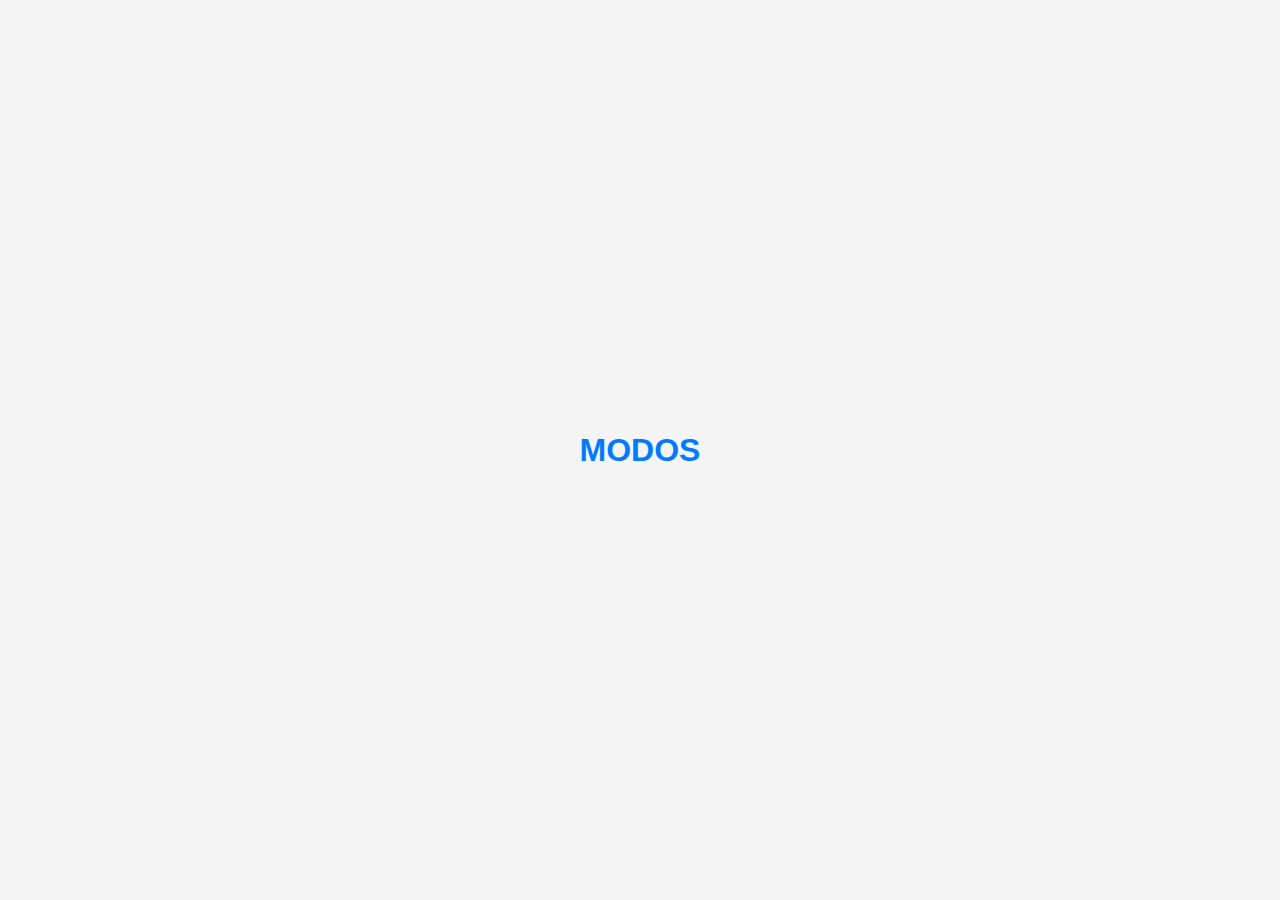
<file: modos.html>
<!DOCTYPE html>
<html lang="pt-BR">
<head>
  <meta charset="UTF-8">
  <meta name="viewport" content="width=device-width, initial-scale=1.0">
  <title>Seleção de Modo - Agendamento+</title>
  <style>
    /* ========================
       TEMA CLARO/ESCURO
    ======================== */
    :root {
      --bg-color: #f4f4f4;
      --text-color: #333;
      --card-bg: #fff;
      --primary-color: #007bff;
      --secondary-color: #6c757d;
    }
    [data-theme="dark"] {
      --bg-color: #1e1e1e;
      --text-color: #f4f4f4;
      --card-bg: #2a2a2a;
      --primary-color: #0d6efd;
      --secondary-color: #5a6268;
    }

    body {
      font-family: Arial, sans-serif;
      background-color: var(--bg-color);
      color: var(--text-color);
      margin: 0;
      padding: 0;
      transition: background-color 0.3s, color 0.3s;
      min-height: 100vh;
      display: flex;
      flex-direction: column;
    }

    header {
      background: var(--card-bg);
      box-shadow: 0 2px 5px rgba(0,0,0,0.1);
      padding: 15px 0;
      position: sticky;
      top: 0;
      z-index: 100;
    }

    .container {
      width: 90%;
      max-width: 800px;
      margin: 0 auto;
    }

    .header-content {
      display: flex;
      justify-content: space-between;
      align-items: center;
    }

    .logo {
      font-weight: bold;
      font-size: 1.5rem;
      color: var(--primary-color);
      text-decoration: none;
    }

    .theme-toggle {
      background: none;
      border: 2px solid var(--primary-color);
      color: var(--primary-color);
      padding: 6px 12px;
      border-radius: 8px;
      cursor: pointer;
      font-weight: bold;
      transition: 0.3s;
    }

    .theme-toggle:hover {
      background: var(--primary-color);
      color: #fff;
    }

    .main-content {
      flex: 1;
      padding: 20px 0;
    }

    .section {
      background: var(--card-bg);
      padding: 40px;
      border-radius: 12px;
      box-shadow: 0 2px 10px rgba(0,0,0,0.1);
      margin-top: 30px;
      text-align: center;
    }

    .section-title {
      text-align: center;
      margin-bottom: 30px;
      font-size: 2rem;
    }

    .center {
      text-align: center;
    }

    .mt-3 {
      margin-top: 30px;
    }

    .btn {
      padding: 15px 30px;
      border: none;
      border-radius: 8px;
      font-size: 18px;
      font-weight: bold;
      cursor: pointer;
      transition: all 0.3s ease;
      margin: 10px;
      min-width: 200px;
    }

    .btn-primary {
      background-color: var(--primary-color);
      color: white;
    }

    .btn-secondary {
      background-color: var(--secondary-color);
      color: white;
    }

    .btn:hover {
      transform: translateY(-2px);
      box-shadow: 0 4px 15px rgba(0,0,0,0.2);
      opacity: 0.9;
    }

    .btn:active {
      transform: translateY(0);
    }

    .modes-container {
      display: flex;
      flex-direction: column;
      align-items: center;
      gap: 20px;
      margin-top: 30px;
    }

    .mode-description {
      font-size: 14px;
      color: #666;
      margin-top: 8px;
      max-width: 300px;
    }

    [data-theme="dark"] .mode-description {
      color: #ccc;
    }

    .footer {
      background: var(--card-bg);
      padding: 20px 0;
      text-align: center;
      font-size: 14px;
      margin-top: auto;
      width: 100%;
      box-shadow: 0 -2px 5px rgba(0,0,0,0.1);
    }

    .footer a {
      color: var(--primary-color);
      text-decoration: none;
    }

    .footer a:hover {
      text-decoration: underline;
    }

    .footer-content {
      display: flex;
      justify-content: space-between;
      align-items: center;
      flex-wrap: wrap;
      gap: 20px;
    }

    .footer-brand {
      text-align: left;
    }

    .footer-nav {
      display: flex;
      gap: 15px;
      flex-wrap: wrap;
    }

    .footer-social {
      display: flex;
      gap: 15px;
    }

    .footer-copy {
      margin-top: 20px;
      padding-top: 20px;
      border-top: 1px solid #ddd;
    }

    [data-theme="dark"] .footer-copy {
      border-top-color: #444;
    }

    /* ========================
       PRELOADER (MODOS)
    ======================== */
    #preloader {
      position: fixed;
      top: 0;
      left: 0;
      width: 100%;
      height: 100%;
      background-color: var(--bg-color);
      display: flex;
      justify-content: center;
      align-items: center;
      z-index: 9999;
      transition: opacity 0.10s ease, visibility 0.10s ease;
    }

    #preloader.hidden {
      opacity: 0;
      visibility: hidden;
    }

    .preloader-logo {
      font-size: 2rem;
      font-weight: bold;
      color: var(--primary-color);
      animation: pulse 1.2s infinite ease-in-out;
    }

    @keyframes pulse {
      0%, 100% { opacity: 0.5; transform: scale(1); }
      50% { opacity: 1; transform: scale(1.1); }
    }

    /* ========================
       BOTÃO FLUTUANTE CONFIGURAÇÕES
    ======================== */
    .floating-config-btn {
        position: fixed;
        bottom: 30px;
        right: 30px;
        width: 60px;
        height: 60px;
        background: var(--primary-color);
        color: white;
        border: none;
        border-radius: 50%;
        font-size: 24px;
        cursor: pointer;
        box-shadow: 0 4px 20px rgba(0,0,0,0.3);
        transition: all 0.3s ease;
        z-index: 1000;
        display: flex;
        align-items: center;
        justify-content: center;
        text-decoration: none;
    }

    .floating-config-btn:hover {
        transform: scale(1.1) rotate(90deg);
        box-shadow: 0 6px 25px rgba(0,0,0,0.4);
        background: var(--secondary-color);
    }

    .floating-config-btn:active {
        transform: scale(0.95);
    }

    /* Menu flutuante expandido */
    .floating-menu {
        position: fixed;
        bottom: 100px;
        right: 30px;
        background: var(--card-bg);
        border-radius: 15px;
        box-shadow: 0 8px 30px rgba(0,0,0,0.2);
        padding: 15px;
        z-index: 999;
        display: none;
        flex-direction: column;
        gap: 10px;
        min-width: 200px;
        border: 2px solid var(--primary-color);
    }

    .floating-menu.show {
        display: flex;
        animation: slideUp 0.3s ease;
    }

    @keyframes slideUp {
        from {
            opacity: 0;
            transform: translateY(20px);
        }
        to {
            opacity: 1;
            transform: translateY(0);
        }
    }

    .floating-menu-item {
        display: flex;
        align-items: center;
        gap: 12px;
        padding: 12px 15px;
        background: var(--card-bg);
        border: none;
        border-radius: 8px;
        color: var(--text-color);
        cursor: pointer;
        transition: all 0.3s ease;
        text-decoration: none;
        font-size: 14px;
        font-weight: 500;
    }

    .floating-menu-item:hover {
        background: var(--primary-color);
        color: white;
        transform: translateX(-5px);
    }

    .floating-menu-item .icon {
        font-size: 18px;
        width: 20px;
        text-align: center;
    }

    /* Notificações */
    .floating-notification {
        position: fixed;
        top: 20px;
        right: 20px;
        background: var(--primary-color);
        color: white;
        padding: 15px 20px;
        border-radius: 8px;
        box-shadow: 0 4px 15px rgba(0,0,0,0.2);
        z-index: 1001;
        animation: slideInRight 0.3s ease;
    }

    .floating-notification.success {
        background: var(--success-color);
    }

    @keyframes slideInRight {
        from {
            opacity: 0;
            transform: translateX(100%);
        }
        to {
            opacity: 1;
            transform: translateX(0);
        }
    }

    @keyframes slideOutRight {
        from {
            opacity: 1;
            transform: translateX(0);
        }
        to {
            opacity: 0;
            transform: translateX(100%);
        }
    }

    /* Responsividade */
    @media (max-width: 768px) {
      .footer-content {
        flex-direction: column;
        text-align: center;
      }
      
      .footer-brand {
        text-align: center;
      }
      
      .btn {
        min-width: 180px;
        padding: 12px 25px;
      }
      
      .modes-container {
        gap: 15px;
      }
      
      .section {
        padding: 30px 20px;
        margin-top: 20px;
      }

      .floating-config-btn {
          bottom: 20px;
          right: 20px;
          width: 50px;
          height: 50px;
          font-size: 20px;
      }
      
      .floating-menu {
          bottom: 80px;
          right: 20px;
          min-width: 180px;
      }
    }

    @media (max-width: 480px) {
      .section {
        padding: 20px 15px;
      }
      
      .btn {
        min-width: 160px;
        padding: 10px 20px;
        font-size: 16px;
      }
      
      .section-title {
        font-size: 1.5rem;
      }

      .floating-config-btn {
          bottom: 15px;
          right: 15px;
          width: 45px;
          height: 45px;
          font-size: 18px;
      }
      
      .floating-menu {
          bottom: 70px;
          right: 15px;
          min-width: 160px;
      }
    }
  </style>
</head>
<body>

<!-- Preloader (Modos carregando) -->
<div id="preloader">
  <div class="preloader-logo">MODOS</div>
</div>

<header>
  <div class="container header-content">
    <a href="index.html" class="logo">Agendamento+</a>
    <button id="themeToggle" class="theme-toggle">🌙 Escuro</button>
  </div>
</header>

<main class="container main-content">
  <section class="section">
    <h1 class="section-title">Escolha o Modo de Operação</h1>
    
    <div class="modes-container">
      <div class="mode-option">
        <button class="btn btn-primary" onclick="selecionarModo('cliente')">
          Modo Cliente
        </button>
        <div class="mode-description">
          Acesso completo aos recursos de agendamento e gestão de serviços
        </div>
      </div>
      
      <div class="mode-option">
        <button class="btn btn-secondary" onclick="selecionarModo('dev')">
          Modo Desenvolvedor
        </button>
        <div class="mode-description">
          Acesso às ferramentas de desenvolvimento e configurações avançadas
        </div>
      </div>
    </div>
  </section>
</main>

<footer class="footer">
  <div class="container footer-content">
    <div class="footer-brand">
      <a href="#" class="logo">Agendamento+</a>
      <p>Sistema de Agendamento Online</p>
    </div>

    <nav class="footer-nav">
      <a href="dashboard.html" class="nav-link">Dashboard</a>
      <a href="serviços.html" class="nav-link">Serviços</a>
      <a href="agendamento.html" class="nav-link">Agendamentos</a>
      <a href="clientes.html" class="nav-link">Clientes</a>
      <a href="perfil.html" class="nav-link">Perfil</a>
    </nav>

    <div class="footer-social">
      <a href="https://www.instagram.com/pauloryantomaz/" target="_blank" class="footer-link">Instagram</a>
      <a href="https://wa.me/5561985825956" target="_blank" class="footer-link">WhatsApp</a>
    </div>
  </div>

  <div class="footer-copy">
    <p>&copy; 2025 Agendamento+. Todos os direitos reservados.</p>
  </div>
</footer>

<!-- Botão Flutuante de Configurações -->
<button class="floating-config-btn" id="floatingConfigBtn" title="Configurações Rápidas">
    ⚙️
</button>

<!-- Menu Flutuante -->
<div class="floating-menu" id="floatingMenu">
    <a href="configuracoes.html" class="floating-menu-item">
        <span class="icon">⚙️</span>
        Configurações
    </a>
    <a href="perfil.html" class="floating-menu-item">
        <span class="icon">👤</span>
        Meu Perfil
    </a>
    <button class="floating-menu-item" onclick="alternarTema()">
        <span class="icon" id="themeIcon">🌙</span>
        <span id="themeText">Tema Escuro</span>
    </button>
    <button class="floating-menu-item" onclick="fazerBackupRapido()">
        <span class="icon">💾</span>
        Backup Rápido
    </button>
    <button class="floating-menu-item" onclick="verEstatisticas()">
        <span class="icon">📊</span>
        Estatísticas
    </button>
    <button class="floating-menu-item" onclick="sairSistema()">
        <span class="icon">🚪</span>
        Sair
    </button>
</div>

<script>
  function selecionarModo(modo){
    localStorage.setItem('modo', modo);
    window.location.href = "dashboard.html";
  }

  // =====================
  // TEMA CLARO / ESCURO
  // =====================
  const themeToggle = document.getElementById("themeToggle");
  const currentTheme = localStorage.getItem("theme") || "light";
  document.documentElement.setAttribute("data-theme", currentTheme);
  updateButtonText();

  themeToggle.addEventListener("click", () => {
    const newTheme = document.documentElement.getAttribute("data-theme") === "light" ? "dark" : "light";
    document.documentElement.setAttribute("data-theme", newTheme);
    localStorage.setItem("theme", newTheme);
    updateButtonText();
    updateThemeButton();
  });

  function updateButtonText() {
    const theme = document.documentElement.getAttribute("data-theme");
    themeToggle.textContent = theme === "light" ? "🌙 Escuro" : "☀️ Claro";
  }

  // =====================
  // PRELOADER - 3 SEGUNDOS
  // =====================
  window.addEventListener("load", () => {
    const preloader = document.getElementById("preloader");
    setTimeout(() => preloader.classList.add("hidden"), 3000);
  });

  // =====================
  // BOTÃO FLUTUANTE CONFIGURAÇÕES
  // =====================
  const floatingConfigBtn = document.getElementById('floatingConfigBtn');
  const floatingMenu = document.getElementById('floatingMenu');

  // Alternar menu flutuante
  floatingConfigBtn.addEventListener('click', (e) => {
    e.stopPropagation();
    floatingMenu.classList.toggle('show');
  });

  // Fechar menu ao clicar fora
  document.addEventListener('click', (e) => {
    if (!floatingMenu.contains(e.target) && !floatingConfigBtn.contains(e.target)) {
      floatingMenu.classList.remove('show');
    }
  });

  // Funções do menu flutuante
  window.alternarTema = () => {
    const newTheme = document.documentElement.getAttribute("data-theme") === "light" ? "dark" : "light";
    document.documentElement.setAttribute("data-theme", newTheme);
    localStorage.setItem("theme", newTheme);
    updateThemeButton();
    updateButtonText();
    floatingMenu.classList.remove('show');
  };

  window.fazerBackupRapido = () => {
    const backup = {
      agendamentos: JSON.parse(localStorage.getItem('agendamentos')) || [],
      clientes: JSON.parse(localStorage.getItem('clientes')) || [],
      servicos: JSON.parse(localStorage.getItem('servicos')) || [],
      configuracoes: JSON.parse(localStorage.getItem('configuracoes')) || {},
      dataBackup: new Date().toISOString()
    };

    const blob = new Blob([JSON.stringify(backup, null, 2)], { type: 'application/json' });
    const url = URL.createObjectURL(blob);
    const a = document.createElement('a');
    a.href = url;
    a.download = `backup-rapido-${new Date().toISOString().split('T')[0]}.json`;
    a.click();
    URL.revokeObjectURL(url);
    
    floatingMenu.classList.remove('show');
    mostrarNotificacao('Backup rápido realizado com sucesso!', 'success');
  };

  window.verEstatisticas = () => {
    const agendamentos = JSON.parse(localStorage.getItem('agendamentos')) || [];
    const clientes = JSON.parse(localStorage.getItem('clientes')) || [];
    const servicos = JSON.parse(localStorage.getItem('servicos')) || [];
    
    const hoje = new Date().toISOString().split('T')[0];
    const agendamentosHoje = agendamentos.filter(a => a.data === hoje).length;
    const totalClientes = clientes.length;
    const totalServicos = servicos.length;
    const faturamentoTotal = agendamentos.reduce((total, a) => total + (a.valor || 0), 0);
    
    const estatisticas = `
📊 ESTATÍSTICAS RÁPIDAS:

👥 Clientes: ${totalClientes}
💼 Serviços: ${totalServicos}
📅 Agendamentos Hoje: ${agendamentosHoje}
💰 Faturamento Total: R$ ${faturamentoTotal.toFixed(2)}
📈 Total de Agendamentos: ${agendamentos.length}
    `;
    
    alert(estatisticas);
    floatingMenu.classList.remove('show');
  };

  window.sairSistema = () => {
    if (confirm('Deseja realmente sair do sistema?')) {
      localStorage.removeItem('usuarioLogado');
      localStorage.removeItem('modo');
      window.location.href = 'index.html';
    }
  };

  // Atualizar texto do botão de tema
  function updateThemeButton() {
    const theme = document.documentElement.getAttribute("data-theme");
    const themeIcon = document.getElementById('themeIcon');
    const themeText = document.getElementById('themeText');
    
    if (theme === "light") {
      themeIcon.textContent = "🌙";
      themeText.textContent = "Tema Escuro";
    } else {
      themeIcon.textContent = "☀️";
      themeText.textContent = "Tema Claro";
    }
  }

  // Função para mostrar notificações
  function mostrarNotificacao(mensagem, tipo = 'info') {
    // Remove notificação anterior se existir
    const notificacaoAnterior = document.querySelector('.floating-notification');
    if (notificacaoAnterior) {
      notificacaoAnterior.remove();
    }
    
    const notification = document.createElement('div');
    notification.className = `floating-notification ${tipo}`;
    notification.textContent = mensagem;
    
    document.body.appendChild(notification);
    
    setTimeout(() => {
      notification.style.animation = 'slideOutRight 0.3s ease';
      setTimeout(() => notification.remove(), 300);
    }, 3000);
  }

  // Inicializar botão de tema
  updateThemeButton();
</script>
</body>
</html>
</file>
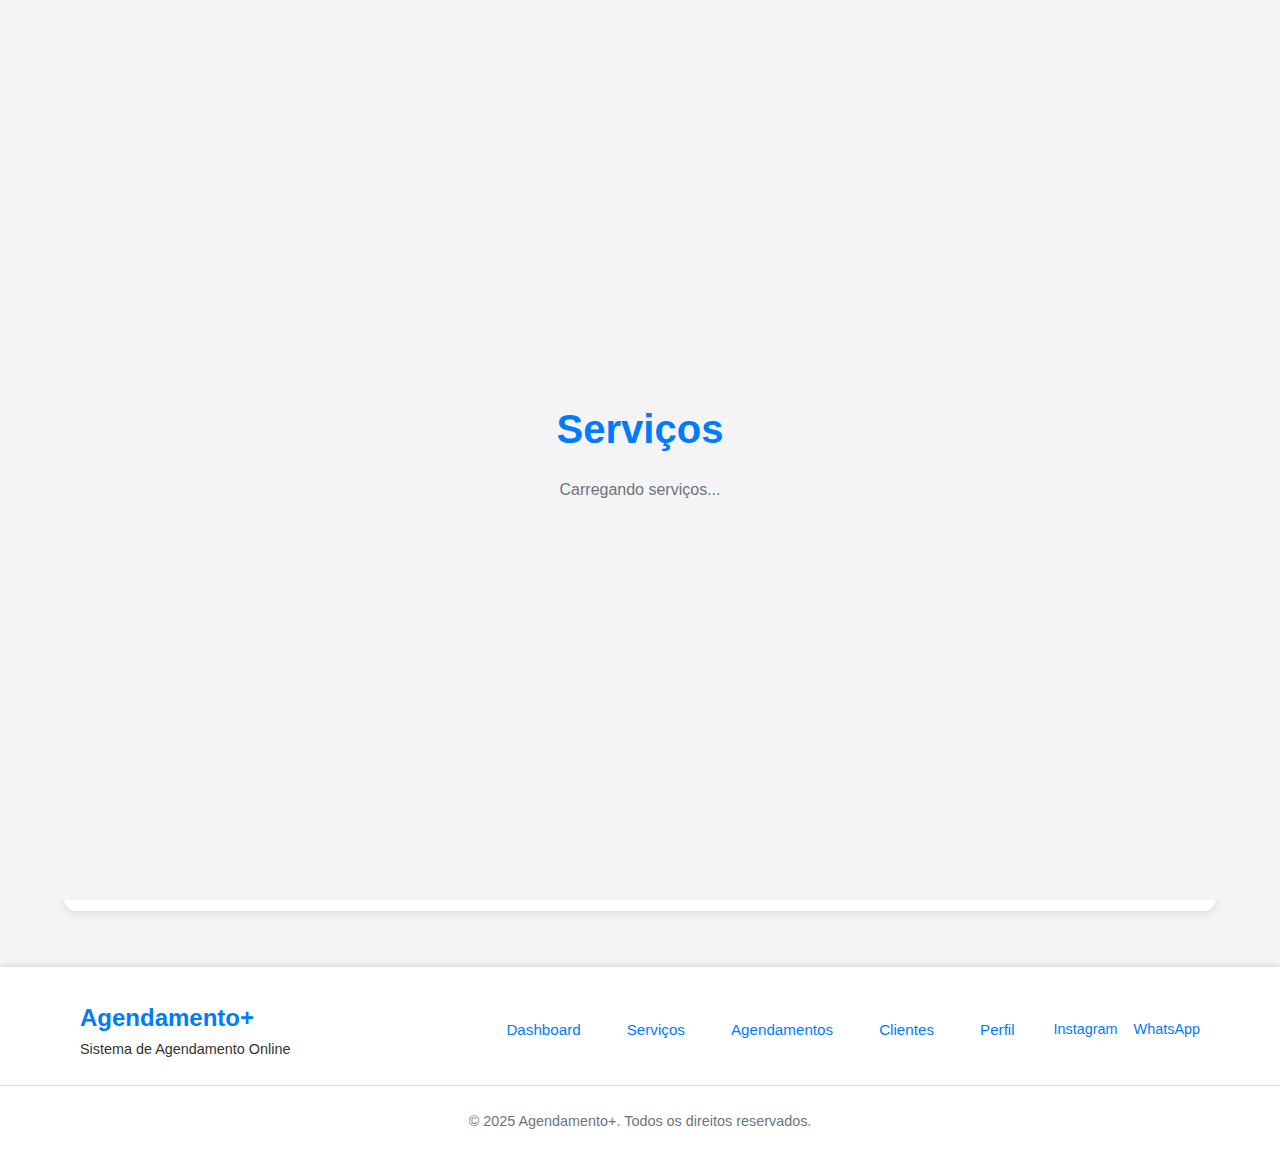
<file: serviços.html>
<!DOCTYPE html>
<html lang="pt-BR">
<head>
  <meta charset="UTF-8">
  <meta name="viewport" content="width=device-width, initial-scale=1.0">
  <title>Serviços - Agendamento+</title>
  
  <!-- Meta tags para PWA e responsividade -->
  <meta name="theme-color" content="#007bff">
  <meta name="apple-mobile-web-app-status-bar-style" content="#007bff">
  <meta name="msapplication-navbutton-color" content="#007bff">
  
  <!-- CSS do Header -->
  <link rel="stylesheet" href="header.css">
  
  <style>
    /* ========================
       TEMA CLARO/ESCURO - OTIMIZADO
    ======================== */
    :root {
      --bg-color: #f4f4f4;
      --text-color: #333;
      --card-bg: #fff;
      --primary-color: #007bff;
      --secondary-color: #6c757d;
      --success-color: #28a745;
      --warning-color: #ffc107;
      --danger-color: #dc3545;
      --info-color: #17a2b8;
      --shadow: 0 2px 10px rgba(0,0,0,0.1);
      --border-radius: 12px;
      --transition: all 0.3s ease;
    }
    
    [data-theme="dark"] {
      --bg-color: #1e1e1e;
      --text-color: #f4f4f4;
      --card-bg: #2a2a2a;
      --primary-color: #0d6efd;
      --secondary-color: #5a6268;
      --success-color: #218838;
      --warning-color: #e0a800;
      --danger-color: #c82333;
      --info-color: #138496;
      --shadow: 0 2px 10px rgba(0,0,0,0.3);
    }

    /* ========================
       RESET E BASE RESPONSIVA
    ======================== */
    * {
      margin: 0;
      padding: 0;
      box-sizing: border-box;
    }

    body {
      font-family: 'Segoe UI', Arial, sans-serif;
      background-color: var(--bg-color);
      color: var(--text-color);
      line-height: 1.6;
      transition: var(--transition);
      min-height: 100vh;
      display: flex;
      flex-direction: column;
    }

    .container {
      width: 90%;
      max-width: 1200px;
      margin: 0 auto;
      padding: 0 1rem;
    }

    /* ========================
       MAIN CONTENT RESPONSIVO
    ======================== */
    .main-content {
      flex: 1;
      padding: 2rem 0;
    }

    .section {
      background: var(--card-bg);
      padding: clamp(1.5rem, 4vw, 2rem);
      border-radius: var(--border-radius);
      box-shadow: var(--shadow);
      margin-bottom: 1.5rem;
    }

    .section-title {
      text-align: center;
      margin-bottom: 2rem;
      font-size: clamp(1.5rem, 5vw, 2rem);
      color: var(--text-color);
      font-weight: 700;
    }

    /* ========================
       PAGE HEADER
    ======================== */
    .page-header {
      display: flex;
      justify-content: space-between;
      align-items: center;
      margin-bottom: 2rem;
      flex-wrap: wrap;
      gap: 1rem;
    }

    /* ========================
       BOTÕES
    ======================== */
    .btn {
      padding: clamp(0.875rem, 2.5vw, 1rem) clamp(1rem, 3vw, 1.25rem);
      border: none;
      border-radius: var(--border-radius);
      font-size: clamp(0.875rem, 2.5vw, 1rem);
      font-weight: 600;
      cursor: pointer;
      transition: all 0.3s ease;
      text-decoration: none;
      display: inline-block;
      text-align: center;
    }

    .btn-primary {
      background-color: var(--primary-color);
      color: white;
    }

    .btn-success {
      background-color: var(--success-color);
      color: white;
    }

    .btn-secondary {
      background-color: var(--secondary-color);
      color: white;
    }

    .btn-danger {
      background-color: var(--danger-color);
      color: white;
    }

    .btn-sm {
      padding: clamp(0.5rem, 1.5vw, 0.75rem) clamp(0.75rem, 2vw, 1rem);
      font-size: clamp(0.75rem, 2vw, 0.875rem);
    }

    .btn:hover {
      transform: translateY(-2px);
      box-shadow: 0 4px 15px rgba(0,0,0,0.2);
      opacity: 0.9;
    }

    /* ========================
       FILTROS
    ======================== */
    .filtros-container {
      display: flex;
      gap: 1rem;
      margin-bottom: 1.5rem;
      flex-wrap: wrap;
      align-items: center;
    }

    .filtro-select {
      padding: 0.5rem 1rem;
      border-radius: var(--border-radius);
      border: 2px solid #ddd;
      background: var(--card-bg);
      color: var(--text-color);
      font-size: 0.9rem;
      cursor: pointer;
    }

    /* ========================
       GRID DE SERVIÇOS
    ======================== */
    .servicos-grid {
      display: grid;
      grid-template-columns: repeat(auto-fit, minmax(min(100%, 300px), 1fr));
      gap: 1.5rem;
      margin-top: 2rem;
    }

    .card {
      background: var(--card-bg);
      border-radius: var(--border-radius);
      box-shadow: var(--shadow);
      overflow: hidden;
      transition: transform 0.3s ease, box-shadow 0.3s ease;
      border: 1px solid #ddd;
      display: flex;
      flex-direction: column;
      height: 100%;
      cursor: pointer;
    }

    [data-theme="dark"] .card {
      border-color: #444;
    }

    .card:hover {
      transform: translateY(-5px);
      box-shadow: 0 8px 25px rgba(0,0,0,0.15);
    }

    /* ========================
       IMAGENS DOS CARDS
    ======================== */
    .card-img-container {
      width: 100%;
      height: clamp(180px, 35vw, 220px);
      overflow: hidden;
      position: relative;
      border-bottom: 1px solid #ddd;
      background-color: #f8f9fa;
    }

    [data-theme="dark"] .card-img-container {
      border-bottom-color: #444;
      background-color: #333;
    }

    .card-img {
      width: 100%;
      height: 100%;
      object-fit: cover;
      transition: transform 0.3s ease;
    }

    .card:hover .card-img {
      transform: scale(1.05);
    }

    .card-img-placeholder {
      width: 100%;
      height: 100%;
      display: flex;
      align-items: center;
      justify-content: center;
      background: linear-gradient(135deg, var(--primary-color), var(--info-color));
      color: white;
      font-weight: 700;
      font-size: clamp(0.9rem, 2.5vw, 1.1rem);
      text-align: center;
      padding: 1rem;
    }

    .card-body {
      padding: clamp(1.25rem, 3vw, 1.5rem);
      flex: 1;
      display: flex;
      flex-direction: column;
    }

    .card-title {
      font-size: clamp(1.1rem, 3vw, 1.3rem);
      font-weight: 700;
      margin-bottom: clamp(0.5rem, 1.5vw, 0.75rem);
      color: var(--text-color);
    }

    .card-text {
      color: var(--secondary-color);
      margin-bottom: clamp(0.75rem, 2vw, 1rem);
      line-height: 1.5;
      flex: 1;
      font-size: clamp(0.875rem, 2.5vw, 1rem);
    }

    .card-status {
      display: inline-block;
      padding: 0.25rem 0.75rem;
      border-radius: 20px;
      font-size: 0.75rem;
      font-weight: 600;
      margin-bottom: 0.5rem;
    }

    .status-ativo {
      background-color: rgba(40, 167, 69, 0.2);
      color: var(--success-color);
    }

    .status-inativo {
      background-color: rgba(220, 53, 69, 0.2);
      color: var(--danger-color);
    }

    .card-details {
      display: flex;
      flex-direction: column;
      gap: 0.5rem;
      margin-bottom: 1rem;
    }

    .card-detail {
      display: flex;
      justify-content: space-between;
      font-size: 0.875rem;
    }

    .card-detail-label {
      color: var(--secondary-color);
    }

    .card-detail-value {
      font-weight: 600;
      color: var(--text-color);
    }

    .card-actions {
      display: flex;
      gap: clamp(0.5rem, 1.5vw, 0.75rem);
      flex-wrap: wrap;
      margin-top: auto;
    }

    /* ========================
       MODAL
    ======================== */
    .modal {
      display: none;
      position: fixed;
      top: 0;
      left: 0;
      width: 100%;
      height: 100%;
      background: rgba(0,0,0,0.5);
      z-index: 1000;
      justify-content: center;
      align-items: center;
      padding: clamp(1rem, 3vw, 1.5rem);
    }

    .modal-content {
      background: var(--card-bg);
      padding: clamp(1.5rem, 4vw, 2rem);
      border-radius: var(--border-radius);
      width: 100%;
      max-width: min(600px, 95vw);
      max-height: 90vh;
      overflow-y: auto;
      position: relative;
      box-shadow: 0 8px 30px rgba(0,0,0,0.3);
    }

    .modal-close {
      position: absolute;
      top: clamp(0.75rem, 2vw, 1rem);
      right: clamp(0.75rem, 2vw, 1rem);
      background: none;
      border: none;
      font-size: clamp(1.25rem, 4vw, 1.5rem);
      cursor: pointer;
      color: var(--text-color);
      padding: 0.25rem;
    }

    .form-group {
      margin-bottom: clamp(1rem, 3vw, 1.25rem);
    }

    .form-label {
      display: block;
      margin-bottom: clamp(0.5rem, 1.5vw, 0.75rem);
      font-weight: 600;
      color: var(--text-color);
      font-size: clamp(0.875rem, 2.5vw, 1rem);
    }

    .form-control {
      width: 100%;
      padding: clamp(0.75rem, 2vw, 1rem);
      border-radius: var(--border-radius);
      border: 2px solid #ddd;
      font-size: clamp(0.875rem, 2.5vw, 1rem);
      background: var(--card-bg);
      color: var(--text-color);
      transition: all 0.3s ease;
    }

    .form-control:focus {
      outline: none;
      border-color: var(--primary-color);
      box-shadow: 0 0 0 3px rgba(0,123,255,0.1);
    }

    textarea.form-control {
      resize: vertical;
      min-height: clamp(80px, 20vh, 120px);
    }

    .form-actions {
      display: flex;
      gap: clamp(0.5rem, 1.5vw, 0.75rem);
      justify-content: flex-end;
      margin-top: clamp(1.5rem, 4vw, 2rem);
      flex-wrap: wrap;
    }

    /* ========================
       FOOTER RESPONSIVO
    ======================== */
    .footer {
      background: var(--card-bg);
      padding: 2rem 0 1rem;
      text-align: center;
      font-size: clamp(0.8rem, 2.5vw, 0.9rem);
      margin-top: auto;
      width: 100%;
      box-shadow: 0 -2px 5px rgba(0,0,0,0.1);
    }

    .footer-content {
      display: grid;
      grid-template-columns: 1fr;
      gap: 1.5rem;
      margin-bottom: 1.5rem;
    }

    @media (min-width: 768px) {
      .footer-content {
        grid-template-columns: 1fr auto auto;
        align-items: center;
        text-align: left;
      }
    }

    .footer-brand {
      text-align: center;
    }

    @media (min-width: 768px) {
      .footer-brand {
        text-align: left;
      }
    }

    .footer-nav {
      display: flex;
      flex-wrap: wrap;
      gap: 1rem;
      justify-content: center;
    }

    @media (min-width: 768px) {
      .footer-nav {
        justify-content: flex-start;
      }
    }

    .footer-social {
      display: flex;
      gap: 1rem;
      justify-content: center;
    }

    @media (min-width: 768px) {
      .footer-social {
        justify-content: flex-end;
      }
    }

    .footer-nav a,
    .footer-social a {
      color: var(--primary-color);
      text-decoration: none;
      transition: color 0.3s ease;
      font-weight: 500;
    }

    .footer-nav a:hover,
    .footer-social a:hover {
      text-decoration: underline;
      color: #0056b3;
    }

    .footer-copy {
      margin-top: 1.5rem;
      padding-top: 1.5rem;
      border-top: 1px solid #ddd;
      color: var(--secondary-color);
    }

    [data-theme="dark"] .footer-copy {
      border-top-color: #444;
    }

    /* ========================
       PRELOADER OTIMIZADO
    ======================== */
    #preloader {
      position: fixed;
      top: 0;
      left: 0;
      width: 100%;
      height: 100%;
      background-color: var(--bg-color);
      display: flex;
      flex-direction: column;
      justify-content: center;
      align-items: center;
      z-index: 9999;
      transition: opacity 0.3s ease, visibility 0.3s ease;
    }

    #preloader.hidden {
      opacity: 0;
      visibility: hidden;
    }

    .preloader-logo {
      font-size: clamp(1.5rem, 8vw, 2.5rem);
      font-weight: 700;
      color: var(--primary-color);
      animation: pulse 1.2s infinite ease-in-out;
      margin-bottom: 1rem;
    }

    .preloader-text {
      color: var(--secondary-color);
      font-size: clamp(0.9rem, 3vw, 1rem);
      text-align: center;
    }

    @keyframes pulse {
      0%, 100% { 
        opacity: 0.7; 
        transform: scale(1); 
      }
      50% { 
        opacity: 1; 
        transform: scale(1.05); 
      }
    }

    /* ========================
       BREAKPOINTS ESPECÍFICOS
    ======================== */
    
    /* Mobile Small (até 360px) */
    @media (max-width: 360px) {
      .container {
        width: 95%;
        padding: 0 0.5rem;
      }
      
      .section {
        padding: 1.25rem;
        margin-bottom: 1rem;
      }
      
      .servicos-grid {
        gap: 1rem;
      }
      
      .card-body {
        padding: 1rem;
      }
      
      .card-actions {
        flex-direction: column;
      }
      
      .btn-sm {
        width: 100%;
      }
    }

    /* Mobile (até 480px) */
    @media (max-width: 480px) {
      .page-header {
        flex-direction: column;
        align-items: stretch;
      }
      
      .btn {
        width: 100%;
      }
      
      .filtros-container {
        flex-direction: column;
        align-items: stretch;
      }
    }

    /* Tablet (768px a 1024px) */
    @media (min-width: 768px) and (max-width: 1024px) {
      .servicos-grid {
        grid-template-columns: repeat(2, 1fr);
      }
    }

    /* Desktop (acima de 1024px) */
    @media (min-width: 1024px) {
      .servicos-grid {
        grid-template-columns: repeat(3, 1fr);
      }
    }

    /* ========================
       ACESSIBILIDADE
    ======================== */
    @media (prefers-reduced-motion: reduce) {
      * {
        animation-duration: 0.01ms !important;
        animation-iteration-count: 1 !important;
        transition-duration: 0.01ms !important;
      }
    }

    .sr-only {
      position: absolute;
      width: 1px;
      height: 1px;
      padding: 0;
      margin: -1px;
      overflow: hidden;
      clip: rect(0, 0, 0, 0);
      white-space: nowrap;
      border: 0;
    }

    /* Foco visível para acessibilidade */
    .btn:focus-visible,
    .form-control:focus-visible,
    .modal-close:focus-visible,
    .nav-link:focus-visible {
      outline: 3px solid var(--primary-color);
      outline-offset: 2px;
    }
    /* LINKS DO MENU */
.nav-link {
  position: relative;
  color: var(--text-color, #333);
  text-decoration: none;
  padding: 10px 15px;
  font-weight: 500;
  transition: color 0.3s ease;
}

/* Cor do link ativo */
.nav-link.active {
  color: #007bff;
}

/* Faixa azul sob o link ativo */
.nav-link.active::after {
  content: "";
  position: absolute;
  bottom: -5px;
  left: 0;
  width: 100%;
  height: 3px;
  background-color: #007bff;
  border-radius: 2px;
}

  </style>
</head>
<body>

<!-- Preloader -->
<div id="preloader">
  <div class="preloader-logo">Serviços</div>
  <div class="preloader-text">Carregando serviços...</div>
</div>

<!-- Header será inserido automaticamente aqui -->

<main class="main-content container">
  <section class="section">
    <div class="page-header">
      <h1 class="section-title">Nossos Serviços</h1>
      <button id="btnAddServico" class="btn btn-success">+ Adicionar Serviço</button>
    </div>
    
    <!-- Filtros -->
    <div class="filtros-container">
      <label for="filtroStatus">Filtrar por Status:</label>
      <select id="filtroStatus" class="filtro-select">
        <option value="todos">Todos</option>
        <option value="ativo">Ativo</option>
        <option value="inativo">Inativo</option>
      </select>
      
      <label for="filtroCategoria">Filtrar por Categoria:</label>
      <select id="filtroCategoria" class="filtro-select">
        <option value="todos">Todas</option>
        <option value="beleza">Beleza</option>
        <option value="saude">Saúde</option>
        <option value="bem-estar">Bem-estar</option>
        <option value="outros">Outros</option>
      </select>
    </div>
    
    <div id="listaServicos" class="servicos-grid" aria-live="polite">
      <!-- Serviços serão carregados dinamicamente via JavaScript -->
    </div>
  </section>
</main>

<!-- Modal para Adicionar/Editar Serviço -->
<div class="modal" id="modalServico" aria-hidden="true" aria-labelledby="modalTitulo">
  <div class="modal-content">
    <button class="modal-close" onclick="closeModalServico()" aria-label="Fechar modal">&times;</button>
    <h2 id="modalTitulo">Adicionar Novo Serviço</h2>
    <form id="formServico">
      <div class="form-group">
        <label for="nomeServico" class="form-label">Nome do Serviço</label>
        <input type="text" id="nomeServico" class="form-control" placeholder="Ex: Corte de Cabelo" required>
      </div>
      <div class="form-group">
        <label for="categoriaServico" class="form-label">Categoria</label>
        <select id="categoriaServico" class="form-control" required>
          <option value="beleza">Beleza</option>
          <option value="saude">Saúde</option>
          <option value="bem-estar">Bem-estar</option>
          <option value="outros">Outros</option>
        </select>
      </div>
      <div class="form-group">
        <label for="descricaoServico" class="form-label">Descrição</label>
        <textarea id="descricaoServico" class="form-control" placeholder="Descreva o serviço..." required></textarea>
      </div>
      <div class="form-group">
        <label for="valorServico" class="form-label">Valor (R$)</label>
        <input type="number" id="valorServico" class="form-control" placeholder="50.00" step="0.01" min="0" required>
      </div>
      <div class="form-group">
        <label for="clientesMensais" class="form-label">Clientes Mensais</label>
        <input type="number" id="clientesMensais" class="form-control" placeholder="0" min="0" required>
      </div>
      <div class="form-group">
        <label for="statusServico" class="form-label">Status</label>
        <select id="statusServico" class="form-control" required>
          <option value="ativo">Ativo</option>
          <option value="inativo">Inativo</option>
        </select>
      </div>
      <div class="form-group">
        <label for="fotoServico" class="form-label">Foto do Serviço</label>
        <input type="file" id="fotoServico" class="form-control" accept="image/*">
        <small style="color: var(--secondary-color); font-size: 0.875rem; margin-top: 0.5rem; display: block;">
          A imagem será automaticamente ajustada ao tamanho do card. Formatos recomendados: JPG, PNG, WebP.
        </small>
      </div>
      <div class="form-actions">
        <button type="submit" class="btn btn-success">Adicionar Serviço</button>
        <button type="button" class="btn btn-secondary" onclick="closeModalServico()">Cancelar</button>
      </div>
    </form>
  </div>
</div>

<footer class="footer">
  <div class="container footer-content">
    <div class="footer-brand">
      <a href="#" class="logo">Agendamento+</a>
      <p>Sistema de Agendamento Online</p>
    </div>
    <nav class="footer-nav">
      <a href="dashboard.html" class="nav-link">Dashboard</a>
      <a href="serviços.html" class="nav-link">Serviços</a>
      <a href="agendamento.html" class="nav-link">Agendamentos</a>
      <a href="clientes.html" class="nav-link">Clientes</a>
      <a href="perfil.html" class="nav-link">Perfil</a>
    </nav>
    <div class="footer-social">
      <a href="https://www.instagram.com/pauloryantomaz/" target="_blank" class="footer-link">Instagram</a>
      <a href="https://wa.me/5561985825956" target="_blank" class="footer-link">WhatsApp</a>
    </div>
  </div>
  <div class="footer-copy">
    <p>&copy; 2025 Agendamento+. Todos os direitos reservados.</p>
  </div>
</footer>

<script src="header.js"></script>
<script>
// GERENCIAMENTO DE SERVIÇOS
document.addEventListener('DOMContentLoaded', () => {
  const modal = document.getElementById('modalServico');
  const form = document.getElementById('formServico');
  const listaServicos = document.getElementById('listaServicos');
  const btnAddServico = document.getElementById('btnAddServico');
  const filtroStatus = document.getElementById('filtroStatus');
  const filtroCategoria = document.getElementById('filtroCategoria');

  // =====================
  // MODAL DE SERVIÇOS
  // =====================
  btnAddServico.addEventListener('click', () => { 
    modal.style.display = 'flex'; 
    document.getElementById('modalTitulo').textContent = 'Adicionar Novo Serviço';
    form.reset();
  });

  window.closeModalServico = () => { 
    modal.style.display = 'none'; 
    form.reset();
  }

  // Fecha modal clicando fora do conteúdo
  modal.addEventListener('click', e => { 
    if (e.target === modal) closeModalServico(); 
  });

  // Fecha modal com ESC
  document.addEventListener('keydown', e => {
    if (e.key === 'Escape') {
      if (modal.style.display === 'flex') closeModalServico();
    }
  });

  // =====================
  // FILTROS
  // =====================
  filtroStatus.addEventListener('change', filtrarServicos);
  filtroCategoria.addEventListener('change', filtrarServicos);

  function filtrarServicos() {
    const statusFiltro = filtroStatus.value;
    const categoriaFiltro = filtroCategoria.value;
    const servicos = JSON.parse(localStorage.getItem('servicos')) || [];
    
    let servicosFiltrados = servicos;
    
    if (statusFiltro !== 'todos') {
      servicosFiltrados = servicosFiltrados.filter(servico => servico.status === statusFiltro);
    }
    
    if (categoriaFiltro !== 'todos') {
      servicosFiltrados = servicosFiltrados.filter(servico => servico.categoria === categoriaFiltro);
    }
    
    carregarServicos(servicosFiltrados);
  }

  // =====================
  // GERENCIAMENTO DE SERVIÇOS
  // =====================
  function carregarServicos(servicosParaExibir = null){
    const servicos = servicosParaExibir || JSON.parse(localStorage.getItem('servicos')) || [];
    listaServicos.innerHTML = '';
    
    if (servicos.length === 0) {
      listaServicos.innerHTML = `
        <div style="grid-column: 1 / -1; text-align: center; padding: 3rem; color: var(--secondary-color);">
          <p style="font-size: 1.2rem; margin-bottom: 1rem;">Nenhum serviço cadastrado</p>
          <p>Clique em "Adicionar Serviço" para começar</p>
        </div>
      `;
      return;
    }

    servicos.forEach((servico, index) => {
      const card = document.createElement('div');
      card.className = 'card';
      
      // Gerar placeholder se não houver imagem
      const imagemHTML = servico.foto 
        ? `<img src="${servico.foto}" alt="${servico.nome}" class="card-img">`
        : `<div class="card-img-placeholder">${servico.nome}</div>`;
      
      // Calcular faturamento mensal
      const faturamentoMensal = parseFloat(servico.valor) * parseInt(servico.clientesMensais);
      
      card.innerHTML = `
        <div class="card-img-container">
          ${imagemHTML}
        </div>
        <div class="card-body">
          <h3 class="card-title">${servico.nome}</h3>
          <span class="card-status status-${servico.status}">${servico.status === 'ativo' ? 'Ativo' : 'Inativo'}</span>
          <p class="card-text">${servico.descricao}</p>
          <div class="card-details">
            <div class="card-detail">
              <span class="card-detail-label">Valor:</span>
              <span class="card-detail-value">R$ ${parseFloat(servico.valor).toFixed(2)}</span>
            </div>
            <div class="card-detail">
              <span class="card-detail-label">Clientes/Mês:</span>
              <span class="card-detail-value">${servico.clientesMensais}</span>
            </div>
            <div class="card-detail">
              <span class="card-detail-label">Faturamento:</span>
              <span class="card-detail-value">R$ ${faturamentoMensal.toFixed(2)}</span>
            </div>
          </div>
          <div class="card-actions">
            <button class="btn btn-secondary btn-sm" onclick="editarServico(${index})">Editar</button>
            <button class="btn btn-danger btn-sm" onclick="excluirServico(${index})">Excluir</button>
          </div>
        </div>
      `;
      
      listaServicos.appendChild(card);
    });
  }

  // Submissão do formulário
  form.addEventListener('submit', e => {
    e.preventDefault();
    
    const nome = document.getElementById('nomeServico').value.trim();
    const categoria = document.getElementById('categoriaServico').value;
    const descricao = document.getElementById('descricaoServico').value.trim();
    const valor = document.getElementById('valorServico').value;
    const clientesMensais = document.getElementById('clientesMensais').value;
    const status = document.getElementById('statusServico').value;
    const arquivo = document.getElementById('fotoServico').files[0];
    
    if (!nome || !descricao || !valor || !clientesMensais) {
      alert('Preencha todos os campos obrigatórios');
      return;
    }
    
    // Processar imagem se for fornecida
    if (arquivo) {
      processarImagem(arquivo, (fotoProcessada) => {
        salvarServico(nome, categoria, descricao, valor, clientesMensais, status, fotoProcessada);
      });
    } else {
      // Salvar sem imagem (usará placeholder)
      salvarServico(nome, categoria, descricao, valor, clientesMensais, status, null);
    }
  });

  // Função para processar e otimizar a imagem
  function processarImagem(arquivo, callback) {
    const reader = new FileReader();
    reader.onload = function(event) {
      const img = new Image();
      img.onload = function() {
        // Criar canvas para redimensionar a imagem
        const canvas = document.createElement('canvas');
        const ctx = canvas.getContext('2d');
        
        // Definir tamanho máximo para otimização
        const maxWidth = 600;
        const maxHeight = 400;
        let { width, height } = img;
        
        // Calcular novas dimensões mantendo proporção
        if (width > height) {
          if (width > maxWidth) {
            height *= maxWidth / width;
            width = maxWidth;
          }
        } else {
          if (height > maxHeight) {
            width *= maxHeight / height;
            height = maxHeight;
          }
        }
        
        canvas.width = width;
        canvas.height = height;
        
        // Desenhar imagem redimensionada
        ctx.drawImage(img, 0, 0, width, height);
        
        // Converter para base64 com qualidade otimizada
        const fotoProcessada = canvas.toDataURL('image/jpeg', 0.8);
        callback(fotoProcessada);
      };
      img.src = event.target.result;
    };
    reader.readAsDataURL(arquivo);
  }

  function salvarServico(nome, categoria, descricao, valor, clientesMensais, status, foto) {
    const servicos = JSON.parse(localStorage.getItem('servicos')) || [];
    servicos.push({
      nome,
      categoria,
      descricao,
      valor: parseFloat(valor),
      clientesMensais: parseInt(clientesMensais),
      status,
      foto: foto,
      dataCriacao: new Date().toISOString()
    });
    
    localStorage.setItem('servicos', JSON.stringify(servicos));
    carregarServicos();
    modal.style.display = 'none';
    form.reset();
    alert('Serviço adicionado com sucesso!');
  }

  window.editarServico = (index) => {
    const servicos = JSON.parse(localStorage.getItem('servicos')) || [];
    const servico = servicos[index];
    
    document.getElementById('nomeServico').value = servico.nome;
    document.getElementById('categoriaServico').value = servico.categoria;
    document.getElementById('descricaoServico').value = servico.descricao;
    document.getElementById('valorServico').value = servico.valor;
    document.getElementById('clientesMensais').value = servico.clientesMensais;
    document.getElementById('statusServico').value = servico.status;
    document.getElementById('modalTitulo').textContent = 'Editar Serviço';
    
    // Remove o serviço da lista temporariamente para edição
    servicos.splice(index, 1);
    localStorage.setItem('servicos', JSON.stringify(servicos));
    
    modal.style.display = 'flex';
    carregarServicos();
  };

  window.excluirServico = (index) => {
    if (confirm('Tem certeza que deseja excluir este serviço?')) {
      const servicos = JSON.parse(localStorage.getItem('servicos')) || [];
      servicos.splice(index, 1);
      localStorage.setItem('servicos', JSON.stringify(servicos));
      carregarServicos();
      alert('Serviço excluído com sucesso!');
    }
  };

  // =====================
  // INICIALIZAÇÃO
  // =====================
  
  // Carrega serviços de exemplo se não existirem
  function inicializarDadosExemplo() {
    const servicos = JSON.parse(localStorage.getItem('servicos')) || [];
    if (servicos.length === 0) {
      const servicosExemplo = [
        {
          nome: "Corte de Cabelo",
          categoria: "beleza",
          descricao: "Corte completo com lavagem e finalização",
          valor: 50.00,
          clientesMensais: 25,
          status: "ativo",
          foto: null,
          dataCriacao: new Date().toISOString()
        },
        {
          nome: "Manicure Completa",
          categoria: "beleza",
          descricao: "Manicure com corte, lixamento e esmaltação",
          valor: 35.00,
          clientesMensais: 40,
          status: "ativo",
          foto: null,
          dataCriacao: new Date().toISOString()
        },
        {
          nome: "Massagem Relaxante",
          categoria: "bem-estar",
          descricao: "Massagem relaxante de 60 minutos",
          valor: 120.00,
          clientesMensais: 15,
          status: "inativo",
          foto: null,
          dataCriacao: new Date().toISOString()
        }
      ];
      localStorage.setItem('servicos', JSON.stringify(servicosExemplo));
    }
  }

  // Preloader
  window.addEventListener('load', () => {
    const preloader = document.getElementById('preloader');
    const minLoadTime = 1500;
    const loadStart = Date.now();
    
    setTimeout(() => {
      const loadTime = Date.now() - loadStart;
      const remainingTime = Math.max(3000 - loadTime, 0);
      
      setTimeout(() => {
        preloader.classList.add('hidden');
        setTimeout(() => preloader.remove(), 300);
      }, remainingTime);
    }, minLoadTime);
  });

  // Inicializar
  inicializarDadosExemplo();
  carregarServicos();
});
</script>
</body>
</html>
</file>
<file: header.css>
/* header.css - Estilos específicos para o header reutilizável */

/* ========================
   HEADER RESPONSIVO
======================= */
header {
    background: var(--card-bg);
    box-shadow: var(--shadow);
    padding: 1rem 0;
    position: sticky;
    top: 0;
    z-index: 1000;
    backdrop-filter: blur(10px);
}

.header-content {
    display: flex;
    justify-content: space-between;
    align-items: center;
    gap: 1rem;
    position: relative;
}

.logo {
    font-weight: 700;
    font-size: clamp(1.25rem, 4vw, 1.5rem);
    color: var(--primary-color);
    text-decoration: none;
    transition: var(--transition);
}

.logo:hover {
    color: var(--secondary-color);
}

.theme-toggle {
    background: none;
    border: 2px solid var(--primary-color);
    color: var(--primary-color);
    padding: 0.5rem 1rem;
    border-radius: var(--border-radius);
    cursor: pointer;
    font-weight: 600;
    transition: all 0.3s ease;
    font-size: clamp(0.875rem, 3vw, 1rem);
    min-width: 80px;
}

.theme-toggle:hover {
    background: var(--primary-color);
    color: #fff;
    transform: translateY(-2px);
}

.nav-links {
    display: flex;
    gap: 1rem;
    align-items: center;
}

.nav-link {
    color: var(--text-color);
    text-decoration: none;
    padding: 0.5rem 1rem;
    border-radius: 6px;
    transition: background-color 0.3s;
    font-size: clamp(0.875rem, 2.5vw, 0.95rem);
    white-space: nowrap;
    position: relative;
}

.nav-link:hover {
    background-color: var(--primary-color);
    color: white;
}

.nav-link.active {
    color: var(--primary-color);
    font-weight: 600;
}

.nav-link.active::after {
    content: '';
    position: absolute;
    bottom: -2px;
    left: 1rem;
    right: 1rem;
    height: 2px;
    background-color: var(--primary-color);
    border-radius: 2px;
}

#menuBtn {
    display: none;
    background: none;
    border: none;
    font-size: 1.5rem;
    cursor: pointer;
    color: var(--text-color);
    padding: 0.25rem;
    z-index: 1001;
    transition: transform 0.3s ease;
    width: 40px;
    height: 40px;
    border-radius: 4px;
}

#menuBtn:hover {
    background-color: rgba(0,0,0,0.05);
}

#menuBtn.active {
    transform: rotate(90deg);
}

/* ========================
   RESPONSIVIDADE MOBILE
======================= */
@media (max-width: 768px) {
    .nav-links {
        display: flex;
        flex-direction: column;
        position: fixed;
        top: 0;
        right: -100%;
        width: 80%;
        max-width: 300px;
        height: 100vh;
        background: var(--card-bg);
        box-shadow: -2px 0 10px rgba(0,0,0,0.2);
        padding: 80px 20px 20px;
        transition: right 0.3s ease;
        z-index: 100;
        overflow-y: auto;
    }
    
    .nav-links.show {
        right: 0;
    }
    
    #menuBtn {
        display: block;
    }
    
    .nav-link {
        padding: 0.75rem 1rem;
        text-align: center;
        width: 100%;
        border-radius: 8px;
        margin-bottom: 0.5rem;
    }
    
    .nav-link.active::after {
        display: none;
    }
    
    .nav-link.active {
        background-color: var(--primary-color);
        color: white;
    }
}

@media (max-width: 480px) {
    .header-content {
        flex-wrap: wrap;
    }
    
    .theme-toggle {
        min-width: 60px;
        padding: 0.4rem 0.8rem;
        font-size: 0.8rem;
    }
}

/* Tablet */
@media (min-width: 481px) and (max-width: 768px) {
    .nav-links {
        gap: 0.75rem;
    }
    
    .nav-link {
        padding: 0.5rem 0.75rem;
        font-size: 0.9rem;
    }
}
</file>
<file: styles.css>
/* ================================================
   Variáveis Globais
================================================ */
:root {
  --primary-color: #4361ee;
  --secondary-color: #3f37c9;
  --accent-color: #4895ef;
  --dark-color: #1b263b;
  --light-color: #f8f9fa;
  --success-color: #4cc9f0;
  --warning-color: #f8961e;
  --danger-color: #f94144;
  --gray-color: #6c757d;
  --white: #ffffff;
  --shadow: 0 4px 6px rgba(0, 0, 0, 0.1);
  --radius: 8px;
  --transition: all 0.3s ease;
}

/* ================================================
   Reset e Estilos Base
================================================ */
* {
  margin: 0;
  padding: 0;
  box-sizing: border-box;
  font-family: 'Segoe UI', Tahoma, Geneva, Verdana, sans-serif;
}

body {
  background-color: var(--light-color);
  color: var(--dark-color);
  line-height: 1.6;
}

.container {
  max-width: 1200px;
  margin: 0 auto;
  padding: 0 20px;
}

/* ================================================
   Cabeçalho
================================================ */
header {
  background-color: var(--white);
  box-shadow: var(--shadow);
  padding: 1rem 0;
  position: sticky;
  top: 0;
  z-index: 100;
}

.header-content {
  display: flex;
  justify-content: space-between;
  align-items: center;
}

.logo {
  font-size: 1.8rem;
  font-weight: 700;
  color: var(--primary-color);
  text-decoration: none;
}

.nav-links {
  display: flex;
  gap: 1.5rem;
}

.nav-link {
  text-decoration: none;
  color: var(--dark-color);
  font-weight: 500;
  transition: var(--transition);
  padding: 0.5rem 1rem;
  border-radius: var(--radius);
}

.nav-link:hover {
  background-color: var(--primary-color);
  color: var(--white);
}

/* ================================================
   Seções Principais
================================================ */
.main-content {
  padding: 2rem 0;
}

.section {
  background-color: var(--white);
  border-radius: var(--radius);
  box-shadow: var(--shadow);
  padding: 2rem;
  margin-bottom: 2rem;
}

.section-title {
  font-size: 1.5rem;
  margin-bottom: 1.5rem;
  color: var(--primary-color);
  border-bottom: 2px solid var(--accent-color);
  padding-bottom: 0.5rem;
}

/* ================================================
   Formulários
================================================ */
.form-group {
  margin-bottom: 1.5rem;
}

.form-label {
  display: block;
  margin-bottom: 0.5rem;
  font-weight: 500;
}

.form-control {
  width: 100%;
  padding: 0.75rem 1rem;
  border: 1px solid #ddd;
  border-radius: var(--radius);
  font-size: 1rem;
  transition: var(--transition);
}

.form-control:focus {
  outline: none;
  border-color: var(--primary-color);
  box-shadow: 0 0 0 2px rgba(67, 97, 238, 0.2);
}

.form-select {
  -webkit-appearance: none;
  -moz-appearance: none;
  appearance: none;
  width: 100%;
  padding: 0.75rem 1rem;
  border: 1px solid #ddd;
  border-radius: var(--radius);
  font-size: 1rem;
  background-image: url("data:image/svg+xml;charset=UTF-8,%3csvg xmlns='http://www.w3.org/2000/svg' viewBox='0 0 24 24' fill='none' stroke='currentColor' stroke-width='2' stroke-linecap='round' stroke-linejoin='round'%3e%3cpolyline points='6 9 12 15 18 9'%3e%3c/polyline%3e%3c/svg%3e");
  background-repeat: no-repeat;
  background-position: right 0.75rem center;
  background-size: 1rem;
  cursor: pointer;
}

/* ================================================
   Botões
================================================ */
.btn {
  display: inline-block;
  padding: 0.75rem 1.5rem;
  border: none;
  border-radius: var(--radius);
  font-size: 1rem;
  font-weight: 500;
  text-align: center;
  text-decoration: none;
  cursor: pointer;
  transition: var(--transition);
}

.btn-primary {
  background-color: var(--primary-color);
  color: var(--white);
}

.btn-primary:hover {
  background-color: var(--secondary-color);
}

.btn-secondary {
  background-color: var(--gray-color);
  color: var(--white);
}

.btn-secondary:hover {
  background-color: #5a6268;
}

.btn-success {
  background-color: var(--success-color);
  color: var(--white);
}

.btn-success:hover {
  background-color: #3aa8d8;
}

.btn-danger {
  background-color: var(--danger-color);
  color: var(--white);
}

.btn-danger:hover {
  background-color: #d62b2e;
}

/* ================================================
   Cards
================================================ */
.card {
  background-color: var(--white);
  border-radius: var(--radius);
  box-shadow: var(--shadow);
  overflow: hidden;
  transition: transform 0.3s ease, box-shadow 0.3s ease;
}

.card:hover {
  transform: translateY(-5px);
  box-shadow: 0 10px 20px rgba(0, 0, 0, 0.1);
}

.card-img {
  width: 100%;
  height: 200px;
  object-fit: cover;
}

.card-body {
  padding: 1.5rem;
}

.card-title {
  font-size: 1.25rem;
  margin-bottom: 0.75rem;
  color: var(--dark-color);
}

.card-text {
  color: var(--gray-color);
  margin-bottom: 1rem;
}

/* ================================================
   Tabelas
================================================ */
.table {
  width: 100%;
  border-collapse: collapse;
  margin-bottom: 1rem;
}

.table th,
.table td {
  padding: 0.75rem;
  text-align: left;
  border-bottom: 1px solid #dee2e6;
}

.table th {
  background-color: var(--primary-color);
  color: var(--white);
}

.table-striped tbody tr:nth-of-type(odd) {
  background-color: rgba(0, 0, 0, 0.05);
}

/* ================================================
   Alertas
================================================ */
.alert {
  padding: 0.75rem 1.25rem;
  margin-bottom: 1rem;
  border: 1px solid transparent;
  border-radius: var(--radius);
}

.alert-success {
  background-color: #d1e7dd;
  border-color: #badbcc;
  color: #0f5132;
}

.alert-danger {
  background-color: #f8d7da;
  border-color: #f5c2cb;
  color: #842029;
}

.alert-warning {
  background-color: #fff3cd;
  border-color: #ffecb5;
  color: #664d03;
}

/* ================================================
   Layout Responsivo
================================================ */
@media (max-width: 768px) {
  .header-content {
    flex-direction: column;
    gap: 1rem;
  }

  .nav-links {
    flex-direction: column;
    gap: 0.5rem;
  }

  .form-inline {
    flex-direction: column;
    gap: 0.5rem;
  }
}

/* ================================================
   Animações
================================================ */
@keyframes fadeIn {
  from { opacity: 0; transform: translateY(10px); }
  to { opacity: 1; transform: translateY(0); }
}

.fade-in {
  animation: fadeIn 0.5s ease forwards;
}

/* Loader */
.loader {
  display: block;
  border: 4px solid rgba(0, 0, 0, 0.1);
  border-top: 4px solid var(--primary-color);
  border-radius: 50%;
  width: 40px;
  height: 40px;
  animation: spin 0.8s linear infinite;
  margin: 20px auto;
}

@keyframes spin {
  0% { transform: rotate(0deg); }
  100% { transform: rotate(360deg); }
}

/* ================================================
   Modal
================================================ */
.modal {
  position: fixed;
  top: 0;
  left: 0;
  width: 100%;
  height: 100%;
  background-color: rgba(0, 0, 0, 0.5);
  display: flex;
  justify-content: center;
  align-items: center;
  z-index: 1000;
  opacity: 0;
  visibility: hidden;
  transition: var(--transition);
}

.modal.show {
  opacity: 1;
  visibility: visible;
}

.modal-content {
  background-color: var(--white);
  border-radius: var(--radius);
  box-shadow: var(--shadow);
  width: 90%;
  max-width: 500px;
  padding: 2rem;
  position: relative;
  transform: translateY(-20px);
  transition: var(--transition);
}

.modal.show .modal-content {
  transform: translateY(0);
}

.modal-close {
  position: absolute;
  top: 10px;
  right: 10px;
  font-size: 1.5rem;
  cursor: pointer;
  background: none;
  border: none;
  color: var(--gray-color);
}

/* ================================================
   Dashboard
================================================ */
.dashboard-grid {
  display: grid;
  grid-template-columns: repeat(auto-fill, minmax(300px, 1fr));
  gap: 1.5rem;
}

.stat-card {
  padding: 1.5rem;
  border-radius: var(--radius);
  color: var(--white);
}

.stat-card.primary {
  background-color: var(--primary-color);
}

.stat-card.success {
  background-color: var(--success-color);
}

.stat-card.warning {
  background-color: var(--warning-color);
}

.stat-card.danger {
  background-color: var(--danger-color);
}

.stat-value {
  font-size: 2rem;
  font-weight: 700;
  margin: 0.5rem 0;
}

.stat-label {
  opacity: 0.9;
}

/* ================================================
   Calendar
================================================ */
.calendar {
  width: 100%;
  border-collapse: collapse;
}

.calendar th {
  padding: 0.75rem;
  text-align: center;
  background-color: var(--primary-color);
  color: var(--white);
}

.calendar td {
  padding: 0.75rem;
  text-align: center;
  border: 1px solid #dee2e6;
}

.calendar td:hover {
  background-color: rgba(67, 97, 238, 0.1);
}

.calendar .today {
  background-color: var(--accent-color);
  color: var(--white);
}

.calendar .booked {
  background-color: var(--danger-color);
  color: var(--white);
  cursor: not-allowed;
}

.calendar .available {
  background-color: var(--success-color);
  color: var(--white);
  cursor: pointer;
}
</file>
